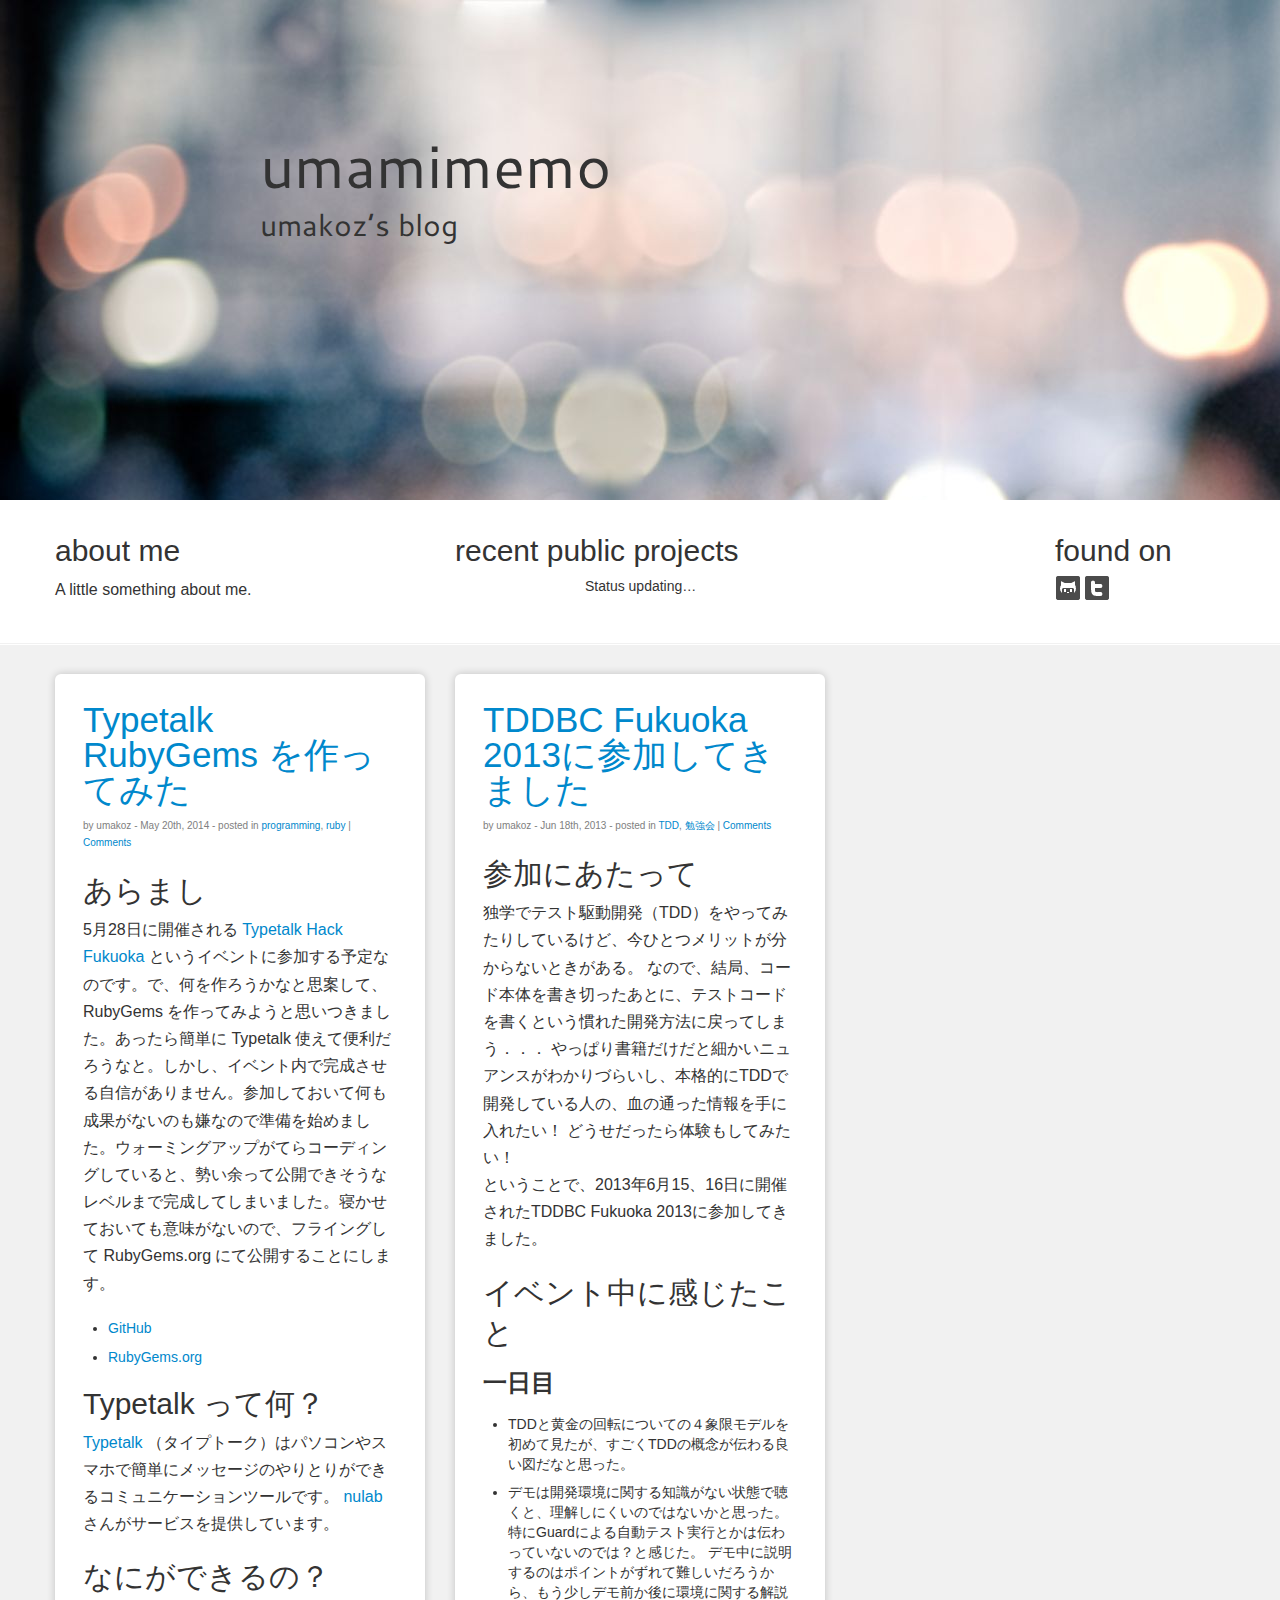
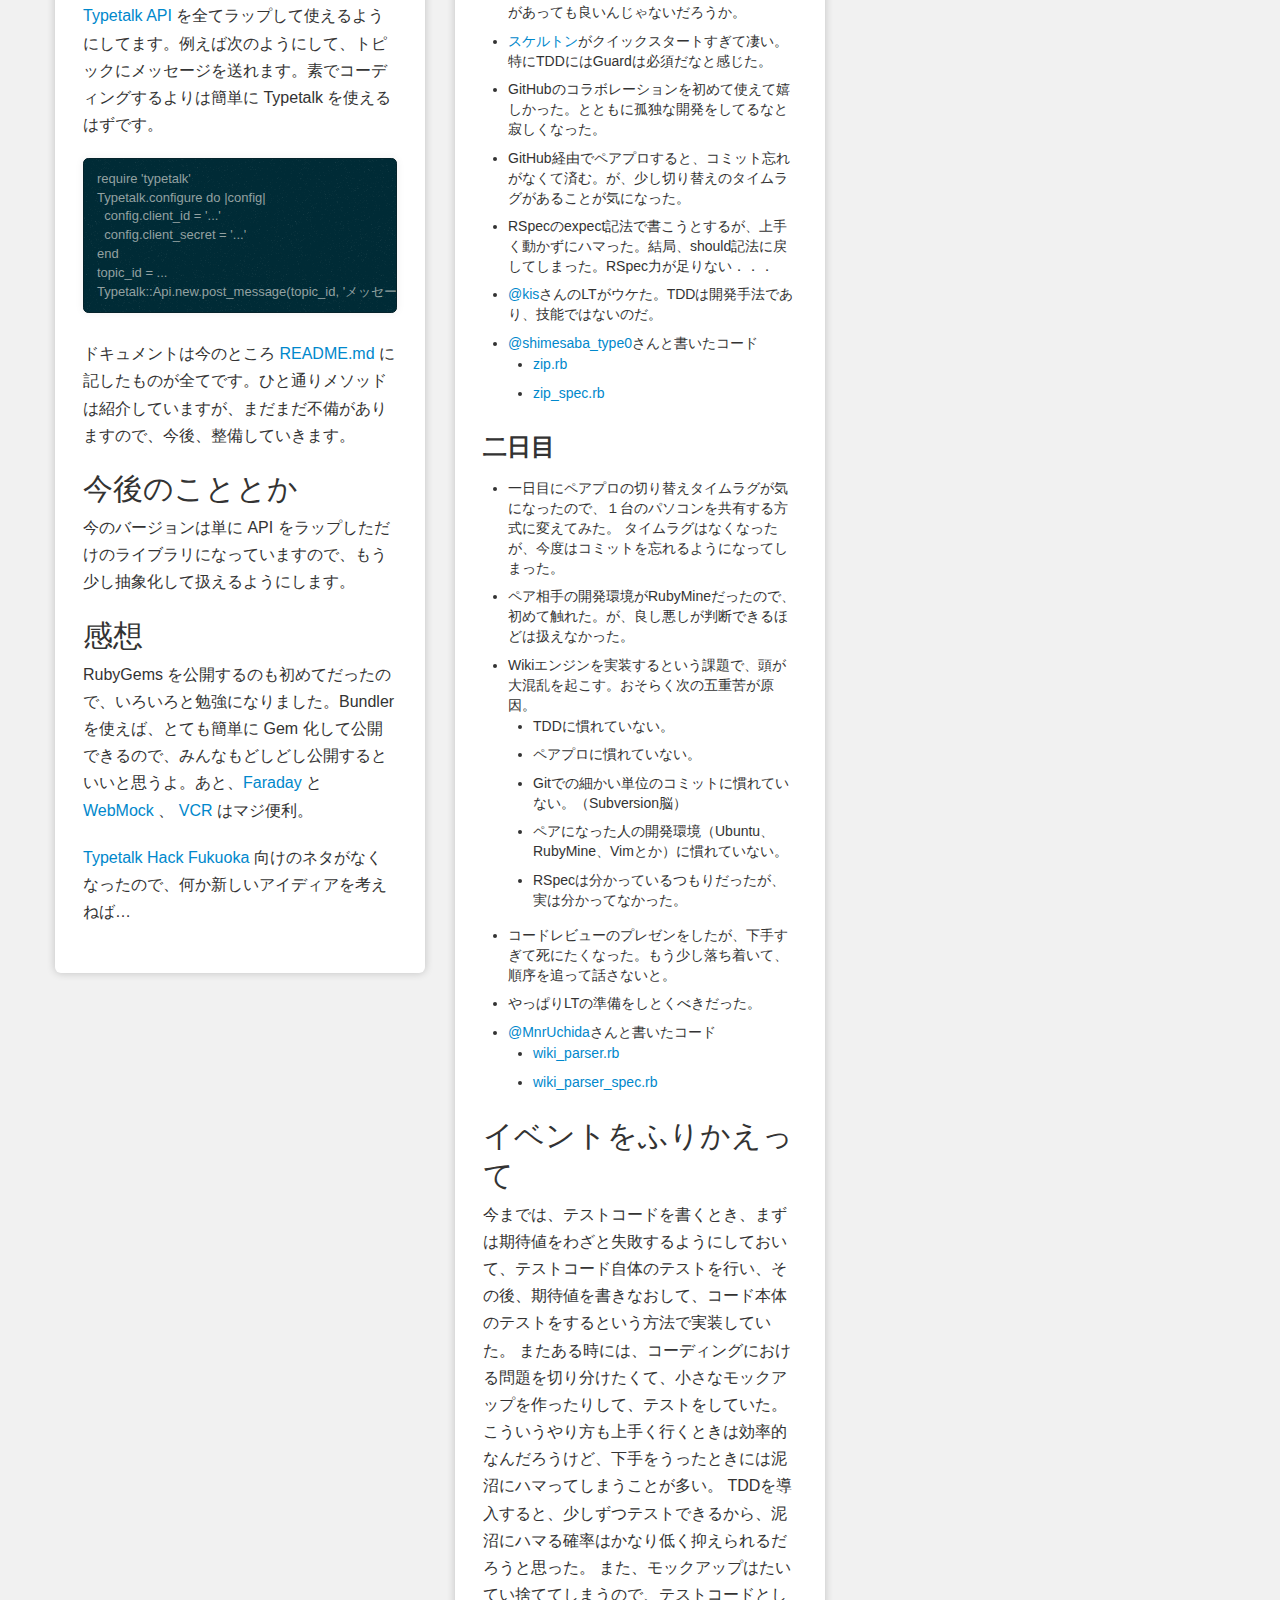
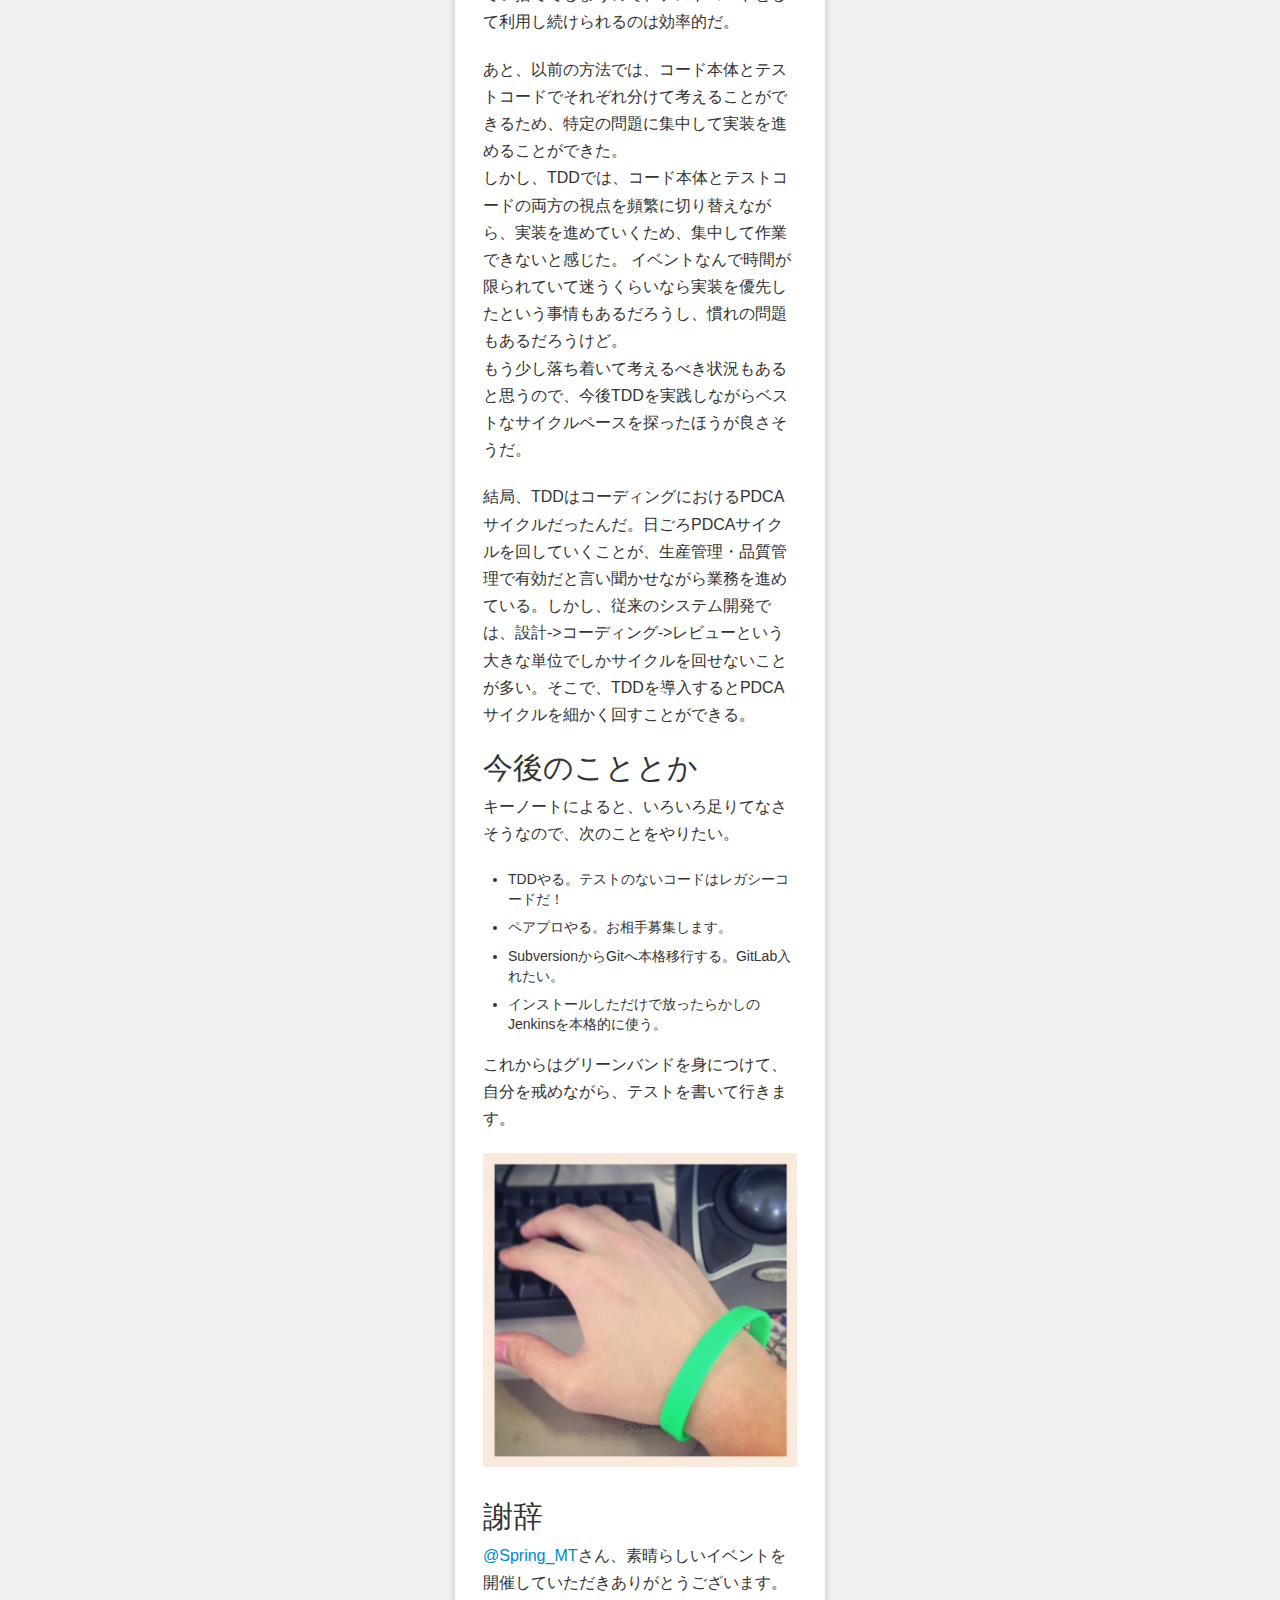
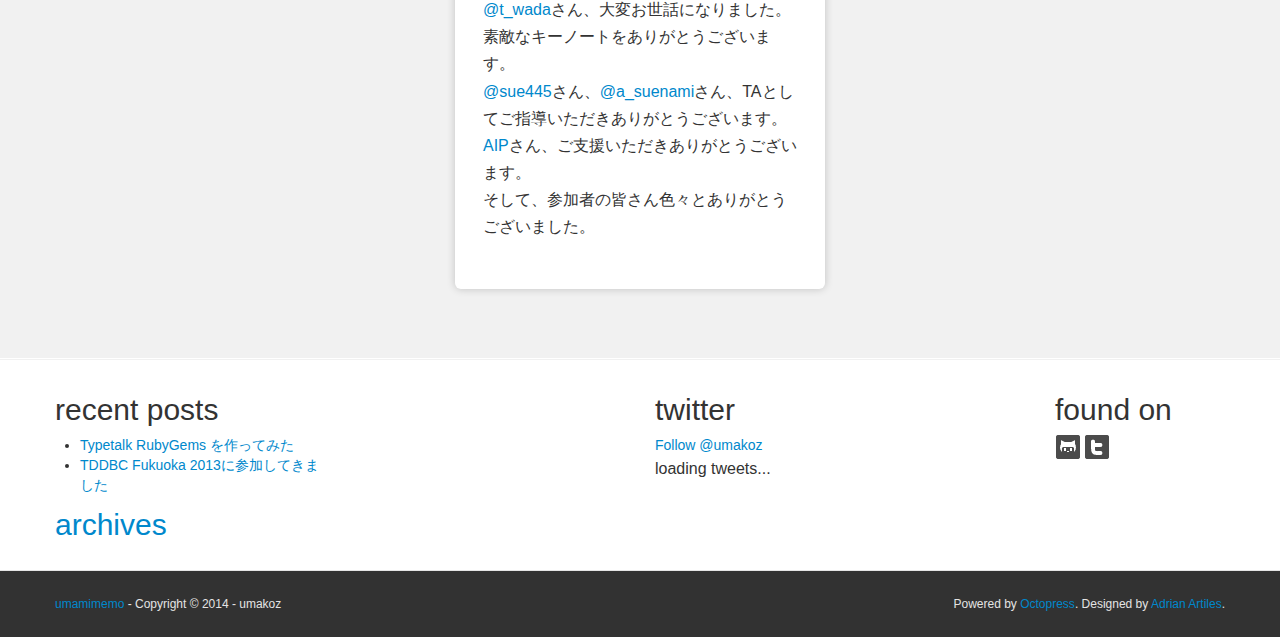
<file: index.html>
<!DOCTYPE html>
<!--[if IEMobile 7 ]><html class="no-js iem7"><![endif]-->
<!--[if lt IE 9]><html class="no-js lte-ie8"><![endif]-->
<!--[if (gt IE 8)|(gt IEMobile 7)|!(IEMobile)|!(IE)]><!--><html class="no-js" lang="en"><!--<![endif]-->
<head>
  <meta charset="utf-8">
  <title>umamimemo</title>
  <meta name="author" content="umakoz">
  <link rel="author" href="humans.txt">
  <meta http-equiv="X-UA-Compatible" content="IE=edge,chrome=1">

  
    
  
  <meta name="description" content=" ">
  
  <!-- http://t.co/dKP3o1e -->
  <meta name="HandheldFriendly" content="True">
  <meta name="MobileOptimized" content="320">
  <meta name="viewport" content="width=device-width, initial-scale=1">

  
  <link rel="canonical" href="http://www.makoz.net/">
  <link href="/favicon.png" rel="icon">
  <link href='http://fonts.googleapis.com/css?family=Cantarell' rel='stylesheet' type='text/css'>
  <link href="/stylesheets/screen.css" media="screen, projection" rel="stylesheet" type="text/css">
  <link href="/atom.xml" rel="alternate" title="umamimemo" type="application/atom+xml">
  <meta name="og:type" content="website" />
  <meta name="og:site_name" content="umamimemo" />
  <meta name="og:title" content="umamimemo" />
  <meta name="og:description" content=" " />
  <meta name="og:url" content="http://www.makoz.net/index.html"/>
  <meta name="url" content="http://www.makoz.net/index.html">
  
  <meta name="distribution" content="global">
  <!--Fonts from Google"s Web font directory at http://google.com/webfonts -->
<link href="http://fonts.googleapis.com/css?family=PT+Serif:regular,italic,bold,bolditalic" rel="stylesheet" type="text/css">
<link href="http://fonts.googleapis.com/css?family=PT+Sans:regular,italic,bold,bolditalic" rel="stylesheet" type="text/css">

  
  <script type="text/javascript">
    var _gaq = _gaq || [];
    _gaq.push(['_setAccount', 'UA-35045028-1']);
    _gaq.push(['_trackPageview']);

    (function() {
      var ga = document.createElement('script'); ga.type = 'text/javascript'; ga.async = true;
      ga.src = ('https:' == document.location.protocol ? 'https://ssl' : 'http://www') + '.google-analytics.com/ga.js';
      var s = document.getElementsByTagName('script')[0]; s.parentNode.insertBefore(ga, s);
    })();
  </script>


</head>

<body   >
  <div id="front-wrapper">
  <div id="hero">
    <div id="hero-inner" class="container">
      <div class="span10 offset1">
  <h1>
    umamimemo
  </h1>
  <h2>umakoz&#8217;s blog</h2>
</div>

    </div>
  </div>
  <section id="sub-hero">
    <div class="container">
      <div class="row">
  <div class="span4">
    <h2>about me</h2>
<p>A little something about me.</p>

  </div>
  <div class="span6">
    
<h2>recent public projects</h2>
<dl id="gh_repos" class="dl-horizontal" data-github-user="umakoz" data-github-repo-count="0" data-github-skip-forks="true">
  <dd class="loading">Status updating&#8230;</dd>
</dl>
<script src="/javascripts/github.js" type="text/javascript"> </script>
<script src="/javascripts/libs/jXHR.js" type="text/javascript"> </script>


  </div>
  <div class="span2">
    <h2>found on</h2>

<a href="https://github.com/umakoz/" rel="tooltip" title="Github"><img class="social_icon" title="Github" alt="github icon" src="/images/glyphicons_381_github.png"></a>







<a href="http://twitter.com/umakoz" rel="tooltip" title="Twitter"><img class="social_icon" title="Twitter" alt="Twitter icon" src="/images/glyphicons_391_twitter_t.png"></a>








  </div>
</div>

    </div>
  </section>
  <div class="container">
    <div class="row" id="post-container">
    
    
    
      <article class="span4">
        <div class="article-format">

  <header>
    
      <h1 class="entry-title"><a href="/blog/2014/05/20/made-typetalk-rubygems/">Typetalk RubyGems を作ってみた</a></h1>
    
    
      <p class="meta">
        
  


  
    <span class="byline author vcard">by <span class="fn">umakoz</span></span>
  

 - 
        








  


<time datetime="2014-05-20T17:35:35+09:00" pubdate data-updated="true">May 20<span>th</span>, 2014</time> - 
        

posted in
<span class="categories">
  
    <a class='category' href='/blog/categories/programming/'>programming</a>, <a class='category' href='/blog/categories/ruby/'>ruby</a>
  
</span>


        
         | <a href="/blog/2014/05/20/made-typetalk-rubygems/#disqus_thread">Comments</a>
        
      </p>
    
  </header>


  <div class="entry-content"><h2>あらまし</h2>

<p>5月28日に開催される <a href="http://www.zusaar.com/event/6377007">Typetalk Hack Fukuoka</a>  というイベントに参加する予定なのです。で、何を作ろうかなと思案して、 RubyGems を作ってみようと思いつきました。あったら簡単に Typetalk 使えて便利だろうなと。しかし、イベント内で完成させる自信がありません。参加しておいて何も成果がないのも嫌なので準備を始めました。ウォーミングアップがてらコーディングしていると、勢い余って公開できそうなレベルまで完成してしまいました。寝かせておいても意味がないので、フライングして RubyGems.org にて公開することにします。</p>

<ul>
<li><a href="https://github.com/umakoz/typetalk">GitHub</a></li>
<li><a href="https://rubygems.org/gems/typetalk">RubyGems.org</a></li>
</ul>


<h2>Typetalk って何？</h2>

<p><a href="http://typetalk.in/ja/">Typetalk</a> （タイプトーク）はパソコンやスマホで簡単にメッセージのやりとりができるコミュニケーションツールです。
<a href="http://nulab-inc.com/ja/">nulab</a> さんがサービスを提供しています。</p>

<h2>なにができるの？</h2>

<p><a href="http://developers.typetalk.in/api_ja.html">Typetalk API</a> を全てラップして使えるようにしてます。例えば次のようにして、トピックにメッセージを送れます。素でコーディングするよりは簡単に Typetalk を使えるはずです。</p>

<pre><code>require 'typetalk'
Typetalk.configure do |config|
  config.client_id = '...'
  config.client_secret = '...'
end
topic_id = ...
Typetalk::Api.new.post_message(topic_id, 'メッセージ')
</code></pre>

<p>ドキュメントは今のところ <a href="https://github.com/umakoz/typetalk/blob/master/README.md">README.md</a> に記したものが全てです。ひと通りメソッドは紹介していますが、まだまだ不備がありますので、今後、整備していきます。</p>

<h2>今後のこととか</h2>

<p>今のバージョンは単に API をラップしただけのライブラリになっていますので、もう少し抽象化して扱えるようにします。</p>

<h2>感想</h2>

<p>RubyGems を公開するのも初めてだったので、いろいろと勉強になりました。Bundler を使えば、とても簡単に Gem 化して公開できるので、みんなもどしどし公開するといいと思うよ。あと、<a href="https://github.com/lostisland/faraday">Faraday</a> と <a href="https://github.com/bblimke/webmock">WebMock</a> 、 <a href="https://github.com/vcr/vcr">VCR</a> はマジ便利。</p>

<p><a href="http://www.zusaar.com/event/6377007">Typetalk Hack Fukuoka</a> 向けのネタがなくなったので、何か新しいアイディアを考えねば&hellip;</p>
</div>
  
  


</div>

      </article>
    
    
      <article class="span4">
        <div class="article-format">

  <header>
    
      <h1 class="entry-title"><a href="/blog/2013/06/18/tddbc-fukuoka-2013nican-jia-sitekimasita/">TDDBC Fukuoka 2013に参加してきました</a></h1>
    
    
      <p class="meta">
        
  


  
    <span class="byline author vcard">by <span class="fn">umakoz</span></span>
  

 - 
        








  


<time datetime="2013-06-18T12:23:00+09:00" pubdate data-updated="true">Jun 18<span>th</span>, 2013</time> - 
        

posted in
<span class="categories">
  
    <a class='category' href='/blog/categories/tdd/'>TDD</a>, <a class='category' href='/blog/categories/mian-qiang-hui/'>勉強会</a>
  
</span>


        
         | <a href="/blog/2013/06/18/tddbc-fukuoka-2013nican-jia-sitekimasita/#disqus_thread">Comments</a>
        
      </p>
    
  </header>


  <div class="entry-content"><h2>参加にあたって</h2>

<p>独学でテスト駆動開発（TDD）をやってみたりしているけど、今ひとつメリットが分からないときがある。
なので、結局、コード本体を書き切ったあとに、テストコードを書くという慣れた開発方法に戻ってしまう．．．
やっぱり書籍だけだと細かいニュアンスがわかりづらいし、本格的にTDDで開発している人の、血の通った情報を手に入れたい！
どうせだったら体験もしてみたい！<br/>
ということで、2013年6月15、16日に開催されたTDDBC Fukuoka 2013に参加してきました。</p>

<h2>イベント中に感じたこと</h2>

<h3>一日目</h3>

<ul>
<li>TDDと黄金の回転についての４象限モデルを初めて見たが、すごくTDDの概念が伝わる良い図だなと思った。</li>
<li>デモは開発環境に関する知識がない状態で聴くと、理解しにくいのではないかと思った。
特にGuardによる自動テスト実行とかは伝わっていないのでは？と感じた。
デモ中に説明するのはポイントがずれて難しいだろうから、もう少しデモ前か後に環境に関する解説があっても良いんじゃないだろうか。</li>
<li><a href="https://github.com/tddbc">スケルトン</a>がクイックスタートすぎて凄い。特にTDDにはGuardは必須だなと感じた。</li>
<li>GitHubのコラボレーションを初めて使えて嬉しかった。とともに孤独な開発をしてるなと寂しくなった。</li>
<li>GitHub経由でペアプロすると、コミット忘れがなくて済む。が、少し切り替えのタイムラグがあることが気になった。</li>
<li>RSpecのexpect記法で書こうとするが、上手く動かずにハマった。結局、should記法に戻してしまった。RSpec力が足りない．．．</li>
<li><a href="https://twitter.com/kis">@kis</a>さんのLTがウケた。TDDは開発手法であり、技能ではないのだ。</li>
<li><a href="https://twitter.com/shimesaba_type0">@shimesaba_type0</a>さんと書いたコード

<ul>
<li><a href="https://github.com/umakoz/ruby_rspec/blob/master/lib/zip.rb">zip.rb</a></li>
<li><a href="https://github.com/umakoz/ruby_rspec/blob/master/spec/lib/zip_spec.rb">zip_spec.rb</a></li>
</ul>
</li>
</ul>


<h3>二日目</h3>

<ul>
<li>一日目にペアプロの切り替えタイムラグが気になったので、１台のパソコンを共有する方式に変えてみた。
タイムラグはなくなったが、今度はコミットを忘れるようになってしまった。</li>
<li>ペア相手の開発環境がRubyMineだったので、初めて触れた。が、良し悪しが判断できるほどは扱えなかった。</li>
<li>Wikiエンジンを実装するという課題で、頭が大混乱を起こす。おそらく次の五重苦が原因。

<ul>
<li>TDDに慣れていない。</li>
<li>ペアプロに慣れていない。</li>
<li>Gitでの細かい単位のコミットに慣れていない。（Subversion脳）</li>
<li>ペアになった人の開発環境（Ubuntu、RubyMine、Vimとか）に慣れていない。</li>
<li>RSpecは分かっているつもりだったが、実は分かってなかった。</li>
</ul>
</li>
<li>コードレビューのプレゼンをしたが、下手すぎて死にたくなった。もう少し落ち着いて、順序を追って話さないと。</li>
<li>やっぱりLTの準備をしとくべきだった。</li>
<li><a href="https://twitter.com/MnrUchida">@MnrUchida</a>さんと書いたコード

<ul>
<li><a href="https://github.com/umakoz/ruby_rspec/blob/master/lib/wiki_parser.rb">wiki_parser.rb</a></li>
<li><a href="https://github.com/umakoz/ruby_rspec/blob/master/spec/lib/wiki_parser_spec.rb">wiki_parser_spec.rb</a></li>
</ul>
</li>
</ul>


<h2>イベントをふりかえって</h2>

<p>今までは、テストコードを書くとき、まずは期待値をわざと失敗するようにしておいて、テストコード自体のテストを行い、その後、期待値を書きなおして、コード本体のテストをするという方法で実装していた。
またある時には、コーディングにおける問題を切り分けたくて、小さなモックアップを作ったりして、テストをしていた。<br/>
こういうやり方も上手く行くときは効率的なんだろうけど、下手をうったときには泥沼にハマってしまうことが多い。
TDDを導入すると、少しずつテストできるから、泥沼にハマる確率はかなり低く抑えられるだろうと思った。
また、モックアップはたいてい捨ててしまうので、テストコードとして利用し続けられるのは効率的だ。</p>

<p>あと、以前の方法では、コード本体とテストコードでそれぞれ分けて考えることができるため、特定の問題に集中して実装を進めることができた。<br/>
しかし、TDDでは、コード本体とテストコードの両方の視点を頻繁に切り替えながら、実装を進めていくため、集中して作業できないと感じた。
イベントなんで時間が限られていて迷うくらいなら実装を優先したという事情もあるだろうし、慣れの問題もあるだろうけど。<br/>
もう少し落ち着いて考えるべき状況もあると思うので、今後TDDを実践しながらベストなサイクルペースを探ったほうが良さそうだ。</p>

<p>結局、TDDはコーディングにおけるPDCAサイクルだったんだ。日ごろPDCAサイクルを回していくことが、生産管理・品質管理で有効だと言い聞かせながら業務を進めている。しかし、従来のシステム開発では、設計->コーディング->レビューという大きな単位でしかサイクルを回せないことが多い。そこで、TDDを導入するとPDCAサイクルを細かく回すことができる。</p>

<h2>今後のこととか</h2>

<p>キーノートによると、いろいろ足りてなさそうなので、次のことをやりたい。</p>

<ul>
<li>TDDやる。テストのないコードはレガシーコードだ！</li>
<li>ペアプロやる。お相手募集します。</li>
<li>SubversionからGitへ本格移行する。GitLab入れたい。</li>
<li>インストールしただけで放ったらかしのJenkinsを本格的に使う。</li>
</ul>


<p>これからはグリーンバンドを身につけて、自分を戒めながら、テストを書いて行きます。</p>

<p><img src="/images/green_band.jpg" width="320" height="320"></p>

<h2>謝辞</h2>

<p><a href="https://twitter.com/Spring_MT">@Spring_MT</a>さん、素晴らしいイベントを開催していただきありがとうございます。<br/>
<a href="https://twitter.com/t_wada">@t_wada</a>さん、大変お世話になりました。素敵なキーノートをありがとうございます。<br/>
<a href="https://twitter.com/sue445">@sue445</a>さん、<a href="https://twitter.com/a_suenami">@a_suenami</a>さん、TAとしてご指導いただきありがとうございます。<br/>
<a href="http://www.npo-aip.or.jp/">AIP</a>さん、ご支援いただきありがとうございます。<br/>
そして、参加者の皆さん色々とありがとうございました。</p>
</div>
  
  


</div>

      </article>
    
    </div>
      <div class="row">
        <ul class="pager">
          
          
        </ul>
      </div>
  </div>
</div>


  <div id="footer-widgets">
  <div class="container">
    <div class="row">
  <div class="span3">
    <h2>recent posts</h2>
    <ul class="recent_posts">
      
        <li>
          <a href="/blog/2014/05/20/made-typetalk-rubygems/">Typetalk RubyGems を作ってみた</a>
        </li>
      
        <li>
          <a href="/blog/2013/06/18/tddbc-fukuoka-2013nican-jia-sitekimasita/">TDDBC Fukuoka 2013に参加してきました</a>
        </li>
      
    </ul>
    <h2><a href="/blog/archives">archives</a></h2>
  </div>
  <div class="span3">
    

  </div>
  <div class="span4">
    
<h2>twitter</h2>
<a href="https://twitter.com/umakoz" class="twitter-follow-button" data-show-count="true" data-lang="en">Follow @umakoz</a>
<script>!function(d,s,id){var js,fjs=d.getElementsByTagName(s)[0];if(!d.getElementById(id)){js=d.createElement(s);js.id=id;js.src="//platform.twitter.com/widgets.js";fjs.parentNode.insertBefore(js,fjs);}}(document,"script","twitter-wjs");</script>
<div class="tweet" data-twitter-user="umakoz">
</div>


  </div>
  <div class="span2">
    <h2>found on</h2>

<a href="https://github.com/umakoz/" rel="tooltip" title="Github"><img class="social_icon" title="Github" alt="github icon" src="/images/glyphicons_381_github.png"></a>







<a href="http://twitter.com/umakoz" rel="tooltip" title="Twitter"><img class="social_icon" title="Twitter" alt="Twitter icon" src="/images/glyphicons_391_twitter_t.png"></a>








  </div>
</div>

  </div>
</div>
<footer class="footer">
  <div class="container">
    <p class="pull-left">
  <a href="/">umamimemo</a>
  - Copyright &copy; 2014 - umakoz
</p>
<p class="pull-right">
  <span>Powered by <a href="http://octopress.org/">Octopress</a>.</span>
  
    <span>Designed by <a href="http://www.AdrianArtiles.com">Adrian Artiles</a>.</span>
  
</p>

  </div>
</footer>

  <script src="//ajax.googleapis.com/ajax/libs/jquery/1.7.2/jquery.min.js" type="text/javascript"></script>
<script>window.jQuery || document.write('<script src="/javascripts/libs/jquery-1.7.2.min.js" type="text/javascript"><\/script>')</script>
<script src="/javascripts/libs/bootstrap.min.js" type="text/javascript"></script>
<script src="/javascripts/jquery.tweet.js" type="text/javascript"></script>
<script src="/javascripts/jquery.instagram.js" type="text/javascript"></script>
<script src="/javascripts/libs/jquery.masonry.min.js" type="text/javascript"></script>
<script src="/javascripts/custom.js" type="text/javascript"></script>


<script type="text/javascript">
      var disqus_shortname = 'umamimemo';
      
        
        var disqus_script = 'count.js';
      
    (function () {
      var dsq = document.createElement('script'); dsq.type = 'text/javascript'; dsq.async = true;
      dsq.src = 'http://' + disqus_shortname + '.disqus.com/' + disqus_script;
      (document.getElementsByTagName('head')[0] || document.getElementsByTagName('body')[0]).appendChild(dsq);
    }());
</script>



<div id="fb-root"></div>
<script>(function(d, s, id) {
  var js, fjs = d.getElementsByTagName(s)[0];
  if (d.getElementById(id)) {return;}
  js = d.createElement(s); js.id = id;
  js.src = "//connect.facebook.net/en_US/all.js#appId=212934732101925&xfbml=1";
  fjs.parentNode.insertBefore(js, fjs);
}(document, 'script', 'facebook-jssdk'));</script>





  <script type="text/javascript">
    (function(){
      var twitterWidgets = document.createElement('script');
      twitterWidgets.type = 'text/javascript';
      twitterWidgets.async = true;
      twitterWidgets.src = 'http://platform.twitter.com/widgets.js';
      document.getElementsByTagName('head')[0].appendChild(twitterWidgets);
    })();
  </script>




</body>
</html>
</file>
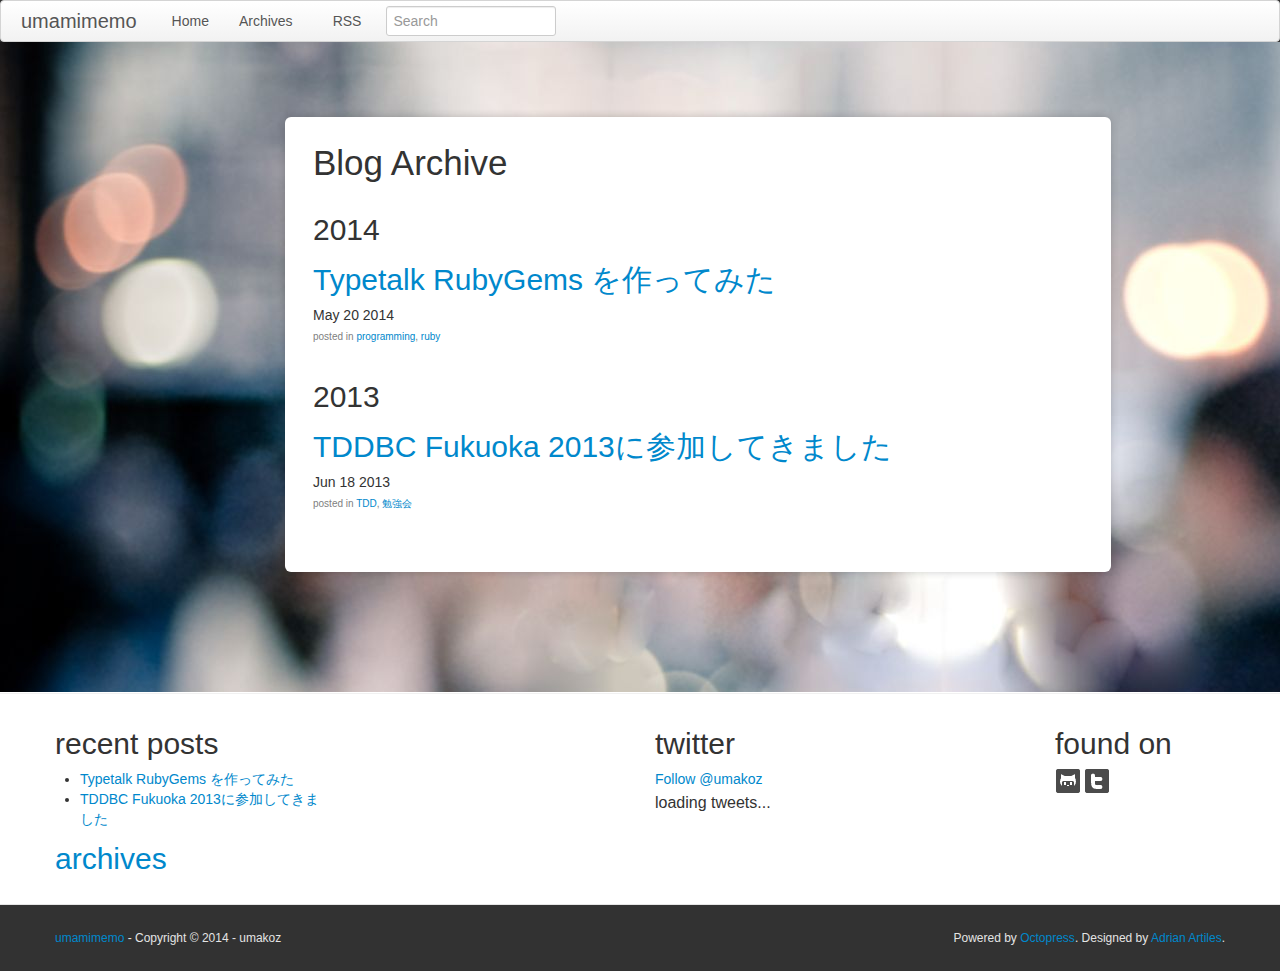
<file: blog/archives/index.html>
<!DOCTYPE html>
<!--[if IEMobile 7 ]><html class="no-js iem7"><![endif]-->
<!--[if lt IE 9]><html class="no-js lte-ie8"><![endif]-->
<!--[if (gt IE 8)|(gt IEMobile 7)|!(IEMobile)|!(IE)]><!--><html class="no-js" lang="en"><!--<![endif]-->
<head>
  <meta charset="utf-8">
  <title>Blog Archive - umamimemo</title>
  <meta name="author" content="umakoz">
  <link rel="author" href="humans.txt">
  <meta http-equiv="X-UA-Compatible" content="IE=edge,chrome=1">

  
    
  
  <meta name="description" content=" 2014 Typetalk RubyGems を作ってみた
May 20 2014 posted in programming, ruby 2013 TDDBC Fukuoka 2013に参加してきました
Jun 18 2013 posted in TDD, 勉強会 ">
  
  <!-- http://t.co/dKP3o1e -->
  <meta name="HandheldFriendly" content="True">
  <meta name="MobileOptimized" content="320">
  <meta name="viewport" content="width=device-width, initial-scale=1">

  
  <link rel="canonical" href="http://www.makoz.net/blog/archives/">
  <link href="/favicon.png" rel="icon">
  <link href='http://fonts.googleapis.com/css?family=Cantarell' rel='stylesheet' type='text/css'>
  <link href="/stylesheets/screen.css" media="screen, projection" rel="stylesheet" type="text/css">
  <link href="/atom.xml" rel="alternate" title="umamimemo" type="application/atom+xml">
  <meta name="og:type" content="website" />
  <meta name="og:site_name" content="umamimemo" />
  <meta name="og:title" content="Blog Archive" />
  <meta name="og:description" content=" 2014 Typetalk RubyGems を作ってみた
May 20 2014 posted in programming, ruby 2013 TDDBC Fukuoka 2013に参加してきました
Jun 18 2013 posted in TDD, 勉強会 " />
  <meta name="og:url" content="http://www.makoz.net/blog/archives/index.html"/>
  <meta name="url" content="http://www.makoz.net/blog/archives/index.html">
  
  <meta name="distribution" content="global">
  <!--Fonts from Google"s Web font directory at http://google.com/webfonts -->
<link href="http://fonts.googleapis.com/css?family=PT+Serif:regular,italic,bold,bolditalic" rel="stylesheet" type="text/css">
<link href="http://fonts.googleapis.com/css?family=PT+Sans:regular,italic,bold,bolditalic" rel="stylesheet" type="text/css">

  
  <script type="text/javascript">
    var _gaq = _gaq || [];
    _gaq.push(['_setAccount', 'UA-35045028-1']);
    _gaq.push(['_trackPageview']);

    (function() {
      var ga = document.createElement('script'); ga.type = 'text/javascript'; ga.async = true;
      ga.src = ('https:' == document.location.protocol ? 'https://ssl' : 'http://www') + '.google-analytics.com/ga.js';
      var s = document.getElementsByTagName('script')[0]; s.parentNode.insertBefore(ga, s);
    })();
  </script>


</head>

<nav role="navigation"><div class="navbar">
  <div class="navbar-inner">
    <a class="brand" href="/">umamimemo</a>
    <ul class="nav">
      <li><a href="/">Home</a></li>
      <li><a href="/blog/archives">Archives</a></li>
    </ul>
    <ul class="nav" data-subscription="rss">
      <li><a href="/atom.xml" rel="subscribe-rss" title="subscribe via RSS">RSS</a></li>
      
    </ul>
      
    <form class="navbar-form" action="https://www.google.com/search" method="get">
      <fieldset role="search">
        <input type="hidden" name="q" value="site:www.makoz.net" />
        <input class="span2" type="text" name="q" results="0" placeholder="Search"/>
      </fieldset>
    </form>
      
    
  </div>
</div>
</nav>
<div class="wrapper_single">
  <div class="container">
    <article class="span8 offset2 article-format" role="article">
      <div role="div">
        
        <header>
          <h1 class="entry-title">Blog Archive</h1>
          
        </header>
        
        <div id="blog-archives">



  
  <h2>2014</h2>

<article class="archive-article-format">
  
<h2><a href="/blog/2014/05/20/made-typetalk-rubygems/">Typetalk RubyGems を作ってみた</a></h2>
<time datetime="2014-05-20T17:35:35+09:00" pubdate><span class='month'>May</span> <span class='day'>20</span> <span class='year'>2014</span></time>

<footer>
  <span class="categories meta">posted in <a class='category' href='/blog/categories/programming/'>programming</a>, <a class='category' href='/blog/categories/ruby/'>ruby</a></span>
</footer>


</article>



  
  <h2>2013</h2>

<article class="archive-article-format">
  
<h2><a href="/blog/2013/06/18/tddbc-fukuoka-2013nican-jia-sitekimasita/">TDDBC Fukuoka 2013に参加してきました</a></h2>
<time datetime="2013-06-18T12:23:00+09:00" pubdate><span class='month'>Jun</span> <span class='day'>18</span> <span class='year'>2013</span></time>

<footer>
  <span class="categories meta">posted in <a class='category' href='/blog/categories/tdd/'>TDD</a>, <a class='category' href='/blog/categories/mian-qiang-hui/'>勉強会</a></span>
</footer>


</article>

</div>

        
          <footer>
            
          </footer>
        
      </div>
    
    </article>
  </div>
</div>
<div id="footer-widgets">
  <div class="container">
    <div class="row">
  <div class="span3">
    <h2>recent posts</h2>
    <ul class="recent_posts">
      
        <li>
          <a href="/blog/2014/05/20/made-typetalk-rubygems/">Typetalk RubyGems を作ってみた</a>
        </li>
      
        <li>
          <a href="/blog/2013/06/18/tddbc-fukuoka-2013nican-jia-sitekimasita/">TDDBC Fukuoka 2013に参加してきました</a>
        </li>
      
    </ul>
    <h2><a href="/blog/archives">archives</a></h2>
  </div>
  <div class="span3">
    

  </div>
  <div class="span4">
    
<h2>twitter</h2>
<a href="https://twitter.com/umakoz" class="twitter-follow-button" data-show-count="true" data-lang="en">Follow @umakoz</a>
<script>!function(d,s,id){var js,fjs=d.getElementsByTagName(s)[0];if(!d.getElementById(id)){js=d.createElement(s);js.id=id;js.src="//platform.twitter.com/widgets.js";fjs.parentNode.insertBefore(js,fjs);}}(document,"script","twitter-wjs");</script>
<div class="tweet" data-twitter-user="umakoz">
</div>


  </div>
  <div class="span2">
    <h2>found on</h2>

<a href="https://github.com/umakoz/" rel="tooltip" title="Github"><img class="social_icon" title="Github" alt="github icon" src="/images/glyphicons_381_github.png"></a>







<a href="http://twitter.com/umakoz" rel="tooltip" title="Twitter"><img class="social_icon" title="Twitter" alt="Twitter icon" src="/images/glyphicons_391_twitter_t.png"></a>








  </div>
</div>

  </div>
</div>
<footer class="footer">
  <div class="container">
    <p class="pull-left">
  <a href="/">umamimemo</a>
  - Copyright &copy; 2014 - umakoz
</p>
<p class="pull-right">
  <span>Powered by <a href="http://octopress.org/">Octopress</a>.</span>
  
    <span>Designed by <a href="http://www.AdrianArtiles.com">Adrian Artiles</a>.</span>
  
</p>

  </div>
</footer>

<script src="//ajax.googleapis.com/ajax/libs/jquery/1.7.2/jquery.min.js" type="text/javascript"></script>
<script>window.jQuery || document.write('<script src="/javascripts/libs/jquery-1.7.2.min.js" type="text/javascript"><\/script>')</script>
<script src="/javascripts/libs/bootstrap.min.js" type="text/javascript"></script>
<script src="/javascripts/jquery.tweet.js" type="text/javascript"></script>
<script src="/javascripts/jquery.instagram.js" type="text/javascript"></script>
<script src="/javascripts/libs/jquery.masonry.min.js" type="text/javascript"></script>
<script src="/javascripts/custom.js" type="text/javascript"></script>


<script type="text/javascript">
      var disqus_shortname = 'umamimemo';
      
        
        var disqus_script = 'count.js';
      
    (function () {
      var dsq = document.createElement('script'); dsq.type = 'text/javascript'; dsq.async = true;
      dsq.src = 'http://' + disqus_shortname + '.disqus.com/' + disqus_script;
      (document.getElementsByTagName('head')[0] || document.getElementsByTagName('body')[0]).appendChild(dsq);
    }());
</script>



<div id="fb-root"></div>
<script>(function(d, s, id) {
  var js, fjs = d.getElementsByTagName(s)[0];
  if (d.getElementById(id)) {return;}
  js = d.createElement(s); js.id = id;
  js.src = "//connect.facebook.net/en_US/all.js#appId=212934732101925&xfbml=1";
  fjs.parentNode.insertBefore(js, fjs);
}(document, 'script', 'facebook-jssdk'));</script>





  <script type="text/javascript">
    (function(){
      var twitterWidgets = document.createElement('script');
      twitterWidgets.type = 'text/javascript';
      twitterWidgets.async = true;
      twitterWidgets.src = 'http://platform.twitter.com/widgets.js';
      document.getElementsByTagName('head')[0].appendChild(twitterWidgets);
    })();
  </script>
</file>
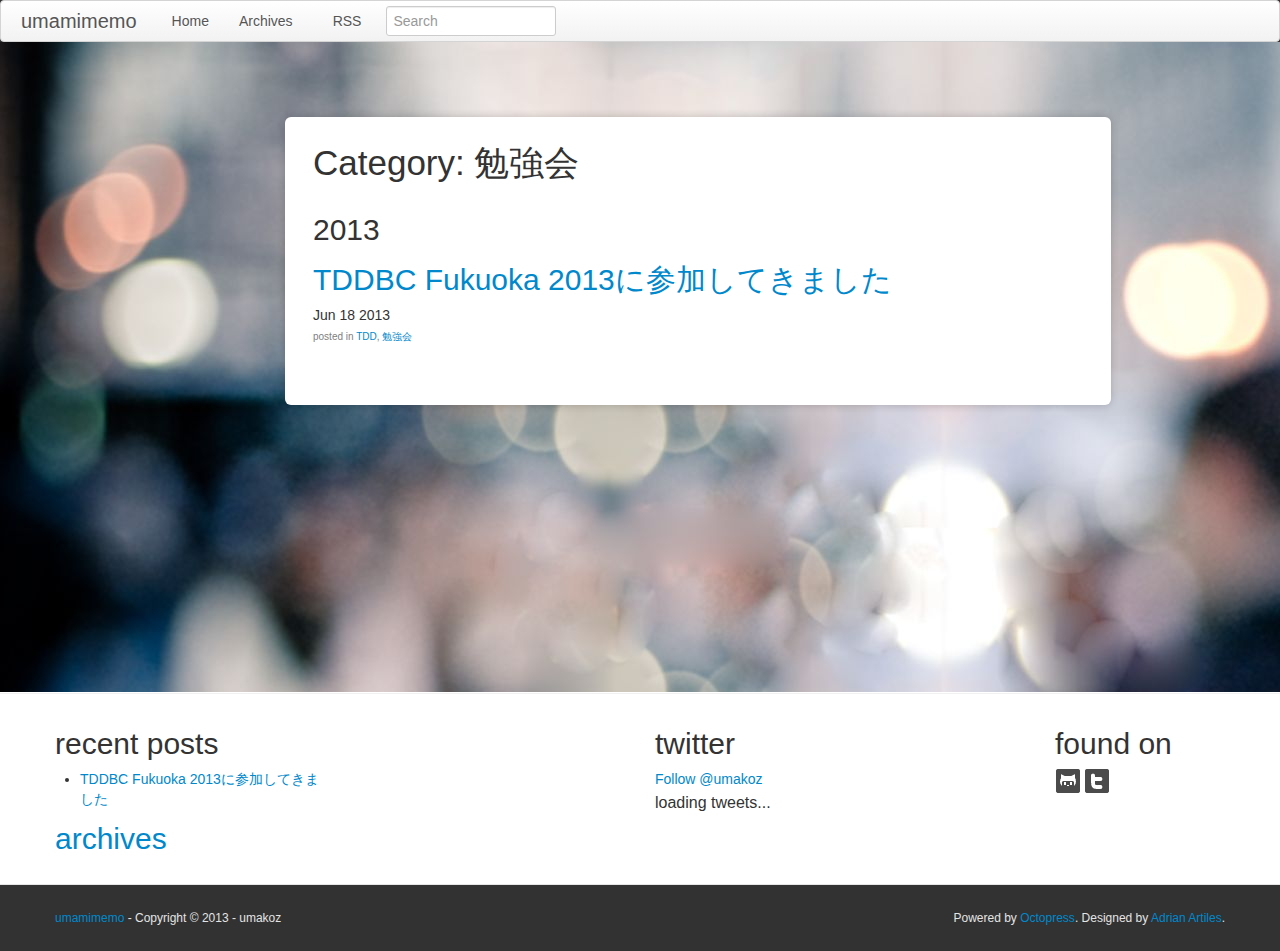
<file: blog/categories/mian-qiang-hui/index.html>
<!DOCTYPE html>
<!--[if IEMobile 7 ]><html class="no-js iem7"><![endif]-->
<!--[if lt IE 9]><html class="no-js lte-ie8"><![endif]-->
<!--[if (gt IE 8)|(gt IEMobile 7)|!(IEMobile)|!(IE)]><!--><html class="no-js" lang="en"><!--<![endif]-->
<head>
  <meta charset="utf-8">
  <title>Category: 勉強会 - umamimemo</title>
  <meta name="author" content="umakoz">
  <link rel="author" href="humans.txt">
  <meta http-equiv="X-UA-Compatible" content="IE=edge,chrome=1">

  
    
  
  <meta name="description" content=" Category: 勉強会 ">
  
  <!-- http://t.co/dKP3o1e -->
  <meta name="HandheldFriendly" content="True">
  <meta name="MobileOptimized" content="320">
  <meta name="viewport" content="width=device-width, initial-scale=1">

  
  <link rel="canonical" href="http://www.makoz.netblog/categories/mian-qiang-hui/">
  <link href="/favicon.png" rel="icon">
  <link href='http://fonts.googleapis.com/css?family=Cantarell' rel='stylesheet' type='text/css'>
  <link href="/stylesheets/screen.css" media="screen, projection" rel="stylesheet" type="text/css">
  <link href="/atom.xml" rel="alternate" title="umamimemo" type="application/atom+xml">
  <meta name="og:type" content="website" />
  <meta name="og:site_name" content="umamimemo" />
  <meta name="og:title" content="Category: 勉強会" />
  <meta name="og:description" content=" Category: 勉強会 " />
  <meta name="og:url" content="http://www.makoz.netblog/categories/mian-qiang-hui/index.html"/>
  <meta name="url" content="http://www.makoz.netblog/categories/mian-qiang-hui/index.html">
  
  <meta name="distribution" content="global">
  <!--Fonts from Google"s Web font directory at http://google.com/webfonts -->
<link href="http://fonts.googleapis.com/css?family=PT+Serif:regular,italic,bold,bolditalic" rel="stylesheet" type="text/css">
<link href="http://fonts.googleapis.com/css?family=PT+Sans:regular,italic,bold,bolditalic" rel="stylesheet" type="text/css">

  
  <script type="text/javascript">
    var _gaq = _gaq || [];
    _gaq.push(['_setAccount', 'UA-35045028-1']);
    _gaq.push(['_trackPageview']);

    (function() {
      var ga = document.createElement('script'); ga.type = 'text/javascript'; ga.async = true;
      ga.src = ('https:' == document.location.protocol ? 'https://ssl' : 'http://www') + '.google-analytics.com/ga.js';
      var s = document.getElementsByTagName('script')[0]; s.parentNode.insertBefore(ga, s);
    })();
  </script>


</head>

<nav role="navigation"><div class="navbar">
  <div class="navbar-inner">
    <a class="brand" href="/">umamimemo</a>
    <ul class="nav">
      <li><a href="/">Home</a></li>
      <li><a href="/blog/archives">Archives</a></li>
    </ul>
    <ul class="nav" data-subscription="rss">
      <li><a href="/atom.xml" rel="subscribe-rss" title="subscribe via RSS">RSS</a></li>
      
    </ul>
      
    <form class="navbar-form" action="http://google.com/search" method="get">
      <fieldset role="search">
        <input type="hidden" name="q" value="site:www.makoz.net" />
        <input class="span2" type="text" name="q" results="0" placeholder="Search"/>
      </fieldset>
    </form>
      
    
  </div>
</div>
</nav>
<div class="wrapper_single">
  <div class="container">
    <article class="span8 offset2 article-format" role="article">
      <div role="div">
        
        <header>
          <h1 class="entry-title">Category: 勉強会</h1>
          
        </header>
        
        <div id="blog-archives" class="category">



  
  <h2>2013</h2>

<article class="archive-article-format">
  
<h2><a href="/blog/2013/06/18/tddbc-fukuoka-2013nican-jia-sitekimasita/">TDDBC Fukuoka 2013に参加してきました</a></h2>
<time datetime="2013-06-18T12:23:00+09:00" pubdate><span class='month'>Jun</span> <span class='day'>18</span> <span class='year'>2013</span></time>

<footer>
  <span class="categories meta">posted in <a class='category' href='/blog/categories/tdd/'>TDD</a>, <a class='category' href='/blog/categories/mian-qiang-hui/'>勉強会</a></span>
</footer>


</article>

</div>

        
      </div>
    
    </article>
  </div>
</div>
<div id="footer-widgets">
  <div class="container">
    <div class="row">
  <div class="span3">
    <h2>recent posts</h2>
    <ul class="recent_posts">
      
        <li>
          <a href="/blog/2013/06/18/tddbc-fukuoka-2013nican-jia-sitekimasita/">TDDBC Fukuoka 2013に参加してきました</a>
        </li>
      
    </ul>
    <h2><a href="/blog/archives">archives</a></h2>
  </div>
  <div class="span3">
    

  </div>
  <div class="span4">
    
<h2>twitter</h2>
<a href="https://twitter.com/umakoz" class="twitter-follow-button" data-show-count="true" data-lang="en">Follow @umakoz</a>
<script>!function(d,s,id){var js,fjs=d.getElementsByTagName(s)[0];if(!d.getElementById(id)){js=d.createElement(s);js.id=id;js.src="//platform.twitter.com/widgets.js";fjs.parentNode.insertBefore(js,fjs);}}(document,"script","twitter-wjs");</script>
<div class="tweet" data-twitter-user="umakoz">
</div>


  </div>
  <div class="span2">
    <h2>found on</h2>

<a href="https://github.com/umakoz/" rel="tooltip" title="Github"><img class="social_icon" title="Github" alt="github icon" src="/images/glyphicons_381_github.png"></a>







<a href="http://twitter.com/umakoz" rel="tooltip" title="Twitter"><img class="social_icon" title="Twitter" alt="Twitter icon" src="/images/glyphicons_391_twitter_t.png"></a>








  </div>
</div>

  </div>
</div>
<footer class="footer">
  <div class="container">
    <p class="pull-left">
  <a href="/">umamimemo</a>
  - Copyright &copy; 2013 - umakoz
</p>
<p class="pull-right">
  <span>Powered by <a href="http://octopress.org/">Octopress</a>.</span>
  
    <span>Designed by <a href="http://www.AdrianArtiles.com">Adrian Artiles</a>.</span>
  
</p>

  </div>
</footer>

<script src="//ajax.googleapis.com/ajax/libs/jquery/1.7.2/jquery.min.js" type="text/javascript"></script>
<script>window.jQuery || document.write('<script src="/javascripts/libs/jquery-1.7.2.min.js" type="text/javascript"><\/script>')</script>
<script src="/javascripts/libs/bootstrap.min.js" type="text/javascript"></script>
<script src="/javascripts/jquery.tweet.js" type="text/javascript"></script>
<script src="/javascripts/jquery.instagram.js" type="text/javascript"></script>
<script src="/javascripts/libs/jquery.masonry.min.js" type="text/javascript"></script>
<script src="/javascripts/custom.js" type="text/javascript"></script>


<script type="text/javascript">
      var disqus_shortname = 'umamimemo';
      
        
        var disqus_script = 'count.js';
      
    (function () {
      var dsq = document.createElement('script'); dsq.type = 'text/javascript'; dsq.async = true;
      dsq.src = 'http://' + disqus_shortname + '.disqus.com/' + disqus_script;
      (document.getElementsByTagName('head')[0] || document.getElementsByTagName('body')[0]).appendChild(dsq);
    }());
</script>



<div id="fb-root"></div>
<script>(function(d, s, id) {
  var js, fjs = d.getElementsByTagName(s)[0];
  if (d.getElementById(id)) {return;}
  js = d.createElement(s); js.id = id;
  js.src = "//connect.facebook.net/en_US/all.js#appId=212934732101925&xfbml=1";
  fjs.parentNode.insertBefore(js, fjs);
}(document, 'script', 'facebook-jssdk'));</script>





  <script type="text/javascript">
    (function(){
      var twitterWidgets = document.createElement('script');
      twitterWidgets.type = 'text/javascript';
      twitterWidgets.async = true;
      twitterWidgets.src = 'http://platform.twitter.com/widgets.js';
      document.getElementsByTagName('head')[0].appendChild(twitterWidgets);
    })();
  </script>
</file>
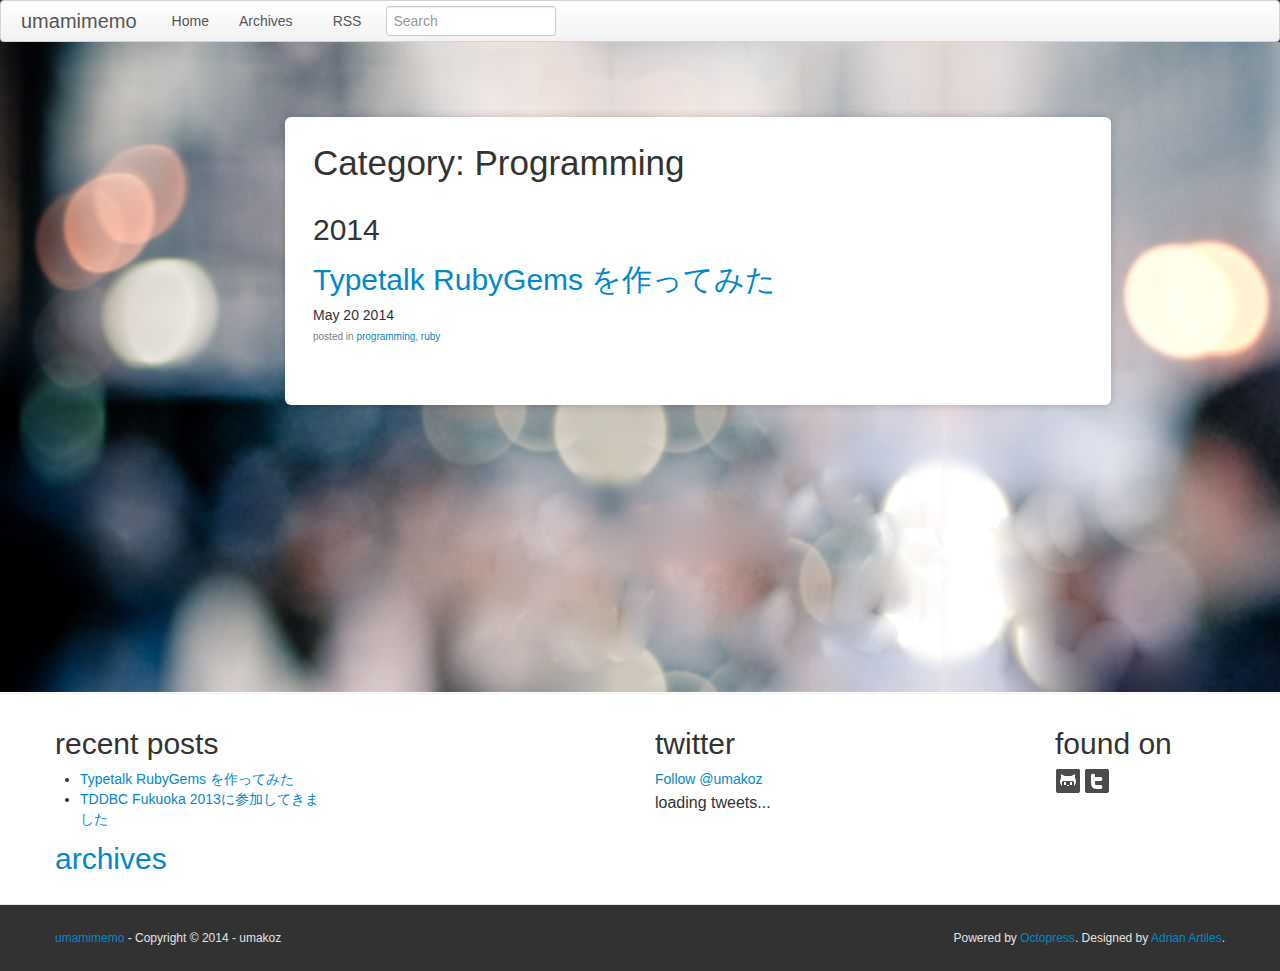
<file: blog/categories/programming/index.html>
<!DOCTYPE html>
<!--[if IEMobile 7 ]><html class="no-js iem7"><![endif]-->
<!--[if lt IE 9]><html class="no-js lte-ie8"><![endif]-->
<!--[if (gt IE 8)|(gt IEMobile 7)|!(IEMobile)|!(IE)]><!--><html class="no-js" lang="en"><!--<![endif]-->
<head>
  <meta charset="utf-8">
  <title>Category: programming - umamimemo</title>
  <meta name="author" content="umakoz">
  <link rel="author" href="humans.txt">
  <meta http-equiv="X-UA-Compatible" content="IE=edge,chrome=1">

  
    
  
  <meta name="description" content=" Category: programming ">
  
  <!-- http://t.co/dKP3o1e -->
  <meta name="HandheldFriendly" content="True">
  <meta name="MobileOptimized" content="320">
  <meta name="viewport" content="width=device-width, initial-scale=1">

  
  <link rel="canonical" href="http://www.makoz.netblog/categories/programming/">
  <link href="/favicon.png" rel="icon">
  <link href='http://fonts.googleapis.com/css?family=Cantarell' rel='stylesheet' type='text/css'>
  <link href="/stylesheets/screen.css" media="screen, projection" rel="stylesheet" type="text/css">
  <link href="/atom.xml" rel="alternate" title="umamimemo" type="application/atom+xml">
  <meta name="og:type" content="website" />
  <meta name="og:site_name" content="umamimemo" />
  <meta name="og:title" content="Category: programming" />
  <meta name="og:description" content=" Category: programming " />
  <meta name="og:url" content="http://www.makoz.netblog/categories/programming/index.html"/>
  <meta name="url" content="http://www.makoz.netblog/categories/programming/index.html">
  
  <meta name="distribution" content="global">
  <!--Fonts from Google"s Web font directory at http://google.com/webfonts -->
<link href="http://fonts.googleapis.com/css?family=PT+Serif:regular,italic,bold,bolditalic" rel="stylesheet" type="text/css">
<link href="http://fonts.googleapis.com/css?family=PT+Sans:regular,italic,bold,bolditalic" rel="stylesheet" type="text/css">

  
  <script type="text/javascript">
    var _gaq = _gaq || [];
    _gaq.push(['_setAccount', 'UA-35045028-1']);
    _gaq.push(['_trackPageview']);

    (function() {
      var ga = document.createElement('script'); ga.type = 'text/javascript'; ga.async = true;
      ga.src = ('https:' == document.location.protocol ? 'https://ssl' : 'http://www') + '.google-analytics.com/ga.js';
      var s = document.getElementsByTagName('script')[0]; s.parentNode.insertBefore(ga, s);
    })();
  </script>


</head>

<nav role="navigation"><div class="navbar">
  <div class="navbar-inner">
    <a class="brand" href="/">umamimemo</a>
    <ul class="nav">
      <li><a href="/">Home</a></li>
      <li><a href="/blog/archives">Archives</a></li>
    </ul>
    <ul class="nav" data-subscription="rss">
      <li><a href="/atom.xml" rel="subscribe-rss" title="subscribe via RSS">RSS</a></li>
      
    </ul>
      
    <form class="navbar-form" action="https://www.google.com/search" method="get">
      <fieldset role="search">
        <input type="hidden" name="q" value="site:www.makoz.net" />
        <input class="span2" type="text" name="q" results="0" placeholder="Search"/>
      </fieldset>
    </form>
      
    
  </div>
</div>
</nav>
<div class="wrapper_single">
  <div class="container">
    <article class="span8 offset2 article-format" role="article">
      <div role="div">
        
        <header>
          <h1 class="entry-title">Category: Programming</h1>
          
        </header>
        
        <div id="blog-archives" class="category">



  
  <h2>2014</h2>

<article class="archive-article-format">
  
<h2><a href="/blog/2014/05/20/made-typetalk-rubygems/">Typetalk RubyGems を作ってみた</a></h2>
<time datetime="2014-05-20T17:35:35+09:00" pubdate><span class='month'>May</span> <span class='day'>20</span> <span class='year'>2014</span></time>

<footer>
  <span class="categories meta">posted in <a class='category' href='/blog/categories/programming/'>programming</a>, <a class='category' href='/blog/categories/ruby/'>ruby</a></span>
</footer>


</article>

</div>

        
      </div>
    
    </article>
  </div>
</div>
<div id="footer-widgets">
  <div class="container">
    <div class="row">
  <div class="span3">
    <h2>recent posts</h2>
    <ul class="recent_posts">
      
        <li>
          <a href="/blog/2014/05/20/made-typetalk-rubygems/">Typetalk RubyGems を作ってみた</a>
        </li>
      
        <li>
          <a href="/blog/2013/06/18/tddbc-fukuoka-2013nican-jia-sitekimasita/">TDDBC Fukuoka 2013に参加してきました</a>
        </li>
      
    </ul>
    <h2><a href="/blog/archives">archives</a></h2>
  </div>
  <div class="span3">
    

  </div>
  <div class="span4">
    
<h2>twitter</h2>
<a href="https://twitter.com/umakoz" class="twitter-follow-button" data-show-count="true" data-lang="en">Follow @umakoz</a>
<script>!function(d,s,id){var js,fjs=d.getElementsByTagName(s)[0];if(!d.getElementById(id)){js=d.createElement(s);js.id=id;js.src="//platform.twitter.com/widgets.js";fjs.parentNode.insertBefore(js,fjs);}}(document,"script","twitter-wjs");</script>
<div class="tweet" data-twitter-user="umakoz">
</div>


  </div>
  <div class="span2">
    <h2>found on</h2>

<a href="https://github.com/umakoz/" rel="tooltip" title="Github"><img class="social_icon" title="Github" alt="github icon" src="/images/glyphicons_381_github.png"></a>







<a href="http://twitter.com/umakoz" rel="tooltip" title="Twitter"><img class="social_icon" title="Twitter" alt="Twitter icon" src="/images/glyphicons_391_twitter_t.png"></a>








  </div>
</div>

  </div>
</div>
<footer class="footer">
  <div class="container">
    <p class="pull-left">
  <a href="/">umamimemo</a>
  - Copyright &copy; 2014 - umakoz
</p>
<p class="pull-right">
  <span>Powered by <a href="http://octopress.org/">Octopress</a>.</span>
  
    <span>Designed by <a href="http://www.AdrianArtiles.com">Adrian Artiles</a>.</span>
  
</p>

  </div>
</footer>

<script src="//ajax.googleapis.com/ajax/libs/jquery/1.7.2/jquery.min.js" type="text/javascript"></script>
<script>window.jQuery || document.write('<script src="/javascripts/libs/jquery-1.7.2.min.js" type="text/javascript"><\/script>')</script>
<script src="/javascripts/libs/bootstrap.min.js" type="text/javascript"></script>
<script src="/javascripts/jquery.tweet.js" type="text/javascript"></script>
<script src="/javascripts/jquery.instagram.js" type="text/javascript"></script>
<script src="/javascripts/libs/jquery.masonry.min.js" type="text/javascript"></script>
<script src="/javascripts/custom.js" type="text/javascript"></script>


<script type="text/javascript">
      var disqus_shortname = 'umamimemo';
      
        
        var disqus_script = 'count.js';
      
    (function () {
      var dsq = document.createElement('script'); dsq.type = 'text/javascript'; dsq.async = true;
      dsq.src = 'http://' + disqus_shortname + '.disqus.com/' + disqus_script;
      (document.getElementsByTagName('head')[0] || document.getElementsByTagName('body')[0]).appendChild(dsq);
    }());
</script>



<div id="fb-root"></div>
<script>(function(d, s, id) {
  var js, fjs = d.getElementsByTagName(s)[0];
  if (d.getElementById(id)) {return;}
  js = d.createElement(s); js.id = id;
  js.src = "//connect.facebook.net/en_US/all.js#appId=212934732101925&xfbml=1";
  fjs.parentNode.insertBefore(js, fjs);
}(document, 'script', 'facebook-jssdk'));</script>





  <script type="text/javascript">
    (function(){
      var twitterWidgets = document.createElement('script');
      twitterWidgets.type = 'text/javascript';
      twitterWidgets.async = true;
      twitterWidgets.src = 'http://platform.twitter.com/widgets.js';
      document.getElementsByTagName('head')[0].appendChild(twitterWidgets);
    })();
  </script>
</file>
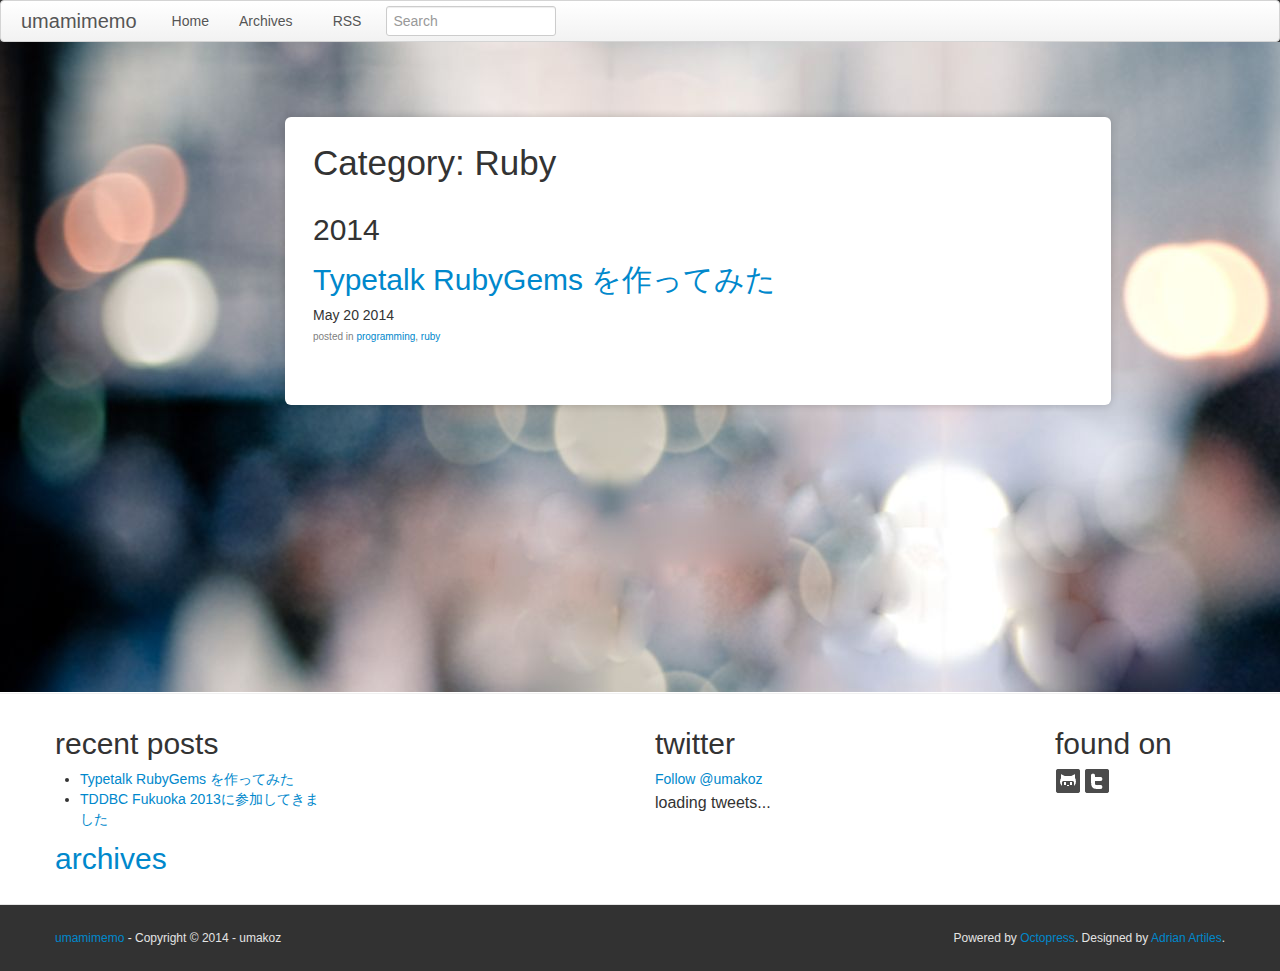
<file: blog/categories/ruby/index.html>
<!DOCTYPE html>
<!--[if IEMobile 7 ]><html class="no-js iem7"><![endif]-->
<!--[if lt IE 9]><html class="no-js lte-ie8"><![endif]-->
<!--[if (gt IE 8)|(gt IEMobile 7)|!(IEMobile)|!(IE)]><!--><html class="no-js" lang="en"><!--<![endif]-->
<head>
  <meta charset="utf-8">
  <title>Category: ruby - umamimemo</title>
  <meta name="author" content="umakoz">
  <link rel="author" href="humans.txt">
  <meta http-equiv="X-UA-Compatible" content="IE=edge,chrome=1">

  
    
  
  <meta name="description" content=" Category: ruby ">
  
  <!-- http://t.co/dKP3o1e -->
  <meta name="HandheldFriendly" content="True">
  <meta name="MobileOptimized" content="320">
  <meta name="viewport" content="width=device-width, initial-scale=1">

  
  <link rel="canonical" href="http://www.makoz.netblog/categories/ruby/">
  <link href="/favicon.png" rel="icon">
  <link href='http://fonts.googleapis.com/css?family=Cantarell' rel='stylesheet' type='text/css'>
  <link href="/stylesheets/screen.css" media="screen, projection" rel="stylesheet" type="text/css">
  <link href="/atom.xml" rel="alternate" title="umamimemo" type="application/atom+xml">
  <meta name="og:type" content="website" />
  <meta name="og:site_name" content="umamimemo" />
  <meta name="og:title" content="Category: ruby" />
  <meta name="og:description" content=" Category: ruby " />
  <meta name="og:url" content="http://www.makoz.netblog/categories/ruby/index.html"/>
  <meta name="url" content="http://www.makoz.netblog/categories/ruby/index.html">
  
  <meta name="distribution" content="global">
  <!--Fonts from Google"s Web font directory at http://google.com/webfonts -->
<link href="http://fonts.googleapis.com/css?family=PT+Serif:regular,italic,bold,bolditalic" rel="stylesheet" type="text/css">
<link href="http://fonts.googleapis.com/css?family=PT+Sans:regular,italic,bold,bolditalic" rel="stylesheet" type="text/css">

  
  <script type="text/javascript">
    var _gaq = _gaq || [];
    _gaq.push(['_setAccount', 'UA-35045028-1']);
    _gaq.push(['_trackPageview']);

    (function() {
      var ga = document.createElement('script'); ga.type = 'text/javascript'; ga.async = true;
      ga.src = ('https:' == document.location.protocol ? 'https://ssl' : 'http://www') + '.google-analytics.com/ga.js';
      var s = document.getElementsByTagName('script')[0]; s.parentNode.insertBefore(ga, s);
    })();
  </script>


</head>

<nav role="navigation"><div class="navbar">
  <div class="navbar-inner">
    <a class="brand" href="/">umamimemo</a>
    <ul class="nav">
      <li><a href="/">Home</a></li>
      <li><a href="/blog/archives">Archives</a></li>
    </ul>
    <ul class="nav" data-subscription="rss">
      <li><a href="/atom.xml" rel="subscribe-rss" title="subscribe via RSS">RSS</a></li>
      
    </ul>
      
    <form class="navbar-form" action="https://www.google.com/search" method="get">
      <fieldset role="search">
        <input type="hidden" name="q" value="site:www.makoz.net" />
        <input class="span2" type="text" name="q" results="0" placeholder="Search"/>
      </fieldset>
    </form>
      
    
  </div>
</div>
</nav>
<div class="wrapper_single">
  <div class="container">
    <article class="span8 offset2 article-format" role="article">
      <div role="div">
        
        <header>
          <h1 class="entry-title">Category: Ruby</h1>
          
        </header>
        
        <div id="blog-archives" class="category">



  
  <h2>2014</h2>

<article class="archive-article-format">
  
<h2><a href="/blog/2014/05/20/made-typetalk-rubygems/">Typetalk RubyGems を作ってみた</a></h2>
<time datetime="2014-05-20T17:35:35+09:00" pubdate><span class='month'>May</span> <span class='day'>20</span> <span class='year'>2014</span></time>

<footer>
  <span class="categories meta">posted in <a class='category' href='/blog/categories/programming/'>programming</a>, <a class='category' href='/blog/categories/ruby/'>ruby</a></span>
</footer>


</article>

</div>

        
      </div>
    
    </article>
  </div>
</div>
<div id="footer-widgets">
  <div class="container">
    <div class="row">
  <div class="span3">
    <h2>recent posts</h2>
    <ul class="recent_posts">
      
        <li>
          <a href="/blog/2014/05/20/made-typetalk-rubygems/">Typetalk RubyGems を作ってみた</a>
        </li>
      
        <li>
          <a href="/blog/2013/06/18/tddbc-fukuoka-2013nican-jia-sitekimasita/">TDDBC Fukuoka 2013に参加してきました</a>
        </li>
      
    </ul>
    <h2><a href="/blog/archives">archives</a></h2>
  </div>
  <div class="span3">
    

  </div>
  <div class="span4">
    
<h2>twitter</h2>
<a href="https://twitter.com/umakoz" class="twitter-follow-button" data-show-count="true" data-lang="en">Follow @umakoz</a>
<script>!function(d,s,id){var js,fjs=d.getElementsByTagName(s)[0];if(!d.getElementById(id)){js=d.createElement(s);js.id=id;js.src="//platform.twitter.com/widgets.js";fjs.parentNode.insertBefore(js,fjs);}}(document,"script","twitter-wjs");</script>
<div class="tweet" data-twitter-user="umakoz">
</div>


  </div>
  <div class="span2">
    <h2>found on</h2>

<a href="https://github.com/umakoz/" rel="tooltip" title="Github"><img class="social_icon" title="Github" alt="github icon" src="/images/glyphicons_381_github.png"></a>







<a href="http://twitter.com/umakoz" rel="tooltip" title="Twitter"><img class="social_icon" title="Twitter" alt="Twitter icon" src="/images/glyphicons_391_twitter_t.png"></a>








  </div>
</div>

  </div>
</div>
<footer class="footer">
  <div class="container">
    <p class="pull-left">
  <a href="/">umamimemo</a>
  - Copyright &copy; 2014 - umakoz
</p>
<p class="pull-right">
  <span>Powered by <a href="http://octopress.org/">Octopress</a>.</span>
  
    <span>Designed by <a href="http://www.AdrianArtiles.com">Adrian Artiles</a>.</span>
  
</p>

  </div>
</footer>

<script src="//ajax.googleapis.com/ajax/libs/jquery/1.7.2/jquery.min.js" type="text/javascript"></script>
<script>window.jQuery || document.write('<script src="/javascripts/libs/jquery-1.7.2.min.js" type="text/javascript"><\/script>')</script>
<script src="/javascripts/libs/bootstrap.min.js" type="text/javascript"></script>
<script src="/javascripts/jquery.tweet.js" type="text/javascript"></script>
<script src="/javascripts/jquery.instagram.js" type="text/javascript"></script>
<script src="/javascripts/libs/jquery.masonry.min.js" type="text/javascript"></script>
<script src="/javascripts/custom.js" type="text/javascript"></script>


<script type="text/javascript">
      var disqus_shortname = 'umamimemo';
      
        
        var disqus_script = 'count.js';
      
    (function () {
      var dsq = document.createElement('script'); dsq.type = 'text/javascript'; dsq.async = true;
      dsq.src = 'http://' + disqus_shortname + '.disqus.com/' + disqus_script;
      (document.getElementsByTagName('head')[0] || document.getElementsByTagName('body')[0]).appendChild(dsq);
    }());
</script>



<div id="fb-root"></div>
<script>(function(d, s, id) {
  var js, fjs = d.getElementsByTagName(s)[0];
  if (d.getElementById(id)) {return;}
  js = d.createElement(s); js.id = id;
  js.src = "//connect.facebook.net/en_US/all.js#appId=212934732101925&xfbml=1";
  fjs.parentNode.insertBefore(js, fjs);
}(document, 'script', 'facebook-jssdk'));</script>





  <script type="text/javascript">
    (function(){
      var twitterWidgets = document.createElement('script');
      twitterWidgets.type = 'text/javascript';
      twitterWidgets.async = true;
      twitterWidgets.src = 'http://platform.twitter.com/widgets.js';
      document.getElementsByTagName('head')[0].appendChild(twitterWidgets);
    })();
  </script>
</file>
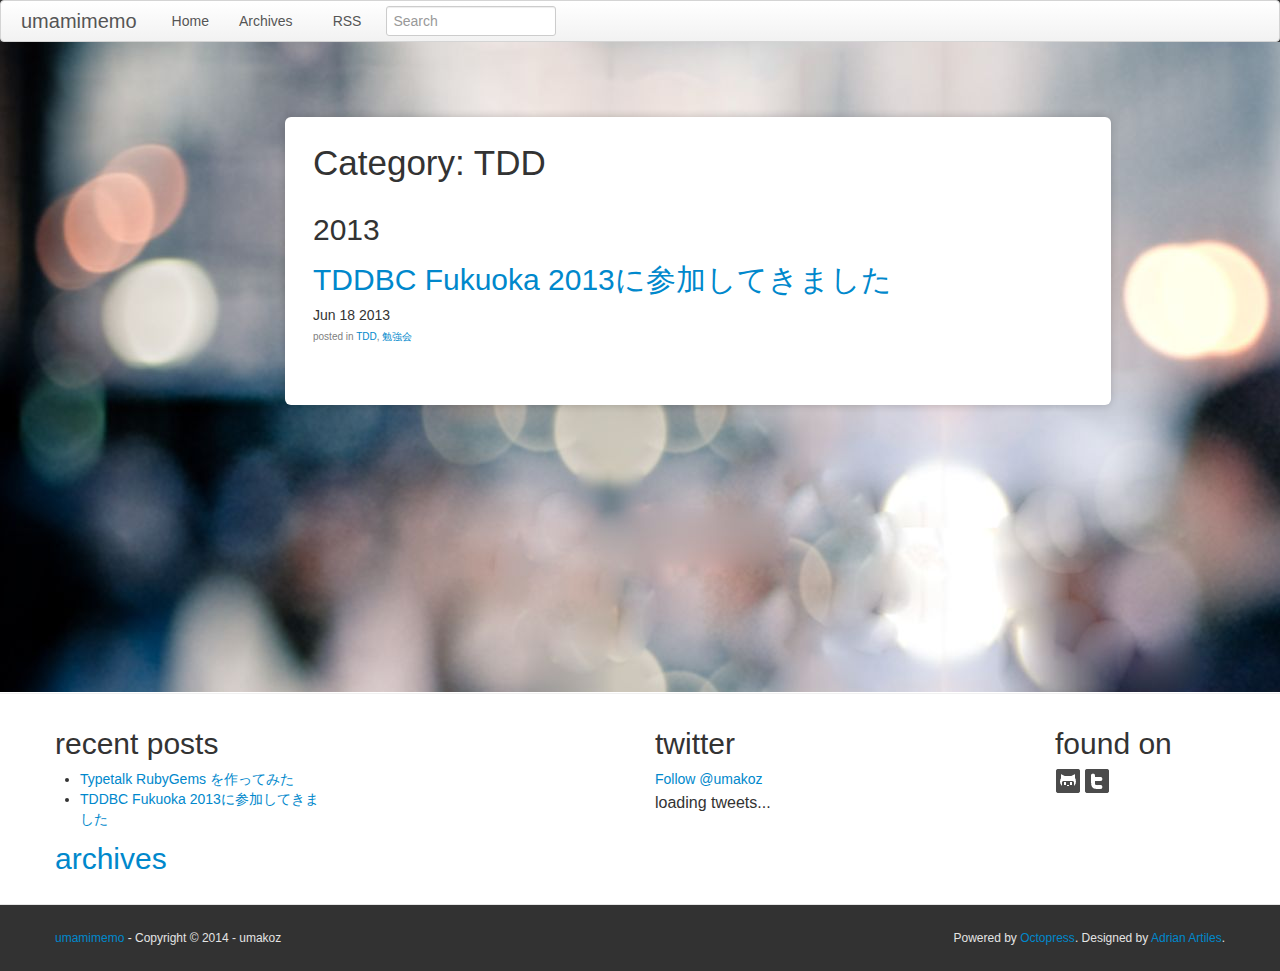
<file: blog/categories/tdd/index.html>
<!DOCTYPE html>
<!--[if IEMobile 7 ]><html class="no-js iem7"><![endif]-->
<!--[if lt IE 9]><html class="no-js lte-ie8"><![endif]-->
<!--[if (gt IE 8)|(gt IEMobile 7)|!(IEMobile)|!(IE)]><!--><html class="no-js" lang="en"><!--<![endif]-->
<head>
  <meta charset="utf-8">
  <title>Category: TDD - umamimemo</title>
  <meta name="author" content="umakoz">
  <link rel="author" href="humans.txt">
  <meta http-equiv="X-UA-Compatible" content="IE=edge,chrome=1">

  
    
  
  <meta name="description" content=" Category: TDD ">
  
  <!-- http://t.co/dKP3o1e -->
  <meta name="HandheldFriendly" content="True">
  <meta name="MobileOptimized" content="320">
  <meta name="viewport" content="width=device-width, initial-scale=1">

  
  <link rel="canonical" href="http://www.makoz.netblog/categories/tdd/">
  <link href="/favicon.png" rel="icon">
  <link href='http://fonts.googleapis.com/css?family=Cantarell' rel='stylesheet' type='text/css'>
  <link href="/stylesheets/screen.css" media="screen, projection" rel="stylesheet" type="text/css">
  <link href="/atom.xml" rel="alternate" title="umamimemo" type="application/atom+xml">
  <meta name="og:type" content="website" />
  <meta name="og:site_name" content="umamimemo" />
  <meta name="og:title" content="Category: TDD" />
  <meta name="og:description" content=" Category: TDD " />
  <meta name="og:url" content="http://www.makoz.netblog/categories/tdd/index.html"/>
  <meta name="url" content="http://www.makoz.netblog/categories/tdd/index.html">
  
  <meta name="distribution" content="global">
  <!--Fonts from Google"s Web font directory at http://google.com/webfonts -->
<link href="http://fonts.googleapis.com/css?family=PT+Serif:regular,italic,bold,bolditalic" rel="stylesheet" type="text/css">
<link href="http://fonts.googleapis.com/css?family=PT+Sans:regular,italic,bold,bolditalic" rel="stylesheet" type="text/css">

  
  <script type="text/javascript">
    var _gaq = _gaq || [];
    _gaq.push(['_setAccount', 'UA-35045028-1']);
    _gaq.push(['_trackPageview']);

    (function() {
      var ga = document.createElement('script'); ga.type = 'text/javascript'; ga.async = true;
      ga.src = ('https:' == document.location.protocol ? 'https://ssl' : 'http://www') + '.google-analytics.com/ga.js';
      var s = document.getElementsByTagName('script')[0]; s.parentNode.insertBefore(ga, s);
    })();
  </script>


</head>

<nav role="navigation"><div class="navbar">
  <div class="navbar-inner">
    <a class="brand" href="/">umamimemo</a>
    <ul class="nav">
      <li><a href="/">Home</a></li>
      <li><a href="/blog/archives">Archives</a></li>
    </ul>
    <ul class="nav" data-subscription="rss">
      <li><a href="/atom.xml" rel="subscribe-rss" title="subscribe via RSS">RSS</a></li>
      
    </ul>
      
    <form class="navbar-form" action="https://www.google.com/search" method="get">
      <fieldset role="search">
        <input type="hidden" name="q" value="site:www.makoz.net" />
        <input class="span2" type="text" name="q" results="0" placeholder="Search"/>
      </fieldset>
    </form>
      
    
  </div>
</div>
</nav>
<div class="wrapper_single">
  <div class="container">
    <article class="span8 offset2 article-format" role="article">
      <div role="div">
        
        <header>
          <h1 class="entry-title">Category: TDD</h1>
          
        </header>
        
        <div id="blog-archives" class="category">



  
  <h2>2013</h2>

<article class="archive-article-format">
  
<h2><a href="/blog/2013/06/18/tddbc-fukuoka-2013nican-jia-sitekimasita/">TDDBC Fukuoka 2013に参加してきました</a></h2>
<time datetime="2013-06-18T12:23:00+09:00" pubdate><span class='month'>Jun</span> <span class='day'>18</span> <span class='year'>2013</span></time>

<footer>
  <span class="categories meta">posted in <a class='category' href='/blog/categories/tdd/'>TDD</a>, <a class='category' href='/blog/categories/mian-qiang-hui/'>勉強会</a></span>
</footer>


</article>

</div>

        
      </div>
    
    </article>
  </div>
</div>
<div id="footer-widgets">
  <div class="container">
    <div class="row">
  <div class="span3">
    <h2>recent posts</h2>
    <ul class="recent_posts">
      
        <li>
          <a href="/blog/2014/05/20/made-typetalk-rubygems/">Typetalk RubyGems を作ってみた</a>
        </li>
      
        <li>
          <a href="/blog/2013/06/18/tddbc-fukuoka-2013nican-jia-sitekimasita/">TDDBC Fukuoka 2013に参加してきました</a>
        </li>
      
    </ul>
    <h2><a href="/blog/archives">archives</a></h2>
  </div>
  <div class="span3">
    

  </div>
  <div class="span4">
    
<h2>twitter</h2>
<a href="https://twitter.com/umakoz" class="twitter-follow-button" data-show-count="true" data-lang="en">Follow @umakoz</a>
<script>!function(d,s,id){var js,fjs=d.getElementsByTagName(s)[0];if(!d.getElementById(id)){js=d.createElement(s);js.id=id;js.src="//platform.twitter.com/widgets.js";fjs.parentNode.insertBefore(js,fjs);}}(document,"script","twitter-wjs");</script>
<div class="tweet" data-twitter-user="umakoz">
</div>


  </div>
  <div class="span2">
    <h2>found on</h2>

<a href="https://github.com/umakoz/" rel="tooltip" title="Github"><img class="social_icon" title="Github" alt="github icon" src="/images/glyphicons_381_github.png"></a>







<a href="http://twitter.com/umakoz" rel="tooltip" title="Twitter"><img class="social_icon" title="Twitter" alt="Twitter icon" src="/images/glyphicons_391_twitter_t.png"></a>








  </div>
</div>

  </div>
</div>
<footer class="footer">
  <div class="container">
    <p class="pull-left">
  <a href="/">umamimemo</a>
  - Copyright &copy; 2014 - umakoz
</p>
<p class="pull-right">
  <span>Powered by <a href="http://octopress.org/">Octopress</a>.</span>
  
    <span>Designed by <a href="http://www.AdrianArtiles.com">Adrian Artiles</a>.</span>
  
</p>

  </div>
</footer>

<script src="//ajax.googleapis.com/ajax/libs/jquery/1.7.2/jquery.min.js" type="text/javascript"></script>
<script>window.jQuery || document.write('<script src="/javascripts/libs/jquery-1.7.2.min.js" type="text/javascript"><\/script>')</script>
<script src="/javascripts/libs/bootstrap.min.js" type="text/javascript"></script>
<script src="/javascripts/jquery.tweet.js" type="text/javascript"></script>
<script src="/javascripts/jquery.instagram.js" type="text/javascript"></script>
<script src="/javascripts/libs/jquery.masonry.min.js" type="text/javascript"></script>
<script src="/javascripts/custom.js" type="text/javascript"></script>


<script type="text/javascript">
      var disqus_shortname = 'umamimemo';
      
        
        var disqus_script = 'count.js';
      
    (function () {
      var dsq = document.createElement('script'); dsq.type = 'text/javascript'; dsq.async = true;
      dsq.src = 'http://' + disqus_shortname + '.disqus.com/' + disqus_script;
      (document.getElementsByTagName('head')[0] || document.getElementsByTagName('body')[0]).appendChild(dsq);
    }());
</script>



<div id="fb-root"></div>
<script>(function(d, s, id) {
  var js, fjs = d.getElementsByTagName(s)[0];
  if (d.getElementById(id)) {return;}
  js = d.createElement(s); js.id = id;
  js.src = "//connect.facebook.net/en_US/all.js#appId=212934732101925&xfbml=1";
  fjs.parentNode.insertBefore(js, fjs);
}(document, 'script', 'facebook-jssdk'));</script>





  <script type="text/javascript">
    (function(){
      var twitterWidgets = document.createElement('script');
      twitterWidgets.type = 'text/javascript';
      twitterWidgets.async = true;
      twitterWidgets.src = 'http://platform.twitter.com/widgets.js';
      document.getElementsByTagName('head')[0].appendChild(twitterWidgets);
    })();
  </script>
</file>
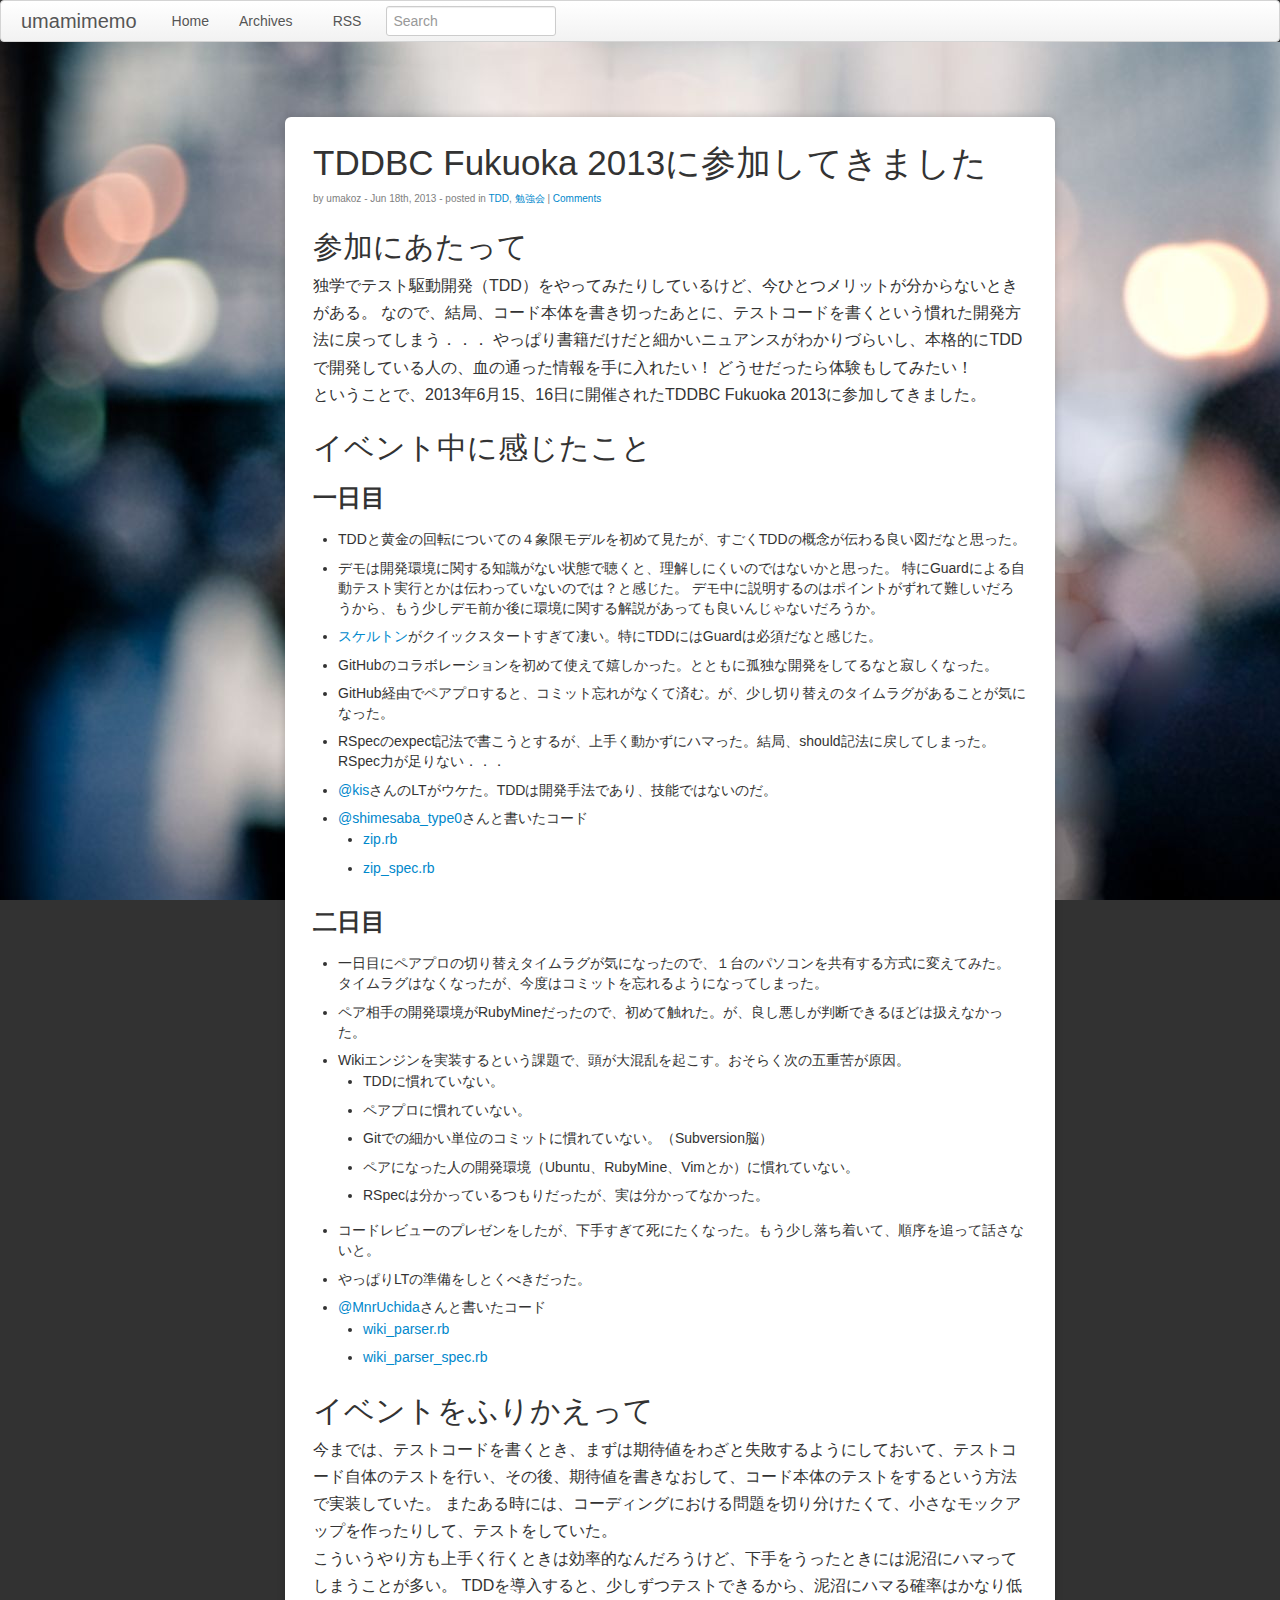
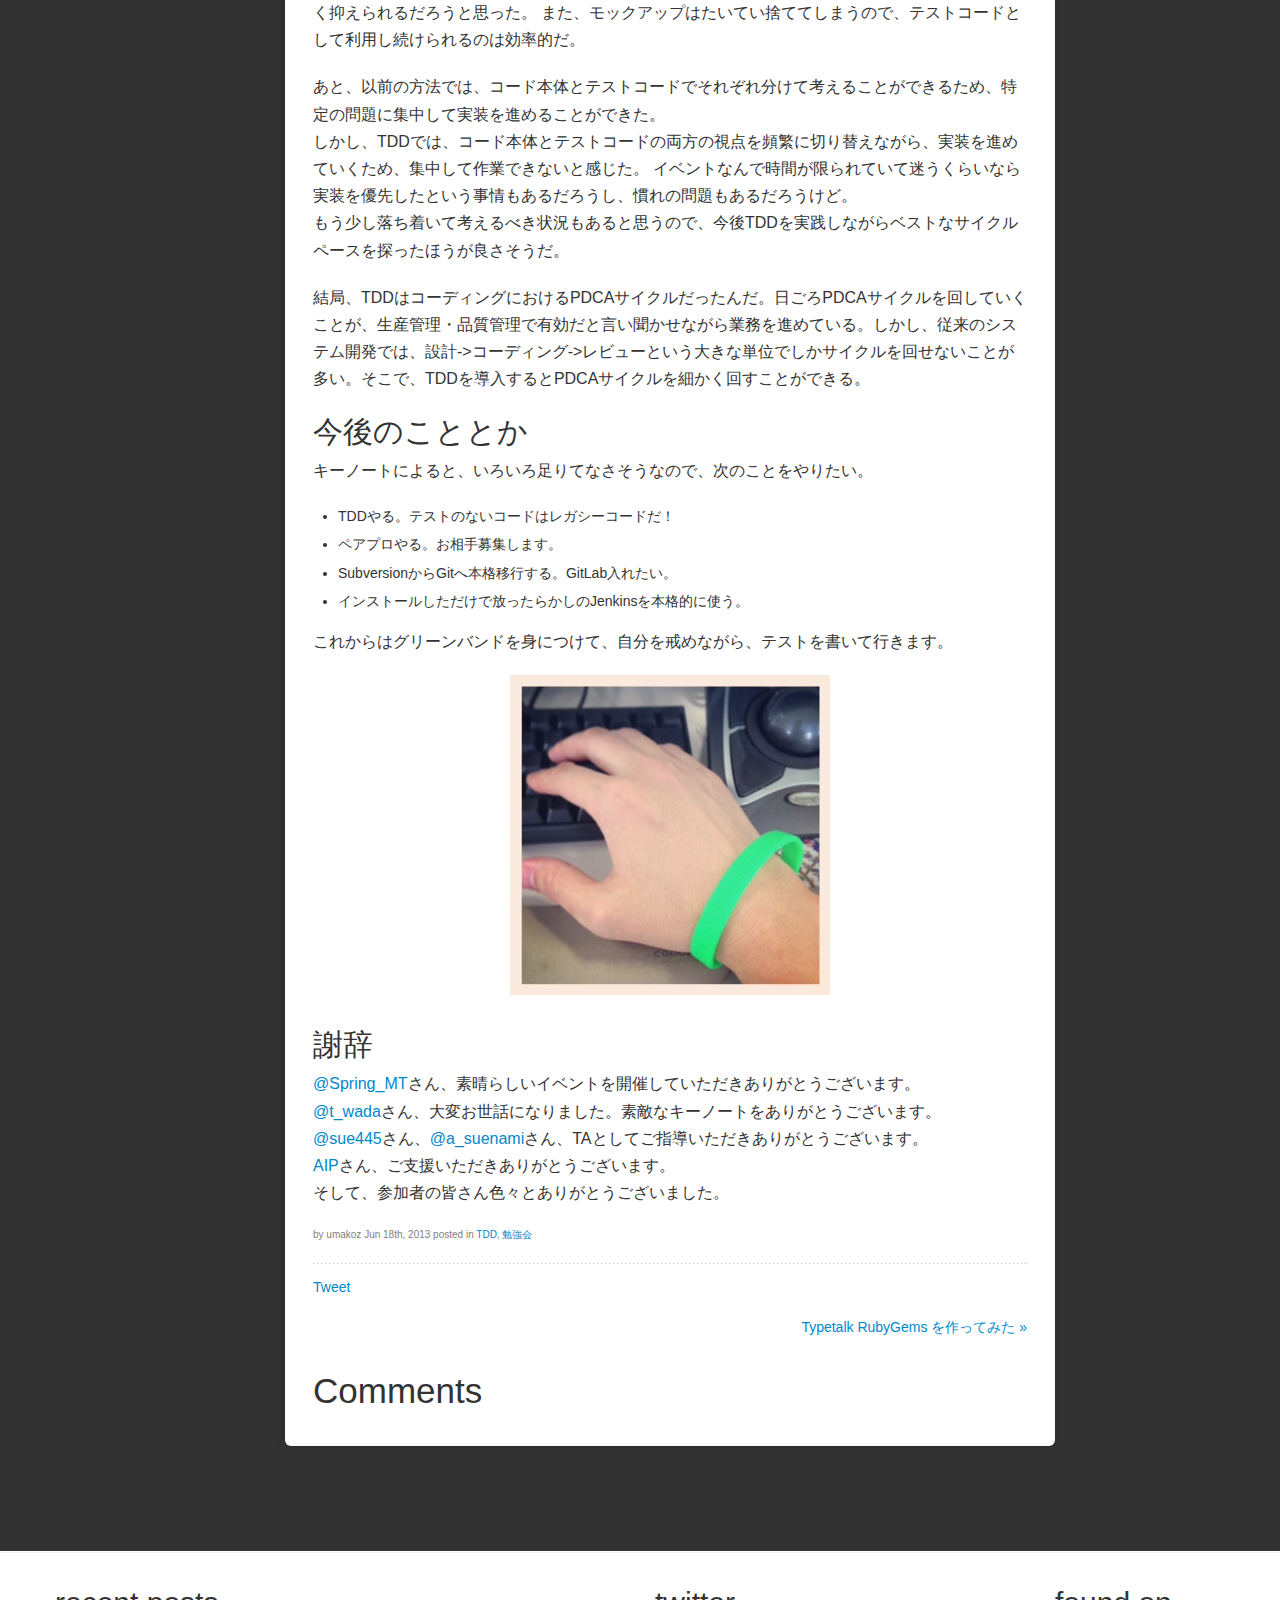
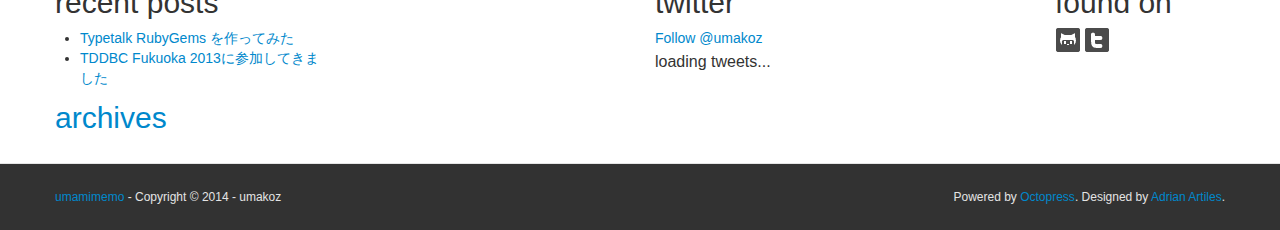
<file: blog/2013/06/18/tddbc-fukuoka-2013nican-jia-sitekimasita/index.html>
<!DOCTYPE html>
<!--[if IEMobile 7 ]><html class="no-js iem7"><![endif]-->
<!--[if lt IE 9]><html class="no-js lte-ie8"><![endif]-->
<!--[if (gt IE 8)|(gt IEMobile 7)|!(IEMobile)|!(IE)]><!--><html class="no-js" lang="en"><!--<![endif]-->
<head>
  <meta charset="utf-8">
  <title>TDDBC Fukuoka 2013に参加してきました - umamimemo</title>
  <meta name="author" content="umakoz">
  <link rel="author" href="humans.txt">
  <meta http-equiv="X-UA-Compatible" content="IE=edge,chrome=1">

  
    
  
  <meta name="description" content="参加にあたって 独学でテスト駆動開発（TDD）をやってみたりしているけど、今ひとつメリットが分からないときがある。
なので、結局、コード本体を書き切ったあとに、テストコードを書くという慣れた開発方法に戻ってしまう．．．
やっぱり書籍だけだと細かいニュアンスがわかりづらいし、 &hellip;">
  
  <!-- http://t.co/dKP3o1e -->
  <meta name="HandheldFriendly" content="True">
  <meta name="MobileOptimized" content="320">
  <meta name="viewport" content="width=device-width, initial-scale=1">

  
  <link rel="canonical" href="http://www.makoz.net/blog/2013/06/18/tddbc-fukuoka-2013nican-jia-sitekimasita/">
  <link href="/favicon.png" rel="icon">
  <link href='http://fonts.googleapis.com/css?family=Cantarell' rel='stylesheet' type='text/css'>
  <link href="/stylesheets/screen.css" media="screen, projection" rel="stylesheet" type="text/css">
  <link href="/atom.xml" rel="alternate" title="umamimemo" type="application/atom+xml">
  <meta name="og:type" content="website" />
  <meta name="og:site_name" content="umamimemo" />
  <meta name="og:title" content="TDDBC Fukuoka 2013に参加してきました" />
  <meta name="og:description" content="参加にあたって 独学でテスト駆動開発（TDD）をやってみたりしているけど、今ひとつメリットが分からないときがある。
なので、結局、コード本体を書き切ったあとに、テストコードを書くという慣れた開発方法に戻ってしまう．．．
やっぱり書籍だけだと細かいニュアンスがわかりづらいし、 &hellip;" />
  <meta name="og:url" content="http://www.makoz.net/blog/2013/06/18/tddbc-fukuoka-2013nican-jia-sitekimasita/"/>
  <meta name="url" content="http://www.makoz.net/blog/2013/06/18/tddbc-fukuoka-2013nican-jia-sitekimasita/">
  
  <meta name="subject" content="TDD勉強会"/>
  <meta name="category" content="TDD勉強会"/>
  
  <meta name="distribution" content="global">
  <!--Fonts from Google"s Web font directory at http://google.com/webfonts -->
<link href="http://fonts.googleapis.com/css?family=PT+Serif:regular,italic,bold,bolditalic" rel="stylesheet" type="text/css">
<link href="http://fonts.googleapis.com/css?family=PT+Sans:regular,italic,bold,bolditalic" rel="stylesheet" type="text/css">

  
  <script type="text/javascript">
    var _gaq = _gaq || [];
    _gaq.push(['_setAccount', 'UA-35045028-1']);
    _gaq.push(['_trackPageview']);

    (function() {
      var ga = document.createElement('script'); ga.type = 'text/javascript'; ga.async = true;
      ga.src = ('https:' == document.location.protocol ? 'https://ssl' : 'http://www') + '.google-analytics.com/ga.js';
      var s = document.getElementsByTagName('script')[0]; s.parentNode.insertBefore(ga, s);
    })();
  </script>


</head>

<body   >
  <nav role="navigation"><div class="navbar">
  <div class="navbar-inner">
    <a class="brand" href="/">umamimemo</a>
    <ul class="nav">
      <li><a href="/">Home</a></li>
      <li><a href="/blog/archives">Archives</a></li>
    </ul>
    <ul class="nav" data-subscription="rss">
      <li><a href="/atom.xml" rel="subscribe-rss" title="subscribe via RSS">RSS</a></li>
      
    </ul>
      
    <form class="navbar-form" action="https://www.google.com/search" method="get">
      <fieldset role="search">
        <input type="hidden" name="q" value="site:www.makoz.net" />
        <input class="span2" type="text" name="q" results="0" placeholder="Search"/>
      </fieldset>
    </form>
      
    
  </div>
</div>
</nav>
  <div class="wrapper_single">
    <div class="container">
      <article class="span8 offset2" role="article">
        <div class="article-format">

  <header>
    
      <h1 class="entry-title">TDDBC Fukuoka 2013に参加してきました</h1>
    
    
      <p class="meta">
        
  


  
    <span class="byline author vcard">by <span class="fn">umakoz</span></span>
  

 - 
        








  


<time datetime="2013-06-18T12:23:00+09:00" pubdate data-updated="true">Jun 18<span>th</span>, 2013</time> - 
        

posted in
<span class="categories">
  
    <a class='category' href='/blog/categories/tdd/'>TDD</a>, <a class='category' href='/blog/categories/mian-qiang-hui/'>勉強会</a>
  
</span>


        
         | <a href="#disqus_thread">Comments</a>
        
      </p>
    
  </header>


  <div class="entry-content"><h2>参加にあたって</h2>

<p>独学でテスト駆動開発（TDD）をやってみたりしているけど、今ひとつメリットが分からないときがある。
なので、結局、コード本体を書き切ったあとに、テストコードを書くという慣れた開発方法に戻ってしまう．．．
やっぱり書籍だけだと細かいニュアンスがわかりづらいし、本格的にTDDで開発している人の、血の通った情報を手に入れたい！
どうせだったら体験もしてみたい！<br/>
ということで、2013年6月15、16日に開催されたTDDBC Fukuoka 2013に参加してきました。</p>

<h2>イベント中に感じたこと</h2>

<h3>一日目</h3>

<ul>
<li>TDDと黄金の回転についての４象限モデルを初めて見たが、すごくTDDの概念が伝わる良い図だなと思った。</li>
<li>デモは開発環境に関する知識がない状態で聴くと、理解しにくいのではないかと思った。
特にGuardによる自動テスト実行とかは伝わっていないのでは？と感じた。
デモ中に説明するのはポイントがずれて難しいだろうから、もう少しデモ前か後に環境に関する解説があっても良いんじゃないだろうか。</li>
<li><a href="https://github.com/tddbc">スケルトン</a>がクイックスタートすぎて凄い。特にTDDにはGuardは必須だなと感じた。</li>
<li>GitHubのコラボレーションを初めて使えて嬉しかった。とともに孤独な開発をしてるなと寂しくなった。</li>
<li>GitHub経由でペアプロすると、コミット忘れがなくて済む。が、少し切り替えのタイムラグがあることが気になった。</li>
<li>RSpecのexpect記法で書こうとするが、上手く動かずにハマった。結局、should記法に戻してしまった。RSpec力が足りない．．．</li>
<li><a href="https://twitter.com/kis">@kis</a>さんのLTがウケた。TDDは開発手法であり、技能ではないのだ。</li>
<li><a href="https://twitter.com/shimesaba_type0">@shimesaba_type0</a>さんと書いたコード

<ul>
<li><a href="https://github.com/umakoz/ruby_rspec/blob/master/lib/zip.rb">zip.rb</a></li>
<li><a href="https://github.com/umakoz/ruby_rspec/blob/master/spec/lib/zip_spec.rb">zip_spec.rb</a></li>
</ul>
</li>
</ul>


<h3>二日目</h3>

<ul>
<li>一日目にペアプロの切り替えタイムラグが気になったので、１台のパソコンを共有する方式に変えてみた。
タイムラグはなくなったが、今度はコミットを忘れるようになってしまった。</li>
<li>ペア相手の開発環境がRubyMineだったので、初めて触れた。が、良し悪しが判断できるほどは扱えなかった。</li>
<li>Wikiエンジンを実装するという課題で、頭が大混乱を起こす。おそらく次の五重苦が原因。

<ul>
<li>TDDに慣れていない。</li>
<li>ペアプロに慣れていない。</li>
<li>Gitでの細かい単位のコミットに慣れていない。（Subversion脳）</li>
<li>ペアになった人の開発環境（Ubuntu、RubyMine、Vimとか）に慣れていない。</li>
<li>RSpecは分かっているつもりだったが、実は分かってなかった。</li>
</ul>
</li>
<li>コードレビューのプレゼンをしたが、下手すぎて死にたくなった。もう少し落ち着いて、順序を追って話さないと。</li>
<li>やっぱりLTの準備をしとくべきだった。</li>
<li><a href="https://twitter.com/MnrUchida">@MnrUchida</a>さんと書いたコード

<ul>
<li><a href="https://github.com/umakoz/ruby_rspec/blob/master/lib/wiki_parser.rb">wiki_parser.rb</a></li>
<li><a href="https://github.com/umakoz/ruby_rspec/blob/master/spec/lib/wiki_parser_spec.rb">wiki_parser_spec.rb</a></li>
</ul>
</li>
</ul>


<h2>イベントをふりかえって</h2>

<p>今までは、テストコードを書くとき、まずは期待値をわざと失敗するようにしておいて、テストコード自体のテストを行い、その後、期待値を書きなおして、コード本体のテストをするという方法で実装していた。
またある時には、コーディングにおける問題を切り分けたくて、小さなモックアップを作ったりして、テストをしていた。<br/>
こういうやり方も上手く行くときは効率的なんだろうけど、下手をうったときには泥沼にハマってしまうことが多い。
TDDを導入すると、少しずつテストできるから、泥沼にハマる確率はかなり低く抑えられるだろうと思った。
また、モックアップはたいてい捨ててしまうので、テストコードとして利用し続けられるのは効率的だ。</p>

<p>あと、以前の方法では、コード本体とテストコードでそれぞれ分けて考えることができるため、特定の問題に集中して実装を進めることができた。<br/>
しかし、TDDでは、コード本体とテストコードの両方の視点を頻繁に切り替えながら、実装を進めていくため、集中して作業できないと感じた。
イベントなんで時間が限られていて迷うくらいなら実装を優先したという事情もあるだろうし、慣れの問題もあるだろうけど。<br/>
もう少し落ち着いて考えるべき状況もあると思うので、今後TDDを実践しながらベストなサイクルペースを探ったほうが良さそうだ。</p>

<p>結局、TDDはコーディングにおけるPDCAサイクルだったんだ。日ごろPDCAサイクルを回していくことが、生産管理・品質管理で有効だと言い聞かせながら業務を進めている。しかし、従来のシステム開発では、設計->コーディング->レビューという大きな単位でしかサイクルを回せないことが多い。そこで、TDDを導入するとPDCAサイクルを細かく回すことができる。</p>

<h2>今後のこととか</h2>

<p>キーノートによると、いろいろ足りてなさそうなので、次のことをやりたい。</p>

<ul>
<li>TDDやる。テストのないコードはレガシーコードだ！</li>
<li>ペアプロやる。お相手募集します。</li>
<li>SubversionからGitへ本格移行する。GitLab入れたい。</li>
<li>インストールしただけで放ったらかしのJenkinsを本格的に使う。</li>
</ul>


<p>これからはグリーンバンドを身につけて、自分を戒めながら、テストを書いて行きます。</p>

<p><img src="/images/green_band.jpg" width="320" height="320"></p>

<h2>謝辞</h2>

<p><a href="https://twitter.com/Spring_MT">@Spring_MT</a>さん、素晴らしいイベントを開催していただきありがとうございます。<br/>
<a href="https://twitter.com/t_wada">@t_wada</a>さん、大変お世話になりました。素敵なキーノートをありがとうございます。<br/>
<a href="https://twitter.com/sue445">@sue445</a>さん、<a href="https://twitter.com/a_suenami">@a_suenami</a>さん、TAとしてご指導いただきありがとうございます。<br/>
<a href="http://www.npo-aip.or.jp/">AIP</a>さん、ご支援いただきありがとうございます。<br/>
そして、参加者の皆さん色々とありがとうございました。</p>
</div>


  <footer>
    <p class="meta">
      
  


  
    <span class="byline author vcard">by <span class="fn">umakoz</span></span>
  


      








  


<time datetime="2013-06-18T12:23:00+09:00" pubdate data-updated="true">Jun 18<span>th</span>, 2013</time>
      

posted in
<span class="categories">
  
    <a class='category' href='/blog/categories/tdd/'>TDD</a>, <a class='category' href='/blog/categories/mian-qiang-hui/'>勉強会</a>
  
</span>


    </p>
    
      <div class="sharing">
  
  <a href="http://twitter.com/share" class="twitter-share-button" data-url="http://www.makoz.net/blog/2013/06/18/tddbc-fukuoka-2013nican-jia-sitekimasita/" data-via="umakoz" data-counturl="http://www.makoz.net/blog/2013/06/18/tddbc-fukuoka-2013nican-jia-sitekimasita/" >Tweet</a>
  
  
  
    <div class="fb-like" data-send="true" data-width="450" data-show-faces="false"></div>
  
</div>

    
    
    
      <a class="pull-right" href="/blog/2014/05/20/made-typetalk-rubygems/" title="Next Post: Typetalk RubyGems を作ってみた">Typetalk RubyGems を作ってみた &raquo;</a>
    
  </footer>

</div>

        
          <div class="article-format">
            <h1>Comments</h1>
            <div id="disqus_thread" aria-live="polite"><noscript>Please enable JavaScript to view the <a href="http://disqus.com/?ref_noscript">comments powered by Disqus.</a></noscript>
</div>
          </div>
        
      </article>
    </div>
  </div>
  <div id="footer-widgets">
  <div class="container">
    <div class="row">
  <div class="span3">
    <h2>recent posts</h2>
    <ul class="recent_posts">
      
        <li>
          <a href="/blog/2014/05/20/made-typetalk-rubygems/">Typetalk RubyGems を作ってみた</a>
        </li>
      
        <li>
          <a href="/blog/2013/06/18/tddbc-fukuoka-2013nican-jia-sitekimasita/">TDDBC Fukuoka 2013に参加してきました</a>
        </li>
      
    </ul>
    <h2><a href="/blog/archives">archives</a></h2>
  </div>
  <div class="span3">
    

  </div>
  <div class="span4">
    
<h2>twitter</h2>
<a href="https://twitter.com/umakoz" class="twitter-follow-button" data-show-count="true" data-lang="en">Follow @umakoz</a>
<script>!function(d,s,id){var js,fjs=d.getElementsByTagName(s)[0];if(!d.getElementById(id)){js=d.createElement(s);js.id=id;js.src="//platform.twitter.com/widgets.js";fjs.parentNode.insertBefore(js,fjs);}}(document,"script","twitter-wjs");</script>
<div class="tweet" data-twitter-user="umakoz">
</div>


  </div>
  <div class="span2">
    <h2>found on</h2>

<a href="https://github.com/umakoz/" rel="tooltip" title="Github"><img class="social_icon" title="Github" alt="github icon" src="/images/glyphicons_381_github.png"></a>







<a href="http://twitter.com/umakoz" rel="tooltip" title="Twitter"><img class="social_icon" title="Twitter" alt="Twitter icon" src="/images/glyphicons_391_twitter_t.png"></a>








  </div>
</div>

  </div>
</div>
<footer class="footer">
  <div class="container">
    <p class="pull-left">
  <a href="/">umamimemo</a>
  - Copyright &copy; 2014 - umakoz
</p>
<p class="pull-right">
  <span>Powered by <a href="http://octopress.org/">Octopress</a>.</span>
  
    <span>Designed by <a href="http://www.AdrianArtiles.com">Adrian Artiles</a>.</span>
  
</p>

  </div>
</footer>

  <script src="//ajax.googleapis.com/ajax/libs/jquery/1.7.2/jquery.min.js" type="text/javascript"></script>
<script>window.jQuery || document.write('<script src="/javascripts/libs/jquery-1.7.2.min.js" type="text/javascript"><\/script>')</script>
<script src="/javascripts/libs/bootstrap.min.js" type="text/javascript"></script>
<script src="/javascripts/jquery.tweet.js" type="text/javascript"></script>
<script src="/javascripts/jquery.instagram.js" type="text/javascript"></script>
<script src="/javascripts/libs/jquery.masonry.min.js" type="text/javascript"></script>
<script src="/javascripts/custom.js" type="text/javascript"></script>


<script type="text/javascript">
      var disqus_shortname = 'umamimemo';
      
        
        // var disqus_developer = 1;
        var disqus_identifier = 'http://www.makoz.net/blog/2013/06/18/tddbc-fukuoka-2013nican-jia-sitekimasita/';
        var disqus_url = 'http://www.makoz.net/blog/2013/06/18/tddbc-fukuoka-2013nican-jia-sitekimasita/';
        var disqus_script = 'embed.js';
      
    (function () {
      var dsq = document.createElement('script'); dsq.type = 'text/javascript'; dsq.async = true;
      dsq.src = 'http://' + disqus_shortname + '.disqus.com/' + disqus_script;
      (document.getElementsByTagName('head')[0] || document.getElementsByTagName('body')[0]).appendChild(dsq);
    }());
</script>



<div id="fb-root"></div>
<script>(function(d, s, id) {
  var js, fjs = d.getElementsByTagName(s)[0];
  if (d.getElementById(id)) {return;}
  js = d.createElement(s); js.id = id;
  js.src = "//connect.facebook.net/en_US/all.js#appId=212934732101925&xfbml=1";
  fjs.parentNode.insertBefore(js, fjs);
}(document, 'script', 'facebook-jssdk'));</script>





  <script type="text/javascript">
    (function(){
      var twitterWidgets = document.createElement('script');
      twitterWidgets.type = 'text/javascript';
      twitterWidgets.async = true;
      twitterWidgets.src = 'http://platform.twitter.com/widgets.js';
      document.getElementsByTagName('head')[0].appendChild(twitterWidgets);
    })();
  </script>




</body>
</html>
</file>
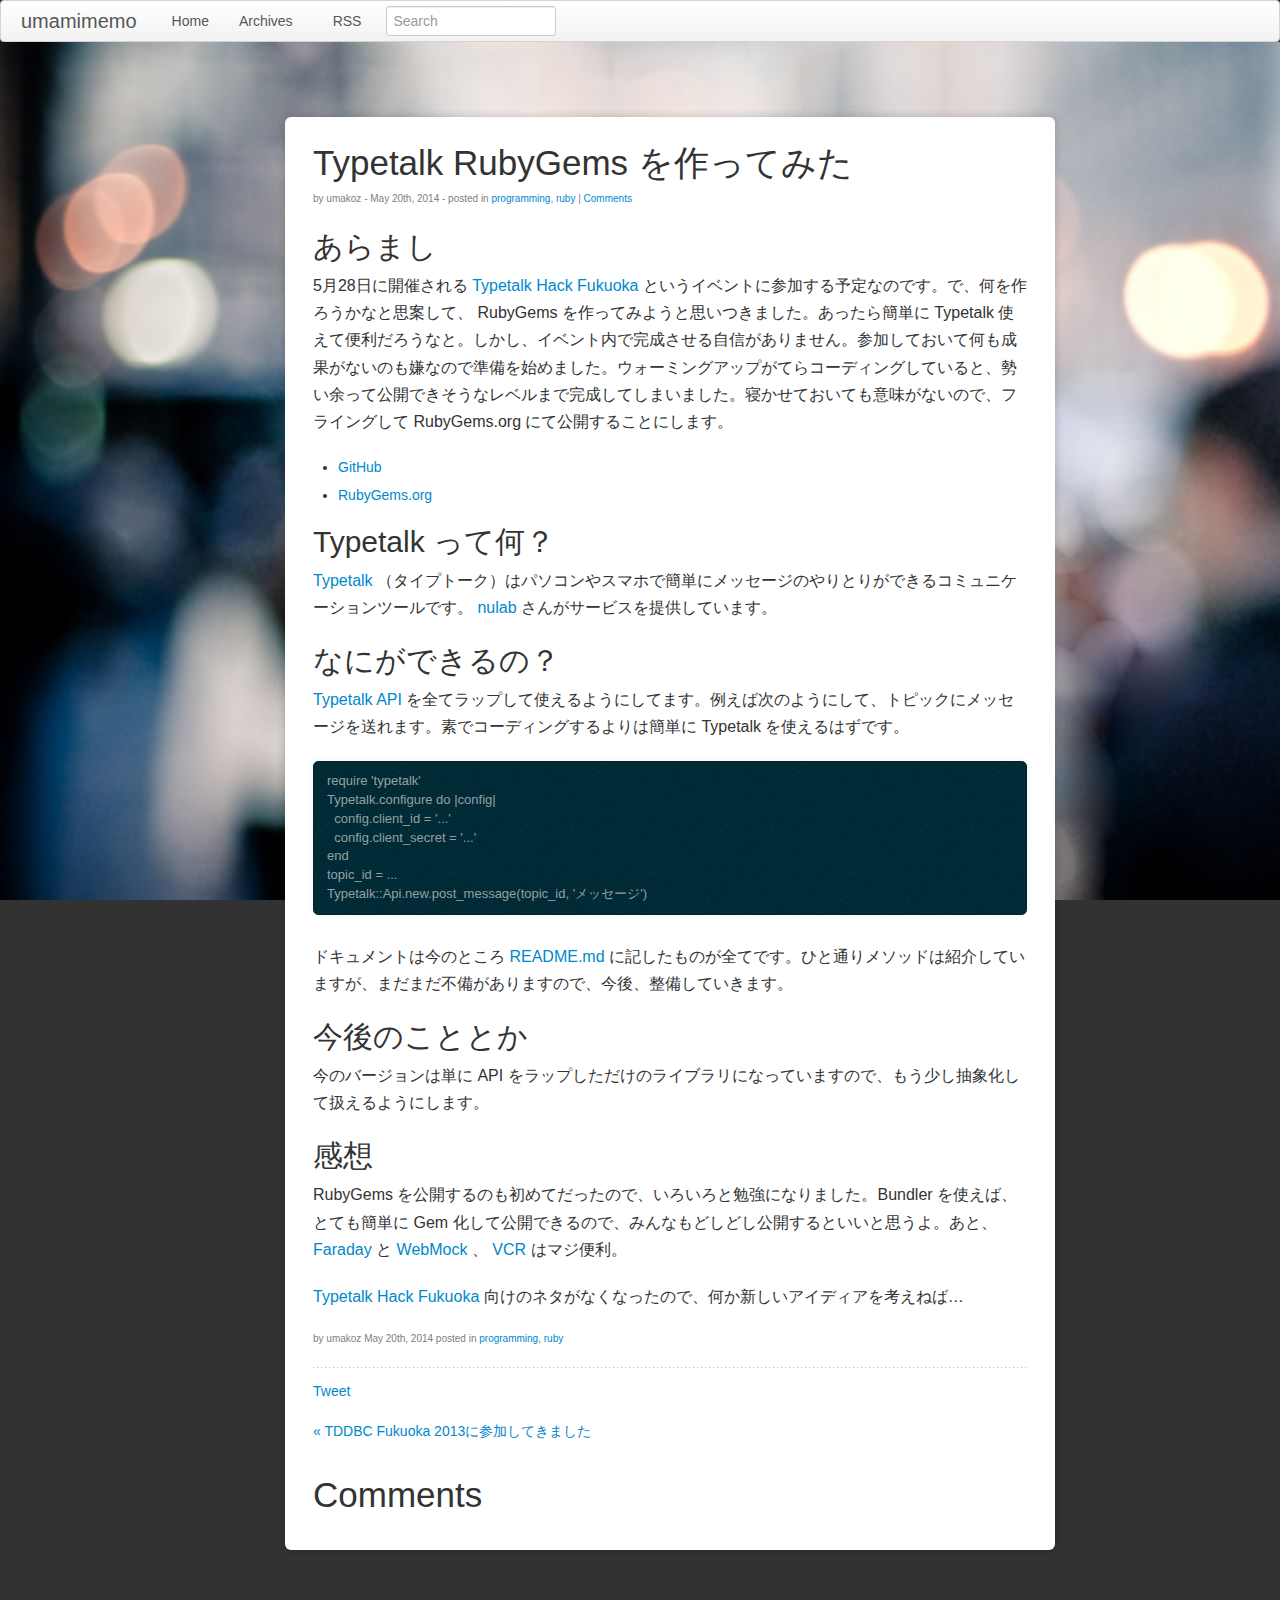
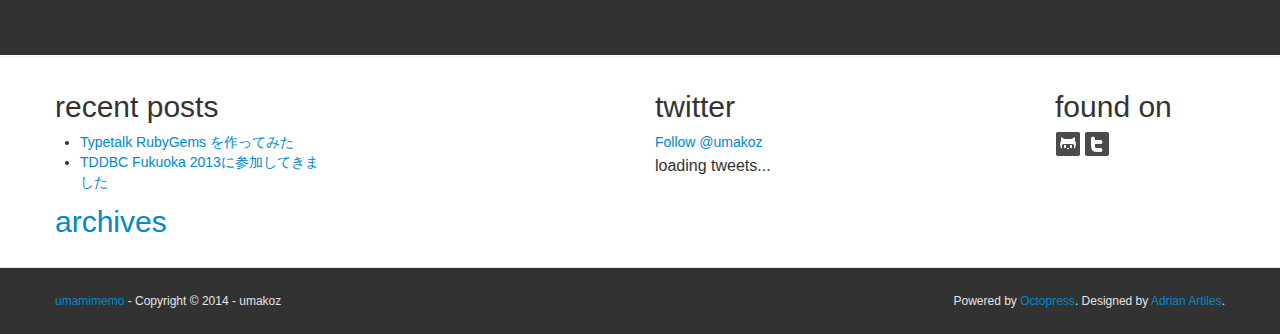
<file: blog/2014/05/20/made-typetalk-rubygems/index.html>
<!DOCTYPE html>
<!--[if IEMobile 7 ]><html class="no-js iem7"><![endif]-->
<!--[if lt IE 9]><html class="no-js lte-ie8"><![endif]-->
<!--[if (gt IE 8)|(gt IEMobile 7)|!(IEMobile)|!(IE)]><!--><html class="no-js" lang="en"><!--<![endif]-->
<head>
  <meta charset="utf-8">
  <title>Typetalk RubyGems を作ってみた - umamimemo</title>
  <meta name="author" content="umakoz">
  <link rel="author" href="humans.txt">
  <meta http-equiv="X-UA-Compatible" content="IE=edge,chrome=1">

  
    
  
  <meta name="description" content="あらまし 5月28日に開催される Typetalk Hack Fukuoka というイベントに参加する予定なのです。で、何を作ろうかなと思案して、 RubyGems を作ってみようと思いつきました。あったら簡単に Typetalk 使えて便利だろうなと。しかし、 &hellip;">
  
  <!-- http://t.co/dKP3o1e -->
  <meta name="HandheldFriendly" content="True">
  <meta name="MobileOptimized" content="320">
  <meta name="viewport" content="width=device-width, initial-scale=1">

  
  <link rel="canonical" href="http://www.makoz.net/blog/2014/05/20/made-typetalk-rubygems/">
  <link href="/favicon.png" rel="icon">
  <link href='http://fonts.googleapis.com/css?family=Cantarell' rel='stylesheet' type='text/css'>
  <link href="/stylesheets/screen.css" media="screen, projection" rel="stylesheet" type="text/css">
  <link href="/atom.xml" rel="alternate" title="umamimemo" type="application/atom+xml">
  <meta name="og:type" content="website" />
  <meta name="og:site_name" content="umamimemo" />
  <meta name="og:title" content="Typetalk RubyGems を作ってみた" />
  <meta name="og:description" content="あらまし 5月28日に開催される Typetalk Hack Fukuoka というイベントに参加する予定なのです。で、何を作ろうかなと思案して、 RubyGems を作ってみようと思いつきました。あったら簡単に Typetalk 使えて便利だろうなと。しかし、 &hellip;" />
  <meta name="og:url" content="http://www.makoz.net/blog/2014/05/20/made-typetalk-rubygems/"/>
  <meta name="url" content="http://www.makoz.net/blog/2014/05/20/made-typetalk-rubygems/">
  
  <meta name="subject" content="programmingruby"/>
  <meta name="category" content="programmingruby"/>
  
  <meta name="distribution" content="global">
  <!--Fonts from Google"s Web font directory at http://google.com/webfonts -->
<link href="http://fonts.googleapis.com/css?family=PT+Serif:regular,italic,bold,bolditalic" rel="stylesheet" type="text/css">
<link href="http://fonts.googleapis.com/css?family=PT+Sans:regular,italic,bold,bolditalic" rel="stylesheet" type="text/css">

  
  <script type="text/javascript">
    var _gaq = _gaq || [];
    _gaq.push(['_setAccount', 'UA-35045028-1']);
    _gaq.push(['_trackPageview']);

    (function() {
      var ga = document.createElement('script'); ga.type = 'text/javascript'; ga.async = true;
      ga.src = ('https:' == document.location.protocol ? 'https://ssl' : 'http://www') + '.google-analytics.com/ga.js';
      var s = document.getElementsByTagName('script')[0]; s.parentNode.insertBefore(ga, s);
    })();
  </script>


</head>

<body   >
  <nav role="navigation"><div class="navbar">
  <div class="navbar-inner">
    <a class="brand" href="/">umamimemo</a>
    <ul class="nav">
      <li><a href="/">Home</a></li>
      <li><a href="/blog/archives">Archives</a></li>
    </ul>
    <ul class="nav" data-subscription="rss">
      <li><a href="/atom.xml" rel="subscribe-rss" title="subscribe via RSS">RSS</a></li>
      
    </ul>
      
    <form class="navbar-form" action="https://www.google.com/search" method="get">
      <fieldset role="search">
        <input type="hidden" name="q" value="site:www.makoz.net" />
        <input class="span2" type="text" name="q" results="0" placeholder="Search"/>
      </fieldset>
    </form>
      
    
  </div>
</div>
</nav>
  <div class="wrapper_single">
    <div class="container">
      <article class="span8 offset2" role="article">
        <div class="article-format">

  <header>
    
      <h1 class="entry-title">Typetalk RubyGems を作ってみた</h1>
    
    
      <p class="meta">
        
  


  
    <span class="byline author vcard">by <span class="fn">umakoz</span></span>
  

 - 
        








  


<time datetime="2014-05-20T17:35:35+09:00" pubdate data-updated="true">May 20<span>th</span>, 2014</time> - 
        

posted in
<span class="categories">
  
    <a class='category' href='/blog/categories/programming/'>programming</a>, <a class='category' href='/blog/categories/ruby/'>ruby</a>
  
</span>


        
         | <a href="#disqus_thread">Comments</a>
        
      </p>
    
  </header>


  <div class="entry-content"><h2>あらまし</h2>

<p>5月28日に開催される <a href="http://www.zusaar.com/event/6377007">Typetalk Hack Fukuoka</a>  というイベントに参加する予定なのです。で、何を作ろうかなと思案して、 RubyGems を作ってみようと思いつきました。あったら簡単に Typetalk 使えて便利だろうなと。しかし、イベント内で完成させる自信がありません。参加しておいて何も成果がないのも嫌なので準備を始めました。ウォーミングアップがてらコーディングしていると、勢い余って公開できそうなレベルまで完成してしまいました。寝かせておいても意味がないので、フライングして RubyGems.org にて公開することにします。</p>

<ul>
<li><a href="https://github.com/umakoz/typetalk">GitHub</a></li>
<li><a href="https://rubygems.org/gems/typetalk">RubyGems.org</a></li>
</ul>


<h2>Typetalk って何？</h2>

<p><a href="http://typetalk.in/ja/">Typetalk</a> （タイプトーク）はパソコンやスマホで簡単にメッセージのやりとりができるコミュニケーションツールです。
<a href="http://nulab-inc.com/ja/">nulab</a> さんがサービスを提供しています。</p>

<h2>なにができるの？</h2>

<p><a href="http://developers.typetalk.in/api_ja.html">Typetalk API</a> を全てラップして使えるようにしてます。例えば次のようにして、トピックにメッセージを送れます。素でコーディングするよりは簡単に Typetalk を使えるはずです。</p>

<pre><code>require 'typetalk'
Typetalk.configure do |config|
  config.client_id = '...'
  config.client_secret = '...'
end
topic_id = ...
Typetalk::Api.new.post_message(topic_id, 'メッセージ')
</code></pre>

<p>ドキュメントは今のところ <a href="https://github.com/umakoz/typetalk/blob/master/README.md">README.md</a> に記したものが全てです。ひと通りメソッドは紹介していますが、まだまだ不備がありますので、今後、整備していきます。</p>

<h2>今後のこととか</h2>

<p>今のバージョンは単に API をラップしただけのライブラリになっていますので、もう少し抽象化して扱えるようにします。</p>

<h2>感想</h2>

<p>RubyGems を公開するのも初めてだったので、いろいろと勉強になりました。Bundler を使えば、とても簡単に Gem 化して公開できるので、みんなもどしどし公開するといいと思うよ。あと、<a href="https://github.com/lostisland/faraday">Faraday</a> と <a href="https://github.com/bblimke/webmock">WebMock</a> 、 <a href="https://github.com/vcr/vcr">VCR</a> はマジ便利。</p>

<p><a href="http://www.zusaar.com/event/6377007">Typetalk Hack Fukuoka</a> 向けのネタがなくなったので、何か新しいアイディアを考えねば&hellip;</p>
</div>


  <footer>
    <p class="meta">
      
  


  
    <span class="byline author vcard">by <span class="fn">umakoz</span></span>
  


      








  


<time datetime="2014-05-20T17:35:35+09:00" pubdate data-updated="true">May 20<span>th</span>, 2014</time>
      

posted in
<span class="categories">
  
    <a class='category' href='/blog/categories/programming/'>programming</a>, <a class='category' href='/blog/categories/ruby/'>ruby</a>
  
</span>


    </p>
    
      <div class="sharing">
  
  <a href="http://twitter.com/share" class="twitter-share-button" data-url="http://www.makoz.net/blog/2014/05/20/made-typetalk-rubygems/" data-via="umakoz" data-counturl="http://www.makoz.net/blog/2014/05/20/made-typetalk-rubygems/" >Tweet</a>
  
  
  
    <div class="fb-like" data-send="true" data-width="450" data-show-faces="false"></div>
  
</div>

    
    
      <a class="pull-left" href="/blog/2013/06/18/tddbc-fukuoka-2013nican-jia-sitekimasita/" title="Previous Post: TDDBC Fukuoka 2013に参加してきました">&laquo; TDDBC Fukuoka 2013に参加してきました</a>
    
    
  </footer>

</div>

        
          <div class="article-format">
            <h1>Comments</h1>
            <div id="disqus_thread" aria-live="polite"><noscript>Please enable JavaScript to view the <a href="http://disqus.com/?ref_noscript">comments powered by Disqus.</a></noscript>
</div>
          </div>
        
      </article>
    </div>
  </div>
  <div id="footer-widgets">
  <div class="container">
    <div class="row">
  <div class="span3">
    <h2>recent posts</h2>
    <ul class="recent_posts">
      
        <li>
          <a href="/blog/2014/05/20/made-typetalk-rubygems/">Typetalk RubyGems を作ってみた</a>
        </li>
      
        <li>
          <a href="/blog/2013/06/18/tddbc-fukuoka-2013nican-jia-sitekimasita/">TDDBC Fukuoka 2013に参加してきました</a>
        </li>
      
    </ul>
    <h2><a href="/blog/archives">archives</a></h2>
  </div>
  <div class="span3">
    

  </div>
  <div class="span4">
    
<h2>twitter</h2>
<a href="https://twitter.com/umakoz" class="twitter-follow-button" data-show-count="true" data-lang="en">Follow @umakoz</a>
<script>!function(d,s,id){var js,fjs=d.getElementsByTagName(s)[0];if(!d.getElementById(id)){js=d.createElement(s);js.id=id;js.src="//platform.twitter.com/widgets.js";fjs.parentNode.insertBefore(js,fjs);}}(document,"script","twitter-wjs");</script>
<div class="tweet" data-twitter-user="umakoz">
</div>


  </div>
  <div class="span2">
    <h2>found on</h2>

<a href="https://github.com/umakoz/" rel="tooltip" title="Github"><img class="social_icon" title="Github" alt="github icon" src="/images/glyphicons_381_github.png"></a>







<a href="http://twitter.com/umakoz" rel="tooltip" title="Twitter"><img class="social_icon" title="Twitter" alt="Twitter icon" src="/images/glyphicons_391_twitter_t.png"></a>








  </div>
</div>

  </div>
</div>
<footer class="footer">
  <div class="container">
    <p class="pull-left">
  <a href="/">umamimemo</a>
  - Copyright &copy; 2014 - umakoz
</p>
<p class="pull-right">
  <span>Powered by <a href="http://octopress.org/">Octopress</a>.</span>
  
    <span>Designed by <a href="http://www.AdrianArtiles.com">Adrian Artiles</a>.</span>
  
</p>

  </div>
</footer>

  <script src="//ajax.googleapis.com/ajax/libs/jquery/1.7.2/jquery.min.js" type="text/javascript"></script>
<script>window.jQuery || document.write('<script src="/javascripts/libs/jquery-1.7.2.min.js" type="text/javascript"><\/script>')</script>
<script src="/javascripts/libs/bootstrap.min.js" type="text/javascript"></script>
<script src="/javascripts/jquery.tweet.js" type="text/javascript"></script>
<script src="/javascripts/jquery.instagram.js" type="text/javascript"></script>
<script src="/javascripts/libs/jquery.masonry.min.js" type="text/javascript"></script>
<script src="/javascripts/custom.js" type="text/javascript"></script>


<script type="text/javascript">
      var disqus_shortname = 'umamimemo';
      
        
        // var disqus_developer = 1;
        var disqus_identifier = 'http://www.makoz.net/blog/2014/05/20/made-typetalk-rubygems/';
        var disqus_url = 'http://www.makoz.net/blog/2014/05/20/made-typetalk-rubygems/';
        var disqus_script = 'embed.js';
      
    (function () {
      var dsq = document.createElement('script'); dsq.type = 'text/javascript'; dsq.async = true;
      dsq.src = 'http://' + disqus_shortname + '.disqus.com/' + disqus_script;
      (document.getElementsByTagName('head')[0] || document.getElementsByTagName('body')[0]).appendChild(dsq);
    }());
</script>



<div id="fb-root"></div>
<script>(function(d, s, id) {
  var js, fjs = d.getElementsByTagName(s)[0];
  if (d.getElementById(id)) {return;}
  js = d.createElement(s); js.id = id;
  js.src = "//connect.facebook.net/en_US/all.js#appId=212934732101925&xfbml=1";
  fjs.parentNode.insertBefore(js, fjs);
}(document, 'script', 'facebook-jssdk'));</script>





  <script type="text/javascript">
    (function(){
      var twitterWidgets = document.createElement('script');
      twitterWidgets.type = 'text/javascript';
      twitterWidgets.async = true;
      twitterWidgets.src = 'http://platform.twitter.com/widgets.js';
      document.getElementsByTagName('head')[0].appendChild(twitterWidgets);
    })();
  </script>




</body>
</html>
</file>
<file: stylesheets/screen.css>
html,body,div,span,applet,object,iframe,h1,h2,h3,h4,h5,h6,p,blockquote,pre,a,abbr,acronym,address,big,cite,code,del,dfn,em,img,ins,kbd,q,s,samp,small,strike,strong,sub,sup,tt,var,b,u,i,center,dl,dt,dd,ol,ul,li,fieldset,form,label,legend,table,caption,tbody,tfoot,thead,tr,th,td,article,aside,canvas,details,embed,figure,figcaption,footer,header,hgroup,menu,nav,output,ruby,section,summary,time,mark,audio,video{margin:0;padding:0;border:0;font:inherit;font-size:100%;vertical-align:baseline}html{line-height:1}ol,ul{list-style:none}table{border-collapse:collapse;border-spacing:0}caption,th,td{text-align:left;font-weight:normal;vertical-align:middle}q,blockquote{quotes:none}q:before,q:after,blockquote:before,blockquote:after{content:"";content:none}a img{border:none}article,aside,details,figcaption,figure,footer,header,hgroup,menu,nav,section,summary{display:block}article,aside,details,figcaption,figure,footer,header,hgroup,menu,nav,section,summary{display:block}.highlight,html .gist .gist-file .gist-syntax .gist-highlight{border:1px solid #05232b !important}.highlight table td.code,html .gist .gist-file .gist-syntax .gist-highlight table td.code{width:100%}.highlight .line-numbers,html .gist .gist-file .gist-syntax .gist-highlight .line-numbers{text-align:right;font-size:13px;line-height:1.45em;background:#073642 url('/images/noise.png?1371520680') top left !important;border-right:1px solid #00232c !important;-webkit-box-shadow:#083e4b -1px 0 inset;-moz-box-shadow:#083e4b -1px 0 inset;box-shadow:#083e4b -1px 0 inset;text-shadow:#021014 0 -1px;padding:.8em !important;-webkit-border-radius:0;-moz-border-radius:0;-ms-border-radius:0;-o-border-radius:0;border-radius:0}.highlight .line-numbers span,html .gist .gist-file .gist-syntax .gist-highlight .line-numbers span{color:#586e75 !important}figure.code,.gist-file,pre{-webkit-box-shadow:rgba(0,0,0,0.06) 0 0 10px;-moz-box-shadow:rgba(0,0,0,0.06) 0 0 10px;box-shadow:rgba(0,0,0,0.06) 0 0 10px}figure.code .highlight pre,.gist-file .highlight pre,pre .highlight pre{-webkit-box-shadow:none;-moz-box-shadow:none;box-shadow:none}html .gist .gist-file{margin-bottom:1.8em;position:relative;border:none;padding-top:26px !important}html .gist .gist-file .gist-syntax{border-bottom:0 !important;background:none !important}html .gist .gist-file .gist-syntax .gist-highlight{background:#002b36 !important}html .gist .gist-file .gist-meta{padding:.6em 0.8em;border:1px solid #083e4b !important;color:#586e75;font-size:.7em !important;background:#073642 url('/images/noise.png?1371520680') top left;line-height:1.5em}html .gist .gist-file .gist-meta a{color:#75878b !important;text-decoration:none}html .gist .gist-file .gist-meta a:hover{text-decoration:underline}html .gist .gist-file .gist-meta a:hover{color:#93a1a1 !important}html .gist .gist-file .gist-meta a[href*='#file']{position:absolute;top:0;left:0;right:-10px;color:#474747 !important}html .gist .gist-file .gist-meta a[href*='#file']:hover{color:#1863a1 !important}html .gist .gist-file .gist-meta a[href*=raw]{top:.4em}pre{background:#002b36 url('/images/noise.png?1371520680') top left;-webkit-border-radius:0.4em;-moz-border-radius:0.4em;-ms-border-radius:0.4em;-o-border-radius:0.4em;border-radius:0.4em;border:1px solid #05232b;line-height:1.45em;font-size:13px;margin-bottom:2.1em;padding:.8em 1em;color:#93a1a1;overflow:auto}h3.filename+pre{-moz-border-radius-topleft:0px;-webkit-border-top-left-radius:0px;border-top-left-radius:0px;-moz-border-radius-topright:0px;-webkit-border-top-right-radius:0px;border-top-right-radius:0px}p code,li code{display:inline-block;white-space:no-wrap;background:#fff;font-size:.8em;line-height:1.5em;color:#555;border:1px solid #ddd;-webkit-border-radius:0.4em;-moz-border-radius:0.4em;-ms-border-radius:0.4em;-o-border-radius:0.4em;border-radius:0.4em;padding:0 .3em;margin:-1px 0}p pre code,li pre code{font-size:1em !important;background:none;border:none}.pre-code,html .gist .gist-file .gist-syntax .gist-highlight pre,.highlight code{font-family:Menlo,Monaco,"Andale Mono","lucida console","Courier New",monospace !important;overflow:scroll;overflow-y:hidden;display:block;padding:.8em !important;overflow-x:auto;line-height:1.45em;background:#002b36 url('/images/noise.png?1371520680') top left !important;color:#93a1a1 !important}.pre-code *::-moz-selection,html .gist .gist-file .gist-syntax .gist-highlight pre *::-moz-selection,.highlight code *::-moz-selection{background:#386774;color:inherit;text-shadow:#002b36 0 1px}.pre-code *::-webkit-selection,html .gist .gist-file .gist-syntax .gist-highlight pre *::-webkit-selection,.highlight code *::-webkit-selection{background:#386774;color:inherit;text-shadow:#002b36 0 1px}.pre-code *::selection,html .gist .gist-file .gist-syntax .gist-highlight pre *::selection,.highlight code *::selection{background:#386774;color:inherit;text-shadow:#002b36 0 1px}.pre-code span,html .gist .gist-file .gist-syntax .gist-highlight pre span,.highlight code span{color:#93a1a1 !important}.pre-code span,html .gist .gist-file .gist-syntax .gist-highlight pre span,.highlight code span{font-style:normal !important;font-weight:normal !important}.pre-code .c,html .gist .gist-file .gist-syntax .gist-highlight pre .c,.highlight code .c{color:#586e75 !important;font-style:italic !important}.pre-code .cm,html .gist .gist-file .gist-syntax .gist-highlight pre .cm,.highlight code .cm{color:#586e75 !important;font-style:italic !important}.pre-code .cp,html .gist .gist-file .gist-syntax .gist-highlight pre .cp,.highlight code .cp{color:#586e75 !important;font-style:italic !important}.pre-code .c1,html .gist .gist-file .gist-syntax .gist-highlight pre .c1,.highlight code .c1{color:#586e75 !important;font-style:italic !important}.pre-code .cs,html .gist .gist-file .gist-syntax .gist-highlight pre .cs,.highlight code .cs{color:#586e75 !important;font-weight:bold !important;font-style:italic !important}.pre-code .err,html .gist .gist-file .gist-syntax .gist-highlight pre .err,.highlight code .err{color:#dc322f !important;background:none !important}.pre-code .k,html .gist .gist-file .gist-syntax .gist-highlight pre .k,.highlight code .k{color:#cb4b16 !important}.pre-code .o,html .gist .gist-file .gist-syntax .gist-highlight pre .o,.highlight code .o{color:#93a1a1 !important;font-weight:bold !important}.pre-code .p,html .gist .gist-file .gist-syntax .gist-highlight pre .p,.highlight code .p{color:#93a1a1 !important}.pre-code .ow,html .gist .gist-file .gist-syntax .gist-highlight pre .ow,.highlight code .ow{color:#2aa198 !important;font-weight:bold !important}.pre-code .gd,html .gist .gist-file .gist-syntax .gist-highlight pre .gd,.highlight code .gd{color:#93a1a1 !important;background-color:#372c34 !important;display:inline-block}.pre-code .gd .x,html .gist .gist-file .gist-syntax .gist-highlight pre .gd .x,.highlight code .gd .x{color:#93a1a1 !important;background-color:#4d2d33 !important;display:inline-block}.pre-code .ge,html .gist .gist-file .gist-syntax .gist-highlight pre .ge,.highlight code .ge{color:#93a1a1 !important;font-style:italic !important}.pre-code .gh,html .gist .gist-file .gist-syntax .gist-highlight pre .gh,.highlight code .gh{color:#586e75 !important}.pre-code .gi,html .gist .gist-file .gist-syntax .gist-highlight pre .gi,.highlight code .gi{color:#93a1a1 !important;background-color:#1a412b !important;display:inline-block}.pre-code .gi .x,html .gist .gist-file .gist-syntax .gist-highlight pre .gi .x,.highlight code .gi .x{color:#93a1a1 !important;background-color:#355720 !important;display:inline-block}.pre-code .gs,html .gist .gist-file .gist-syntax .gist-highlight pre .gs,.highlight code .gs{color:#93a1a1 !important;font-weight:bold !important}.pre-code .gu,html .gist .gist-file .gist-syntax .gist-highlight pre .gu,.highlight code .gu{color:#6c71c4 !important}.pre-code .kc,html .gist .gist-file .gist-syntax .gist-highlight pre .kc,.highlight code .kc{color:#859900 !important;font-weight:bold !important}.pre-code .kd,html .gist .gist-file .gist-syntax .gist-highlight pre .kd,.highlight code .kd{color:#268bd2 !important}.pre-code .kp,html .gist .gist-file .gist-syntax .gist-highlight pre .kp,.highlight code .kp{color:#cb4b16 !important;font-weight:bold !important}.pre-code .kr,html .gist .gist-file .gist-syntax .gist-highlight pre .kr,.highlight code .kr{color:#d33682 !important;font-weight:bold !important}.pre-code .kt,html .gist .gist-file .gist-syntax .gist-highlight pre .kt,.highlight code .kt{color:#2aa198 !important}.pre-code .n,html .gist .gist-file .gist-syntax .gist-highlight pre .n,.highlight code .n{color:#268bd2 !important}.pre-code .na,html .gist .gist-file .gist-syntax .gist-highlight pre .na,.highlight code .na{color:#268bd2 !important}.pre-code .nb,html .gist .gist-file .gist-syntax .gist-highlight pre .nb,.highlight code .nb{color:#859900 !important}.pre-code .nc,html .gist .gist-file .gist-syntax .gist-highlight pre .nc,.highlight code .nc{color:#d33682 !important}.pre-code .no,html .gist .gist-file .gist-syntax .gist-highlight pre .no,.highlight code .no{color:#b58900 !important}.pre-code .nl,html .gist .gist-file .gist-syntax .gist-highlight pre .nl,.highlight code .nl{color:#859900 !important}.pre-code .ne,html .gist .gist-file .gist-syntax .gist-highlight pre .ne,.highlight code .ne{color:#268bd2 !important;font-weight:bold !important}.pre-code .nf,html .gist .gist-file .gist-syntax .gist-highlight pre .nf,.highlight code .nf{color:#268bd2 !important;font-weight:bold !important}.pre-code .nn,html .gist .gist-file .gist-syntax .gist-highlight pre .nn,.highlight code .nn{color:#b58900 !important}.pre-code .nt,html .gist .gist-file .gist-syntax .gist-highlight pre .nt,.highlight code .nt{color:#268bd2 !important;font-weight:bold !important}.pre-code .nx,html .gist .gist-file .gist-syntax .gist-highlight pre .nx,.highlight code .nx{color:#b58900 !important}.pre-code .vg,html .gist .gist-file .gist-syntax .gist-highlight pre .vg,.highlight code .vg{color:#268bd2 !important}.pre-code .vi,html .gist .gist-file .gist-syntax .gist-highlight pre .vi,.highlight code .vi{color:#268bd2 !important}.pre-code .nv,html .gist .gist-file .gist-syntax .gist-highlight pre .nv,.highlight code .nv{color:#268bd2 !important}.pre-code .mf,html .gist .gist-file .gist-syntax .gist-highlight pre .mf,.highlight code .mf{color:#2aa198 !important}.pre-code .m,html .gist .gist-file .gist-syntax .gist-highlight pre .m,.highlight code .m{color:#2aa198 !important}.pre-code .mh,html .gist .gist-file .gist-syntax .gist-highlight pre .mh,.highlight code .mh{color:#2aa198 !important}.pre-code .mi,html .gist .gist-file .gist-syntax .gist-highlight pre .mi,.highlight code .mi{color:#2aa198 !important}.pre-code .s,html .gist .gist-file .gist-syntax .gist-highlight pre .s,.highlight code .s{color:#2aa198 !important}.pre-code .sd,html .gist .gist-file .gist-syntax .gist-highlight pre .sd,.highlight code .sd{color:#2aa198 !important}.pre-code .s2,html .gist .gist-file .gist-syntax .gist-highlight pre .s2,.highlight code .s2{color:#2aa198 !important}.pre-code .se,html .gist .gist-file .gist-syntax .gist-highlight pre .se,.highlight code .se{color:#dc322f !important}.pre-code .si,html .gist .gist-file .gist-syntax .gist-highlight pre .si,.highlight code .si{color:#268bd2 !important}.pre-code .sr,html .gist .gist-file .gist-syntax .gist-highlight pre .sr,.highlight code .sr{color:#2aa198 !important}.pre-code .s1,html .gist .gist-file .gist-syntax .gist-highlight pre .s1,.highlight code .s1{color:#2aa198 !important}.pre-code div .gd,html .gist .gist-file .gist-syntax .gist-highlight pre div .gd,.highlight code div .gd,.pre-code div .gd .x,html .gist .gist-file .gist-syntax .gist-highlight pre div .gd .x,.highlight code div .gd .x,.pre-code div .gi,html .gist .gist-file .gist-syntax .gist-highlight pre div .gi,.highlight code div .gi,.pre-code div .gi .x,html .gist .gist-file .gist-syntax .gist-highlight pre div .gi .x,.highlight code div .gi .x{display:inline-block;width:100%}.highlight,.gist-highlight{margin-bottom:1.8em;background:#002b36;overflow-y:hidden;overflow-x:auto}.highlight pre,.gist-highlight pre{background:none;-webkit-border-radius:none;-moz-border-radius:none;-ms-border-radius:none;-o-border-radius:none;border-radius:none;border:none;padding:0;margin-bottom:0}pre::-webkit-scrollbar,.highlight::-webkit-scrollbar,.gist-highlight::-webkit-scrollbar{height:.5em;background:rgba(255,255,255,0.15)}pre::-webkit-scrollbar-thumb:horizontal,.highlight::-webkit-scrollbar-thumb:horizontal,.gist-highlight::-webkit-scrollbar-thumb:horizontal{background:rgba(255,255,255,0.2);-webkit-border-radius:4px;border-radius:4px}.highlight code{background:#000}figure.code{background:none;padding:0;border:0;margin-bottom:1.5em}figure.code pre{margin-bottom:0}figure.code figcaption{position:relative}figure.code .highlight{margin-bottom:0}.code-title,html .gist .gist-file .gist-meta a[href*='#file'],h3.filename,figure.code figcaption{text-align:center;font-size:13px;line-height:2em;text-shadow:#cbcccc 0 1px 0;color:#474747;font-weight:normal;margin-bottom:0;-moz-border-radius-topleft:5px;-webkit-border-top-left-radius:5px;border-top-left-radius:5px;-moz-border-radius-topright:5px;-webkit-border-top-right-radius:5px;border-top-right-radius:5px;font-family:"Helvetica Neue", Arial, "Lucida Grande", "Lucida Sans Unicode", Lucida, sans-serif;background:#aaa url('/images/code_bg.png?1371520680') top repeat-x;border:1px solid #565656;border-top-color:#cbcbcb;border-left-color:#a5a5a5;border-right-color:#a5a5a5;border-bottom:0}.download-source,html .gist .gist-file .gist-meta a[href*=raw],figure.code figcaption a{position:absolute;right:.8em;text-decoration:none;color:#666 !important;z-index:1;font-size:13px;text-shadow:#cbcccc 0 1px 0;padding-left:3em}.download-source:hover,html .gist .gist-file .gist-meta a[href*=raw]:hover,figure.code figcaption a:hover{text-decoration:underline}article,aside,details,figcaption,figure,footer,header,hgroup,nav,section{display:block}audio,canvas,video{display:inline-block;*display:inline;*zoom:1}audio:not([controls]){display:none}html{font-size:100%;-webkit-text-size-adjust:100%;-ms-text-size-adjust:100%}a:focus{outline:thin dotted #333;outline:5px auto -webkit-focus-ring-color;outline-offset:-2px}a:hover,a:active{outline:0}sub,sup{position:relative;font-size:75%;line-height:0;vertical-align:baseline}sup{top:-0.5em}sub{bottom:-0.25em}img{height:auto;max-width:100%;vertical-align:middle;border:0;-ms-interpolation-mode:bicubic}#map_canvas img{max-width:none}button,input,select,textarea{margin:0;font-size:100%;vertical-align:middle}button,input{*overflow:visible;line-height:normal}button::-moz-focus-inner,input::-moz-focus-inner{padding:0;border:0}button,input[type="button"],input[type="reset"],input[type="submit"]{cursor:pointer;-webkit-appearance:button}input[type="search"]{-webkit-box-sizing:content-box;-moz-box-sizing:content-box;box-sizing:content-box;-webkit-appearance:textfield}input[type="search"]::-webkit-search-decoration,input[type="search"]::-webkit-search-cancel-button{-webkit-appearance:none}textarea{overflow:auto;vertical-align:top}.clearfix{*zoom:1}.clearfix:before,.clearfix:after{display:table;line-height:0;content:""}.clearfix:after{clear:both}.hide-text{font:0/0 a;color:transparent;text-shadow:none;background-color:transparent;border:0}.input-block-level{display:block;width:100%;min-height:30px;-webkit-box-sizing:border-box;-moz-box-sizing:border-box;box-sizing:border-box}body{margin:0;font-family:"Helvetica Neue", Helvetica, Arial, sans-serif;font-size:14px;line-height:20px;color:#333333;background-color:#ffffff}a{color:#0088cc;text-decoration:none}a:hover{color:#005580;text-decoration:underline}.img-rounded{-webkit-border-radius:6px;-moz-border-radius:6px;border-radius:6px}.img-polaroid{padding:4px;background-color:#fff;border:1px solid #ccc;border:1px solid rgba(0,0,0,0.2);-webkit-box-shadow:0 1px 3px rgba(0,0,0,0.1);-moz-box-shadow:0 1px 3px rgba(0,0,0,0.1);box-shadow:0 1px 3px rgba(0,0,0,0.1)}.img-circle{-webkit-border-radius:500px;-moz-border-radius:500px;border-radius:500px}.row{margin-left:-20px;*zoom:1}.row:before,.row:after{display:table;line-height:0;content:""}.row:after{clear:both}[class*="span"]{float:left;margin-left:20px}.container,.navbar-static-top .container,.navbar-fixed-top .container,.navbar-fixed-bottom .container{width:940px}.span12{width:940px}.span11{width:860px}.span10{width:780px}.span9{width:700px}.span8{width:620px}.span7{width:540px}.span6{width:460px}.span5{width:380px}.span4{width:300px}.span3{width:220px}.span2{width:140px}.span1{width:60px}.offset12{margin-left:980px}.offset11{margin-left:900px}.offset10{margin-left:820px}.offset9{margin-left:740px}.offset8{margin-left:660px}.offset7{margin-left:580px}.offset6{margin-left:500px}.offset5{margin-left:420px}.offset4{margin-left:340px}.offset3{margin-left:260px}.offset2{margin-left:180px}.offset1{margin-left:100px}.row-fluid{width:100%;*zoom:1}.row-fluid:before,.row-fluid:after{display:table;line-height:0;content:""}.row-fluid:after{clear:both}.row-fluid [class*="span"]{display:block;float:left;width:100%;min-height:30px;margin-left:2.127659574468085%;*margin-left:2.074468085106383%;-webkit-box-sizing:border-box;-moz-box-sizing:border-box;box-sizing:border-box}.row-fluid [class*="span"]:first-child{margin-left:0}.row-fluid .span12{width:100%;*width:99.94680851063829%}.row-fluid .span11{width:91.48936170212765%;*width:91.43617021276594%}.row-fluid .span10{width:82.97872340425532%;*width:82.92553191489361%}.row-fluid .span9{width:74.46808510638297%;*width:74.41489361702126%}.row-fluid .span8{width:65.95744680851064%;*width:65.90425531914893%}.row-fluid .span7{width:57.44680851063829%;*width:57.39361702127659%}.row-fluid .span6{width:48.93617021276595%;*width:48.88297872340425%}.row-fluid .span5{width:40.42553191489362%;*width:40.37234042553192%}.row-fluid .span4{width:31.914893617021278%;*width:31.861702127659576%}.row-fluid .span3{width:23.404255319148934%;*width:23.351063829787233%}.row-fluid .span2{width:14.893617021276595%;*width:14.840425531914894%}.row-fluid .span1{width:6.382978723404255%;*width:6.329787234042553%}.row-fluid .offset12{margin-left:104.25531914893617%;*margin-left:104.14893617021275%}.row-fluid .offset12:first-child{margin-left:102.12765957446808%;*margin-left:102.02127659574467%}.row-fluid .offset11{margin-left:95.74468085106382%;*margin-left:95.6382978723404%}.row-fluid .offset11:first-child{margin-left:93.61702127659574%;*margin-left:93.51063829787232%}.row-fluid .offset10{margin-left:87.23404255319149%;*margin-left:87.12765957446807%}.row-fluid .offset10:first-child{margin-left:85.1063829787234%;*margin-left:84.99999999999999%}.row-fluid .offset9{margin-left:78.72340425531914%;*margin-left:78.61702127659572%}.row-fluid .offset9:first-child{margin-left:76.59574468085106%;*margin-left:76.48936170212764%}.row-fluid .offset8{margin-left:70.2127659574468%;*margin-left:70.10638297872339%}.row-fluid .offset8:first-child{margin-left:68.08510638297872%;*margin-left:67.9787234042553%}.row-fluid .offset7{margin-left:61.70212765957446%;*margin-left:61.59574468085106%}.row-fluid .offset7:first-child{margin-left:59.574468085106375%;*margin-left:59.46808510638297%}.row-fluid .offset6{margin-left:53.191489361702125%;*margin-left:53.085106382978715%}.row-fluid .offset6:first-child{margin-left:51.063829787234035%;*margin-left:50.95744680851063%}.row-fluid .offset5{margin-left:44.68085106382979%;*margin-left:44.57446808510638%}.row-fluid .offset5:first-child{margin-left:42.5531914893617%;*margin-left:42.4468085106383%}.row-fluid .offset4{margin-left:36.170212765957444%;*margin-left:36.06382978723405%}.row-fluid .offset4:first-child{margin-left:34.04255319148936%;*margin-left:33.93617021276596%}.row-fluid .offset3{margin-left:27.659574468085104%;*margin-left:27.5531914893617%}.row-fluid .offset3:first-child{margin-left:25.53191489361702%;*margin-left:25.425531914893618%}.row-fluid .offset2{margin-left:19.148936170212764%;*margin-left:19.04255319148936%}.row-fluid .offset2:first-child{margin-left:17.02127659574468%;*margin-left:16.914893617021278%}.row-fluid .offset1{margin-left:10.638297872340425%;*margin-left:10.53191489361702%}.row-fluid .offset1:first-child{margin-left:8.51063829787234%;*margin-left:8.404255319148938%}[class*="span"].hide,.row-fluid [class*="span"].hide{display:none}[class*="span"].pull-right,.row-fluid [class*="span"].pull-right{float:right}.container{margin-right:auto;margin-left:auto;*zoom:1}.container:before,.container:after{display:table;line-height:0;content:""}.container:after{clear:both}.container-fluid{padding-right:20px;padding-left:20px;*zoom:1}.container-fluid:before,.container-fluid:after{display:table;line-height:0;content:""}.container-fluid:after{clear:both}p{margin:0 0 10px}.lead{margin-bottom:20px;font-size:20px;font-weight:200;line-height:30px}small{font-size:85%}strong{font-weight:bold}em{font-style:italic}cite{font-style:normal}.muted{color:#999999}h1,h2,h3,h4,h5,h6{margin:10px 0;font-family:inherit;font-weight:bold;line-height:1;color:inherit;text-rendering:optimizelegibility}h1 small,h2 small,h3 small,h4 small,h5 small,h6 small{font-weight:normal;line-height:1;color:#999999}h1{font-size:36px;line-height:40px}h2{font-size:30px;line-height:40px}h3{font-size:24px;line-height:40px}h4{font-size:18px;line-height:20px}h5{font-size:14px;line-height:20px}h6{font-size:12px;line-height:20px}h1 small{font-size:24px}h2 small{font-size:18px}h3 small{font-size:14px}h4 small{font-size:14px}.page-header{padding-bottom:9px;margin:20px 0 30px;border-bottom:1px solid #eeeeee}ul,ol{padding:0;margin:0 0 10px 25px}ul ul,ul ol,ol ol,ol ul{margin-bottom:0}li{line-height:20px}ul.unstyled,ol.unstyled{margin-left:0;list-style:none}dl{margin-bottom:20px}dt,dd{line-height:20px}dt{font-weight:bold}dd{margin-left:10px}.dl-horizontal dt{float:left;width:120px;overflow:hidden;clear:left;text-align:right;text-overflow:ellipsis;white-space:nowrap}.dl-horizontal dd{margin-left:130px}hr{margin:20px 0;border:0;border-top:1px solid #eeeeee;border-bottom:1px solid #ffffff}abbr[title]{cursor:help;border-bottom:1px dotted #999999}abbr.initialism{font-size:90%;text-transform:uppercase}blockquote{padding:0 0 0 15px;margin:0 0 20px;border-left:5px solid #eeeeee}blockquote p{margin-bottom:0;font-size:16px;font-weight:300;line-height:25px}blockquote small{display:block;line-height:20px;color:#999999}blockquote small:before{content:'\2014 \00A0'}blockquote.pull-right{float:right;padding-right:15px;padding-left:0;border-right:5px solid #eeeeee;border-left:0}blockquote.pull-right p,blockquote.pull-right small{text-align:right}blockquote.pull-right small:before{content:''}blockquote.pull-right small:after{content:'\00A0 \2014'}q:before,q:after,blockquote:before,blockquote:after{content:""}address{display:block;margin-bottom:20px;font-style:normal;line-height:20px}pre.prettyprint{margin-bottom:20px}pre code{padding:0;color:inherit;background-color:transparent;border:0}.pre-scrollable{max-height:340px;overflow-y:scroll}form{margin:0 0 20px}fieldset{padding:0;margin:0;border:0}legend{display:block;width:100%;padding:0;margin-bottom:20px;font-size:21px;line-height:40px;color:#333333;border:0;border-bottom:1px solid #e5e5e5}legend small{font-size:15px;color:#999999}label,input,button,select,textarea{font-size:14px;font-weight:normal;line-height:20px}input,button,select,textarea{font-family:"Helvetica Neue", Helvetica, Arial, sans-serif}label{display:block;margin-bottom:5px}select,textarea,input[type="text"],input[type="password"],input[type="datetime"],input[type="datetime-local"],input[type="date"],input[type="month"],input[type="time"],input[type="week"],input[type="number"],input[type="email"],input[type="url"],input[type="search"],input[type="tel"],input[type="color"],.uneditable-input{display:inline-block;height:20px;padding:4px 6px;margin-bottom:9px;font-size:14px;line-height:20px;color:#555555;-webkit-border-radius:3px;-moz-border-radius:3px;border-radius:3px}input,textarea{width:210px}textarea{height:auto}textarea,input[type="text"],input[type="password"],input[type="datetime"],input[type="datetime-local"],input[type="date"],input[type="month"],input[type="time"],input[type="week"],input[type="number"],input[type="email"],input[type="url"],input[type="search"],input[type="tel"],input[type="color"],.uneditable-input{background-color:#ffffff;border:1px solid #cccccc;-webkit-box-shadow:inset 0 1px 1px rgba(0,0,0,0.075);-moz-box-shadow:inset 0 1px 1px rgba(0,0,0,0.075);box-shadow:inset 0 1px 1px rgba(0,0,0,0.075);-webkit-transition:border linear 0.2s, box-shadow linear 0.2s;-moz-transition:border linear 0.2s, box-shadow linear 0.2s;-o-transition:border linear 0.2s, box-shadow linear 0.2s;transition:border linear 0.2s, box-shadow linear 0.2s}textarea:focus,input[type="text"]:focus,input[type="password"]:focus,input[type="datetime"]:focus,input[type="datetime-local"]:focus,input[type="date"]:focus,input[type="month"]:focus,input[type="time"]:focus,input[type="week"]:focus,input[type="number"]:focus,input[type="email"]:focus,input[type="url"]:focus,input[type="search"]:focus,input[type="tel"]:focus,input[type="color"]:focus,.uneditable-input:focus{border-color:rgba(82,168,236,0.8);outline:0;outline:thin dotted \9;-webkit-box-shadow:inset 0 1px 1px rgba(0,0,0,0.075),0 0 8px rgba(82,168,236,0.6);-moz-box-shadow:inset 0 1px 1px rgba(0,0,0,0.075),0 0 8px rgba(82,168,236,0.6);box-shadow:inset 0 1px 1px rgba(0,0,0,0.075),0 0 8px rgba(82,168,236,0.6)}input[type="radio"],input[type="checkbox"]{margin:4px 0 0;margin-top:1px \9;*margin-top:0;line-height:normal;cursor:pointer}input[type="file"],input[type="image"],input[type="submit"],input[type="reset"],input[type="button"],input[type="radio"],input[type="checkbox"]{width:auto}select,input[type="file"]{height:30px;*margin-top:4px;line-height:30px}select{width:220px;background-color:#ffffff;border:1px solid #bbb}select[multiple],select[size]{height:auto}select:focus,input[type="file"]:focus,input[type="radio"]:focus,input[type="checkbox"]:focus{outline:thin dotted #333;outline:5px auto -webkit-focus-ring-color;outline-offset:-2px}.uneditable-input,.uneditable-textarea{color:#999999;cursor:not-allowed;background-color:#fcfcfc;border-color:#cccccc;-webkit-box-shadow:inset 0 1px 2px rgba(0,0,0,0.025);-moz-box-shadow:inset 0 1px 2px rgba(0,0,0,0.025);box-shadow:inset 0 1px 2px rgba(0,0,0,0.025)}.uneditable-input{overflow:hidden;white-space:nowrap}.uneditable-textarea{width:auto;height:auto}input:-moz-placeholder,textarea:-moz-placeholder{color:#999999}input:-ms-input-placeholder,textarea:-ms-input-placeholder{color:#999999}input::-webkit-input-placeholder,textarea::-webkit-input-placeholder{color:#999999}.radio,.checkbox{min-height:18px;padding-left:18px}.radio input[type="radio"],.checkbox input[type="checkbox"]{float:left;margin-left:-18px}.controls>.radio:first-child,.controls>.checkbox:first-child{padding-top:5px}.radio.inline,.checkbox.inline{display:inline-block;padding-top:5px;margin-bottom:0;vertical-align:middle}.radio.inline+.radio.inline,.checkbox.inline+.checkbox.inline{margin-left:10px}.input-mini{width:60px}.input-small{width:90px}.input-medium{width:150px}.input-large{width:210px}.input-xlarge{width:270px}.input-xxlarge{width:530px}input[class*="span"],select[class*="span"],textarea[class*="span"],.uneditable-input[class*="span"],.row-fluid input[class*="span"],.row-fluid select[class*="span"],.row-fluid textarea[class*="span"],.row-fluid .uneditable-input[class*="span"]{float:none;margin-left:0}.input-append input[class*="span"],.input-append .uneditable-input[class*="span"],.input-prepend input[class*="span"],.input-prepend .uneditable-input[class*="span"],.row-fluid input[class*="span"],.row-fluid select[class*="span"],.row-fluid textarea[class*="span"],.row-fluid .uneditable-input[class*="span"],.row-fluid .input-prepend [class*="span"],.row-fluid .input-append [class*="span"]{display:inline-block}input,textarea,.uneditable-input{margin-left:0}.controls-row [class*="span"]+[class*="span"]{margin-left:20px}input.span12,textarea.span12,.uneditable-input.span12{width:926px}input.span11,textarea.span11,.uneditable-input.span11{width:846px}input.span10,textarea.span10,.uneditable-input.span10{width:766px}input.span9,textarea.span9,.uneditable-input.span9{width:686px}input.span8,textarea.span8,.uneditable-input.span8{width:606px}input.span7,textarea.span7,.uneditable-input.span7{width:526px}input.span6,textarea.span6,.uneditable-input.span6{width:446px}input.span5,textarea.span5,.uneditable-input.span5{width:366px}input.span4,textarea.span4,.uneditable-input.span4{width:286px}input.span3,textarea.span3,.uneditable-input.span3{width:206px}input.span2,textarea.span2,.uneditable-input.span2{width:126px}input.span1,textarea.span1,.uneditable-input.span1{width:46px}.controls-row{*zoom:1}.controls-row:before,.controls-row:after{display:table;line-height:0;content:""}.controls-row:after{clear:both}.controls-row [class*="span"]{float:left}input[disabled],select[disabled],textarea[disabled],input[readonly],select[readonly],textarea[readonly]{cursor:not-allowed;background-color:#eeeeee}input[type="radio"][disabled],input[type="checkbox"][disabled],input[type="radio"][readonly],input[type="checkbox"][readonly]{background-color:transparent}.control-group.warning>label,.control-group.warning .help-block,.control-group.warning .help-inline{color:#c09853}.control-group.warning .checkbox,.control-group.warning .radio,.control-group.warning input,.control-group.warning select,.control-group.warning textarea{color:#c09853;border-color:#c09853;-webkit-box-shadow:inset 0 1px 1px rgba(0,0,0,0.075);-moz-box-shadow:inset 0 1px 1px rgba(0,0,0,0.075);box-shadow:inset 0 1px 1px rgba(0,0,0,0.075)}.control-group.warning .checkbox:focus,.control-group.warning .radio:focus,.control-group.warning input:focus,.control-group.warning select:focus,.control-group.warning textarea:focus{border-color:#a47e3c;-webkit-box-shadow:inset 0 1px 1px rgba(0,0,0,0.075),0 0 6px #dbc59e;-moz-box-shadow:inset 0 1px 1px rgba(0,0,0,0.075),0 0 6px #dbc59e;box-shadow:inset 0 1px 1px rgba(0,0,0,0.075),0 0 6px #dbc59e}.control-group.warning .input-prepend .add-on,.control-group.warning .input-append .add-on{color:#c09853;background-color:#fcf8e3;border-color:#c09853}.control-group.error>label,.control-group.error .help-block,.control-group.error .help-inline{color:#b94a48}.control-group.error .checkbox,.control-group.error .radio,.control-group.error input,.control-group.error select,.control-group.error textarea{color:#b94a48;border-color:#b94a48;-webkit-box-shadow:inset 0 1px 1px rgba(0,0,0,0.075);-moz-box-shadow:inset 0 1px 1px rgba(0,0,0,0.075);box-shadow:inset 0 1px 1px rgba(0,0,0,0.075)}.control-group.error .checkbox:focus,.control-group.error .radio:focus,.control-group.error input:focus,.control-group.error select:focus,.control-group.error textarea:focus{border-color:#953b39;-webkit-box-shadow:inset 0 1px 1px rgba(0,0,0,0.075),0 0 6px #d59392;-moz-box-shadow:inset 0 1px 1px rgba(0,0,0,0.075),0 0 6px #d59392;box-shadow:inset 0 1px 1px rgba(0,0,0,0.075),0 0 6px #d59392}.control-group.error .input-prepend .add-on,.control-group.error .input-append .add-on{color:#b94a48;background-color:#f2dede;border-color:#b94a48}.control-group.success>label,.control-group.success .help-block,.control-group.success .help-inline{color:#468847}.control-group.success .checkbox,.control-group.success .radio,.control-group.success input,.control-group.success select,.control-group.success textarea{color:#468847;border-color:#468847;-webkit-box-shadow:inset 0 1px 1px rgba(0,0,0,0.075);-moz-box-shadow:inset 0 1px 1px rgba(0,0,0,0.075);box-shadow:inset 0 1px 1px rgba(0,0,0,0.075)}.control-group.success .checkbox:focus,.control-group.success .radio:focus,.control-group.success input:focus,.control-group.success select:focus,.control-group.success textarea:focus{border-color:#356635;-webkit-box-shadow:inset 0 1px 1px rgba(0,0,0,0.075),0 0 6px #7aba7b;-moz-box-shadow:inset 0 1px 1px rgba(0,0,0,0.075),0 0 6px #7aba7b;box-shadow:inset 0 1px 1px rgba(0,0,0,0.075),0 0 6px #7aba7b}.control-group.success .input-prepend .add-on,.control-group.success .input-append .add-on{color:#468847;background-color:#dff0d8;border-color:#468847}input:focus:required:invalid,textarea:focus:required:invalid,select:focus:required:invalid{color:#b94a48;border-color:#ee5f5b}input:focus:required:invalid:focus,textarea:focus:required:invalid:focus,select:focus:required:invalid:focus{border-color:#e9322d;-webkit-box-shadow:0 0 6px #f8b9b7;-moz-box-shadow:0 0 6px #f8b9b7;box-shadow:0 0 6px #f8b9b7}.form-actions{padding:19px 20px 20px;margin-top:20px;margin-bottom:20px;background-color:#f5f5f5;border-top:1px solid #e5e5e5;*zoom:1}.form-actions:before,.form-actions:after{display:table;line-height:0;content:""}.form-actions:after{clear:both}.help-block,.help-inline{color:#595959}.help-block{display:block;margin-bottom:10px}.help-inline{display:inline-block;*display:inline;padding-left:5px;vertical-align:middle;*zoom:1}.input-append,.input-prepend{margin-bottom:5px;font-size:0;white-space:nowrap}.input-append input,.input-prepend input,.input-append select,.input-prepend select,.input-append .uneditable-input,.input-prepend .uneditable-input{position:relative;margin-bottom:0;*margin-left:0;font-size:14px;vertical-align:top;-webkit-border-radius:0 3px 3px 0;-moz-border-radius:0 3px 3px 0;border-radius:0 3px 3px 0}.input-append input:focus,.input-prepend input:focus,.input-append select:focus,.input-prepend select:focus,.input-append .uneditable-input:focus,.input-prepend .uneditable-input:focus{z-index:2}.input-append .add-on,.input-prepend .add-on{display:inline-block;width:auto;height:20px;min-width:16px;padding:4px 5px;font-size:14px;font-weight:normal;line-height:20px;text-align:center;text-shadow:0 1px 0 #ffffff;background-color:#eeeeee;border:1px solid #ccc}.input-append .add-on,.input-prepend .add-on,.input-append .btn,.input-prepend .btn{margin-left:-1px;vertical-align:top;-webkit-border-radius:0;-moz-border-radius:0;border-radius:0}.input-append .active,.input-prepend .active{background-color:#a9dba9;border-color:#46a546}.input-prepend .add-on,.input-prepend .btn{margin-right:-1px}.input-prepend .add-on:first-child,.input-prepend .btn:first-child{-webkit-border-radius:3px 0 0 3px;-moz-border-radius:3px 0 0 3px;border-radius:3px 0 0 3px}.input-append input,.input-append select,.input-append .uneditable-input{-webkit-border-radius:3px 0 0 3px;-moz-border-radius:3px 0 0 3px;border-radius:3px 0 0 3px}.input-append .add-on:last-child,.input-append .btn:last-child{-webkit-border-radius:0 3px 3px 0;-moz-border-radius:0 3px 3px 0;border-radius:0 3px 3px 0}.input-prepend.input-append input,.input-prepend.input-append select,.input-prepend.input-append .uneditable-input{-webkit-border-radius:0;-moz-border-radius:0;border-radius:0}.input-prepend.input-append .add-on:first-child,.input-prepend.input-append .btn:first-child{margin-right:-1px;-webkit-border-radius:3px 0 0 3px;-moz-border-radius:3px 0 0 3px;border-radius:3px 0 0 3px}.input-prepend.input-append .add-on:last-child,.input-prepend.input-append .btn:last-child{margin-left:-1px;-webkit-border-radius:0 3px 3px 0;-moz-border-radius:0 3px 3px 0;border-radius:0 3px 3px 0}input.search-query{padding-right:14px;padding-right:4px \9;padding-left:14px;padding-left:4px \9;margin-bottom:0;-webkit-border-radius:15px;-moz-border-radius:15px;border-radius:15px}.form-search .input-append .search-query,.form-search .input-prepend .search-query{-webkit-border-radius:0;-moz-border-radius:0;border-radius:0}.form-search .input-append .search-query{-webkit-border-radius:14px 0 0 14px;-moz-border-radius:14px 0 0 14px;border-radius:14px 0 0 14px}.form-search .input-append .btn{-webkit-border-radius:0 14px 14px 0;-moz-border-radius:0 14px 14px 0;border-radius:0 14px 14px 0}.form-search .input-prepend .search-query{-webkit-border-radius:0 14px 14px 0;-moz-border-radius:0 14px 14px 0;border-radius:0 14px 14px 0}.form-search .input-prepend .btn{-webkit-border-radius:14px 0 0 14px;-moz-border-radius:14px 0 0 14px;border-radius:14px 0 0 14px}.form-search input,.form-inline input,.form-horizontal input,.form-search textarea,.form-inline textarea,.form-horizontal textarea,.form-search select,.form-inline select,.form-horizontal select,.form-search .help-inline,.form-inline .help-inline,.form-horizontal .help-inline,.form-search .uneditable-input,.form-inline .uneditable-input,.form-horizontal .uneditable-input,.form-search .input-prepend,.form-inline .input-prepend,.form-horizontal .input-prepend,.form-search .input-append,.form-inline .input-append,.form-horizontal .input-append{display:inline-block;*display:inline;margin-bottom:0;vertical-align:middle;*zoom:1}.form-search .hide,.form-inline .hide,.form-horizontal .hide{display:none}.form-search label,.form-inline label,.form-search .btn-group,.form-inline .btn-group{display:inline-block}.form-search .input-append,.form-inline .input-append,.form-search .input-prepend,.form-inline .input-prepend{margin-bottom:0}.form-search .radio,.form-search .checkbox,.form-inline .radio,.form-inline .checkbox{padding-left:0;margin-bottom:0;vertical-align:middle}.form-search .radio input[type="radio"],.form-search .checkbox input[type="checkbox"],.form-inline .radio input[type="radio"],.form-inline .checkbox input[type="checkbox"]{float:left;margin-right:3px;margin-left:0}.control-group{margin-bottom:10px}legend+.control-group{margin-top:20px;-webkit-margin-top-collapse:separate}.form-horizontal .control-group{margin-bottom:20px;*zoom:1}.form-horizontal .control-group:before,.form-horizontal .control-group:after{display:table;line-height:0;content:""}.form-horizontal .control-group:after{clear:both}.form-horizontal .control-label{float:left;width:140px;padding-top:5px;text-align:right}.form-horizontal .controls{*display:inline-block;*padding-left:20px;margin-left:160px;*margin-left:0}.form-horizontal .controls:first-child{*padding-left:160px}.form-horizontal .help-block{margin-top:10px;margin-bottom:0}.form-horizontal .form-actions{padding-left:160px}.table{width:100%;margin-bottom:20px}.table th,.table td{padding:8px;line-height:20px;text-align:left;vertical-align:top;border-top:1px solid #dddddd}.table th{font-weight:bold}.table thead th{vertical-align:bottom}.table caption+thead tr:first-child th,.table caption+thead tr:first-child td,.table colgroup+thead tr:first-child th,.table colgroup+thead tr:first-child td,.table thead:first-child tr:first-child th,.table thead:first-child tr:first-child td{border-top:0}.table tbody+tbody{border-top:2px solid #dddddd}.table-condensed th,.table-condensed td{padding:4px 5px}.table-bordered{border:1px solid #dddddd;border-collapse:separate;*border-collapse:collapse;border-left:0;-webkit-border-radius:4px;-moz-border-radius:4px;border-radius:4px}.table-bordered th,.table-bordered td{border-left:1px solid #dddddd}.table-bordered caption+thead tr:first-child th,.table-bordered caption+tbody tr:first-child th,.table-bordered caption+tbody tr:first-child td,.table-bordered colgroup+thead tr:first-child th,.table-bordered colgroup+tbody tr:first-child th,.table-bordered colgroup+tbody tr:first-child td,.table-bordered thead:first-child tr:first-child th,.table-bordered tbody:first-child tr:first-child th,.table-bordered tbody:first-child tr:first-child td{border-top:0}.table-bordered thead:first-child tr:first-child th:first-child,.table-bordered tbody:first-child tr:first-child td:first-child{-webkit-border-top-left-radius:4px;border-top-left-radius:4px;-moz-border-radius-topleft:4px}.table-bordered thead:first-child tr:first-child th:last-child,.table-bordered tbody:first-child tr:first-child td:last-child{-webkit-border-top-right-radius:4px;border-top-right-radius:4px;-moz-border-radius-topright:4px}.table-bordered thead:last-child tr:last-child th:first-child,.table-bordered tbody:last-child tr:last-child td:first-child,.table-bordered tfoot:last-child tr:last-child td:first-child{-webkit-border-radius:0 0 0 4px;-moz-border-radius:0 0 0 4px;border-radius:0 0 0 4px;-webkit-border-bottom-left-radius:4px;border-bottom-left-radius:4px;-moz-border-radius-bottomleft:4px}.table-bordered thead:last-child tr:last-child th:last-child,.table-bordered tbody:last-child tr:last-child td:last-child,.table-bordered tfoot:last-child tr:last-child td:last-child{-webkit-border-bottom-right-radius:4px;border-bottom-right-radius:4px;-moz-border-radius-bottomright:4px}.table-bordered caption+thead tr:first-child th:first-child,.table-bordered caption+tbody tr:first-child td:first-child,.table-bordered colgroup+thead tr:first-child th:first-child,.table-bordered colgroup+tbody tr:first-child td:first-child{-webkit-border-top-left-radius:4px;border-top-left-radius:4px;-moz-border-radius-topleft:4px}.table-bordered caption+thead tr:first-child th:last-child,.table-bordered caption+tbody tr:first-child td:last-child,.table-bordered colgroup+thead tr:first-child th:last-child,.table-bordered colgroup+tbody tr:first-child td:last-child{-webkit-border-top-right-radius:4px;border-top-right-radius:4px;-moz-border-right-topleft:4px}.table-striped tbody tr:nth-child(odd) td,.table-striped tbody tr:nth-child(odd) th{background-color:#f9f9f9}.table-hover tbody tr:hover td,.table-hover tbody tr:hover th{background-color:#f5f5f5}table [class*=span],.row-fluid table [class*=span]{display:table-cell;float:none;margin-left:0}table .span1{float:none;width:44px;margin-left:0}table .span2{float:none;width:124px;margin-left:0}table .span3{float:none;width:204px;margin-left:0}table .span4{float:none;width:284px;margin-left:0}table .span5{float:none;width:364px;margin-left:0}table .span6{float:none;width:444px;margin-left:0}table .span7{float:none;width:524px;margin-left:0}table .span8{float:none;width:604px;margin-left:0}table .span9{float:none;width:684px;margin-left:0}table .span10{float:none;width:764px;margin-left:0}table .span11{float:none;width:844px;margin-left:0}table .span12{float:none;width:924px;margin-left:0}table .span13{float:none;width:1004px;margin-left:0}table .span14{float:none;width:1084px;margin-left:0}table .span15{float:none;width:1164px;margin-left:0}table .span16{float:none;width:1244px;margin-left:0}table .span17{float:none;width:1324px;margin-left:0}table .span18{float:none;width:1404px;margin-left:0}table .span19{float:none;width:1484px;margin-left:0}table .span20{float:none;width:1564px;margin-left:0}table .span21{float:none;width:1644px;margin-left:0}table .span22{float:none;width:1724px;margin-left:0}table .span23{float:none;width:1804px;margin-left:0}table .span24{float:none;width:1884px;margin-left:0}.table tbody tr.success td{background-color:#dff0d8}.table tbody tr.error td{background-color:#f2dede}.table tbody tr.info td{background-color:#d9edf7}[class^="icon-"],[class*=" icon-"]{display:inline-block;width:14px;height:14px;margin-top:1px;*margin-right:.3em;line-height:14px;vertical-align:text-top;background-image:url("../img/glyphicons-halflings.png");background-position:14px 14px;background-repeat:no-repeat}.icon-white,.nav>.active>a>[class^="icon-"],.nav>.active>a>[class*=" icon-"],.dropdown-menu>li>a:hover>[class^="icon-"],.dropdown-menu>li>a:hover>[class*=" icon-"],.dropdown-menu>.active>a>[class^="icon-"],.dropdown-menu>.active>a>[class*=" icon-"]{background-image:url("../img/glyphicons-halflings-white.png")}.icon-glass{background-position:0      0}.icon-music{background-position:-24px 0}.icon-search{background-position:-48px 0}.icon-envelope{background-position:-72px 0}.icon-heart{background-position:-96px 0}.icon-star{background-position:-120px 0}.icon-star-empty{background-position:-144px 0}.icon-user{background-position:-168px 0}.icon-film{background-position:-192px 0}.icon-th-large{background-position:-216px 0}.icon-th{background-position:-240px 0}.icon-th-list{background-position:-264px 0}.icon-ok{background-position:-288px 0}.icon-remove{background-position:-312px 0}.icon-zoom-in{background-position:-336px 0}.icon-zoom-out{background-position:-360px 0}.icon-off{background-position:-384px 0}.icon-signal{background-position:-408px 0}.icon-cog{background-position:-432px 0}.icon-trash{background-position:-456px 0}.icon-home{background-position:0 -24px}.icon-file{background-position:-24px -24px}.icon-time{background-position:-48px -24px}.icon-road{background-position:-72px -24px}.icon-download-alt{background-position:-96px -24px}.icon-download{background-position:-120px -24px}.icon-upload{background-position:-144px -24px}.icon-inbox{background-position:-168px -24px}.icon-play-circle{background-position:-192px -24px}.icon-repeat{background-position:-216px -24px}.icon-refresh{background-position:-240px -24px}.icon-list-alt{background-position:-264px -24px}.icon-lock{background-position:-287px -24px}.icon-flag{background-position:-312px -24px}.icon-headphones{background-position:-336px -24px}.icon-volume-off{background-position:-360px -24px}.icon-volume-down{background-position:-384px -24px}.icon-volume-up{background-position:-408px -24px}.icon-qrcode{background-position:-432px -24px}.icon-barcode{background-position:-456px -24px}.icon-tag{background-position:0 -48px}.icon-tags{background-position:-25px -48px}.icon-book{background-position:-48px -48px}.icon-bookmark{background-position:-72px -48px}.icon-print{background-position:-96px -48px}.icon-camera{background-position:-120px -48px}.icon-font{background-position:-144px -48px}.icon-bold{background-position:-167px -48px}.icon-italic{background-position:-192px -48px}.icon-text-height{background-position:-216px -48px}.icon-text-width{background-position:-240px -48px}.icon-align-left{background-position:-264px -48px}.icon-align-center{background-position:-288px -48px}.icon-align-right{background-position:-312px -48px}.icon-align-justify{background-position:-336px -48px}.icon-list{background-position:-360px -48px}.icon-indent-left{background-position:-384px -48px}.icon-indent-right{background-position:-408px -48px}.icon-facetime-video{background-position:-432px -48px}.icon-picture{background-position:-456px -48px}.icon-pencil{background-position:0 -72px}.icon-map-marker{background-position:-24px -72px}.icon-adjust{background-position:-48px -72px}.icon-tint{background-position:-72px -72px}.icon-edit{background-position:-96px -72px}.icon-share{background-position:-120px -72px}.icon-check{background-position:-144px -72px}.icon-move{background-position:-168px -72px}.icon-step-backward{background-position:-192px -72px}.icon-fast-backward{background-position:-216px -72px}.icon-backward{background-position:-240px -72px}.icon-play{background-position:-264px -72px}.icon-pause{background-position:-288px -72px}.icon-stop{background-position:-312px -72px}.icon-forward{background-position:-336px -72px}.icon-fast-forward{background-position:-360px -72px}.icon-step-forward{background-position:-384px -72px}.icon-eject{background-position:-408px -72px}.icon-chevron-left{background-position:-432px -72px}.icon-chevron-right{background-position:-456px -72px}.icon-plus-sign{background-position:0 -96px}.icon-minus-sign{background-position:-24px -96px}.icon-remove-sign{background-position:-48px -96px}.icon-ok-sign{background-position:-72px -96px}.icon-question-sign{background-position:-96px -96px}.icon-info-sign{background-position:-120px -96px}.icon-screenshot{background-position:-144px -96px}.icon-remove-circle{background-position:-168px -96px}.icon-ok-circle{background-position:-192px -96px}.icon-ban-circle{background-position:-216px -96px}.icon-arrow-left{background-position:-240px -96px}.icon-arrow-right{background-position:-264px -96px}.icon-arrow-up{background-position:-289px -96px}.icon-arrow-down{background-position:-312px -96px}.icon-share-alt{background-position:-336px -96px}.icon-resize-full{background-position:-360px -96px}.icon-resize-small{background-position:-384px -96px}.icon-plus{background-position:-408px -96px}.icon-minus{background-position:-433px -96px}.icon-asterisk{background-position:-456px -96px}.icon-exclamation-sign{background-position:0 -120px}.icon-gift{background-position:-24px -120px}.icon-leaf{background-position:-48px -120px}.icon-fire{background-position:-72px -120px}.icon-eye-open{background-position:-96px -120px}.icon-eye-close{background-position:-120px -120px}.icon-warning-sign{background-position:-144px -120px}.icon-plane{background-position:-168px -120px}.icon-calendar{background-position:-192px -120px}.icon-random{width:16px;background-position:-216px -120px}.icon-comment{background-position:-240px -120px}.icon-magnet{background-position:-264px -120px}.icon-chevron-up{background-position:-288px -120px}.icon-chevron-down{background-position:-313px -119px}.icon-retweet{background-position:-336px -120px}.icon-shopping-cart{background-position:-360px -120px}.icon-folder-close{background-position:-384px -120px}.icon-folder-open{width:16px;background-position:-408px -120px}.icon-resize-vertical{background-position:-432px -119px}.icon-resize-horizontal{background-position:-456px -118px}.icon-hdd{background-position:0 -144px}.icon-bullhorn{background-position:-24px -144px}.icon-bell{background-position:-48px -144px}.icon-certificate{background-position:-72px -144px}.icon-thumbs-up{background-position:-96px -144px}.icon-thumbs-down{background-position:-120px -144px}.icon-hand-right{background-position:-144px -144px}.icon-hand-left{background-position:-168px -144px}.icon-hand-up{background-position:-192px -144px}.icon-hand-down{background-position:-216px -144px}.icon-circle-arrow-right{background-position:-240px -144px}.icon-circle-arrow-left{background-position:-264px -144px}.icon-circle-arrow-up{background-position:-288px -144px}.icon-circle-arrow-down{background-position:-312px -144px}.icon-globe{background-position:-336px -144px}.icon-wrench{background-position:-360px -144px}.icon-tasks{background-position:-384px -144px}.icon-filter{background-position:-408px -144px}.icon-briefcase{background-position:-432px -144px}.icon-fullscreen{background-position:-456px -144px}.dropup,.dropdown{position:relative}.dropdown-toggle{*margin-bottom:-3px}.dropdown-toggle:active,.open .dropdown-toggle{outline:0}.caret{display:inline-block;width:0;height:0;vertical-align:top;border-top:4px solid #000000;border-right:4px solid transparent;border-left:4px solid transparent;content:""}.dropdown .caret{margin-top:8px;margin-left:2px}.dropdown-menu{position:absolute;top:100%;left:0;z-index:1000;display:none;float:left;min-width:160px;padding:5px 0;margin:2px 0 0;list-style:none;background-color:#ffffff;border:1px solid #ccc;border:1px solid rgba(0,0,0,0.2);*border-right-width:2px;*border-bottom-width:2px;-webkit-border-radius:6px;-moz-border-radius:6px;border-radius:6px;-webkit-box-shadow:0 5px 10px rgba(0,0,0,0.2);-moz-box-shadow:0 5px 10px rgba(0,0,0,0.2);box-shadow:0 5px 10px rgba(0,0,0,0.2);-webkit-background-clip:padding-box;-moz-background-clip:padding;background-clip:padding-box}.dropdown-menu.pull-right{right:0;left:auto}.dropdown-menu .divider{*width:100%;height:1px;margin:9px 1px;*margin:-5px 0 5px;overflow:hidden;background-color:#e5e5e5;border-bottom:1px solid #ffffff}.dropdown-menu a{display:block;padding:3px 20px;clear:both;font-weight:normal;line-height:20px;color:#333333;white-space:nowrap}.dropdown-menu li>a:hover,.dropdown-menu li>a:focus,.dropdown-submenu:hover>a{color:#ffffff;text-decoration:none;background-color:#0088cc;background-color:#0081c2;background-image:-moz-linear-gradient(top, #08c, #0077b3);background-image:-webkit-gradient(linear, 0 0, 0 100%, from(#08c), to(#0077b3));background-image:-webkit-linear-gradient(top, #08c, #0077b3);background-image:-o-linear-gradient(top, #08c, #0077b3);background-image:linear-gradient(to bottom, #0088cc,#0077b3);background-repeat:repeat-x;filter:progid:dximagetransform.microsoft.gradient(startColorstr='#ff0088cc', endColorstr='#ff0077b3', GradientType=0)}.dropdown-menu .active>a,.dropdown-menu .active>a:hover{color:#ffffff;text-decoration:none;background-color:#0088cc;background-color:#0081c2;background-image:linear-gradient(to bottom, #0088cc,#0077b3);background-image:-moz-linear-gradient(top, #08c, #0077b3);background-image:-webkit-gradient(linear, 0 0, 0 100%, from(#08c), to(#0077b3));background-image:-webkit-linear-gradient(top, #08c, #0077b3);background-image:-o-linear-gradient(top, #08c, #0077b3);background-repeat:repeat-x;outline:0;filter:progid:dximagetransform.microsoft.gradient(startColorstr='#ff0088cc', endColorstr='#ff0077b3', GradientType=0)}.dropdown-menu .disabled>a,.dropdown-menu .disabled>a:hover{color:#999999}.dropdown-menu .disabled>a:hover{text-decoration:none;cursor:default;background-color:transparent}.open{*z-index:1000}.open>.dropdown-menu{display:block}.pull-right>.dropdown-menu{right:0;left:auto}.dropup .caret,.navbar-fixed-bottom .dropdown .caret{border-top:0;border-bottom:4px solid #000000;content:"\2191"}.dropup .dropdown-menu,.navbar-fixed-bottom .dropdown .dropdown-menu{top:auto;bottom:100%;margin-bottom:1px}.dropdown-submenu{position:relative}.dropdown-submenu>.dropdown-menu{top:0;left:100%;margin-top:-6px;margin-left:-1px;-webkit-border-radius:0 6px 6px 6px;-moz-border-radius:0 6px 6px 6px;border-radius:0 6px 6px 6px}.dropdown-submenu:hover .dropdown-menu{display:block}.dropdown-submenu>a:after{display:block;float:right;width:0;height:0;margin-top:5px;margin-right:-10px;border-color:transparent;border-left-color:#cccccc;border-style:solid;border-width:5px 0 5px 5px;content:" "}.dropdown-submenu:hover>a:after{border-left-color:#ffffff}.dropdown .dropdown-menu .nav-header{padding-right:20px;padding-left:20px}.typeahead{margin-top:2px;-webkit-border-radius:4px;-moz-border-radius:4px;border-radius:4px}.well{min-height:20px;padding:19px;margin-bottom:20px;background-color:#f5f5f5;border:1px solid #e3e3e3;-webkit-border-radius:4px;-moz-border-radius:4px;border-radius:4px;-webkit-box-shadow:inset 0 1px 1px rgba(0,0,0,0.05);-moz-box-shadow:inset 0 1px 1px rgba(0,0,0,0.05);box-shadow:inset 0 1px 1px rgba(0,0,0,0.05)}.well blockquote{border-color:#ddd;border-color:rgba(0,0,0,0.15)}.well-large{padding:24px;-webkit-border-radius:6px;-moz-border-radius:6px;border-radius:6px}.well-small{padding:9px;-webkit-border-radius:3px;-moz-border-radius:3px;border-radius:3px}.fade{opacity:0;-webkit-transition:opacity 0.15s linear;-moz-transition:opacity 0.15s linear;-o-transition:opacity 0.15s linear;transition:opacity 0.15s linear}.fade.in{opacity:1}.collapse{position:relative;height:0;overflow:hidden;overflow:visible \9;-webkit-transition:height 0.35s ease;-moz-transition:height 0.35s ease;-o-transition:height 0.35s ease;transition:height 0.35s ease}.collapse.in{height:auto}.close{float:right;font-size:20px;font-weight:bold;line-height:20px;color:#000000;text-shadow:0 1px 0 #ffffff;opacity:0.2;filter:alpha(opacity=20)}.close:hover{color:#000000;text-decoration:none;cursor:pointer;opacity:0.4;filter:alpha(opacity=40)}button.close{padding:0;cursor:pointer;background:transparent;border:0;-webkit-appearance:none}.btn{display:inline-block;*display:inline;padding:4px 14px;margin-bottom:0;*margin-left:.3em;font-size:14px;line-height:20px;*line-height:20px;color:#333333;text-align:center;text-shadow:0 1px 1px rgba(255,255,255,0.75);vertical-align:middle;cursor:pointer;background-color:#f5f5f5;*background-color:#e6e6e6;background-image:-webkit-gradient(linear, 0 0, 0 100%, from(#fff), to(#e6e6e6));background-image:-webkit-linear-gradient(top, #fff, #e6e6e6);background-image:-o-linear-gradient(top, #fff, #e6e6e6);background-image:linear-gradient(to bottom, #ffffff,#e6e6e6);background-image:-moz-linear-gradient(top, #fff, #e6e6e6);background-repeat:repeat-x;border:1px solid #bbbbbb;*border:0;border-color:rgba(0,0,0,0.1) rgba(0,0,0,0.1) rgba(0,0,0,0.25);border-color:#e6e6e6 #e6e6e6 #bfbfbf;border-bottom-color:#a2a2a2;-webkit-border-radius:4px;-moz-border-radius:4px;border-radius:4px;filter:progid:dximagetransform.microsoft.gradient(startColorstr='#ffffffff', endColorstr='#ffe6e6e6', GradientType=0);filter:progid:dximagetransform.microsoft.gradient(enabled=false);*zoom:1;-webkit-box-shadow:inset 0 1px 0 rgba(255,255,255,0.2),0 1px 2px rgba(0,0,0,0.05);-moz-box-shadow:inset 0 1px 0 rgba(255,255,255,0.2),0 1px 2px rgba(0,0,0,0.05);box-shadow:inset 0 1px 0 rgba(255,255,255,0.2),0 1px 2px rgba(0,0,0,0.05)}.btn:hover,.btn:active,.btn.active,.btn.disabled,.btn[disabled]{color:#333333;background-color:#e6e6e6;*background-color:#d9d9d9}.btn:active,.btn.active{background-color:#cccccc \9}.btn:first-child{*margin-left:0}.btn:hover{color:#333333;text-decoration:none;background-color:#e6e6e6;*background-color:#d9d9d9;background-position:0 -15px;-webkit-transition:background-position 0.1s linear;-moz-transition:background-position 0.1s linear;-o-transition:background-position 0.1s linear;transition:background-position 0.1s linear}.btn:focus{outline:thin dotted #333;outline:5px auto -webkit-focus-ring-color;outline-offset:-2px}.btn.active,.btn:active{background-color:#e6e6e6;background-color:#d9d9d9 \9;background-image:none;outline:0;-webkit-box-shadow:inset 0 2px 4px rgba(0,0,0,0.15),0 1px 2px rgba(0,0,0,0.05);-moz-box-shadow:inset 0 2px 4px rgba(0,0,0,0.15),0 1px 2px rgba(0,0,0,0.05);box-shadow:inset 0 2px 4px rgba(0,0,0,0.15),0 1px 2px rgba(0,0,0,0.05)}.btn.disabled,.btn[disabled]{cursor:default;background-color:#e6e6e6;background-image:none;opacity:0.65;filter:alpha(opacity=65);-webkit-box-shadow:none;-moz-box-shadow:none;box-shadow:none}.btn-large{padding:9px 14px;font-size:16px;line-height:normal;-webkit-border-radius:5px;-moz-border-radius:5px;border-radius:5px}.btn-large [class^="icon-"]{margin-top:2px}.btn-small{padding:3px 9px;font-size:12px;line-height:18px}.btn-small [class^="icon-"]{margin-top:0}.btn-mini{padding:2px 6px;font-size:11px;line-height:16px}.btn-block{display:block;width:100%;padding-right:0;padding-left:0;-webkit-box-sizing:border-box;-moz-box-sizing:border-box;box-sizing:border-box}.btn-block+.btn-block{margin-top:5px}.btn-primary.active,.btn-warning.active,.btn-danger.active,.btn-success.active,.btn-info.active,.btn-inverse.active{color:rgba(255,255,255,0.75)}.btn{border-color:#c5c5c5;border-color:rgba(0,0,0,0.15) rgba(0,0,0,0.15) rgba(0,0,0,0.25)}.btn-primary{color:#ffffff;text-shadow:0 -1px 0 rgba(0,0,0,0.25);background-color:#006dcc;*background-color:#0044cc;background-image:-webkit-gradient(linear, 0 0, 0 100%, from(#08c), to(#04c));background-image:-webkit-linear-gradient(top, #08c, #04c);background-image:-o-linear-gradient(top, #08c, #04c);background-image:linear-gradient(to bottom, #0088cc,#0044cc);background-image:-moz-linear-gradient(top, #08c, #04c);background-repeat:repeat-x;border-color:#0044cc #0044cc #002a80;border-color:rgba(0,0,0,0.1) rgba(0,0,0,0.1) rgba(0,0,0,0.25);filter:progid:dximagetransform.microsoft.gradient(startColorstr='#ff0088cc', endColorstr='#ff0044cc', GradientType=0);filter:progid:dximagetransform.microsoft.gradient(enabled=false)}.btn-primary:hover,.btn-primary:active,.btn-primary.active,.btn-primary.disabled,.btn-primary[disabled]{color:#ffffff;background-color:#0044cc;*background-color:#003bb3}.btn-primary:active,.btn-primary.active{background-color:#003399 \9}.btn-warning{color:#ffffff;text-shadow:0 -1px 0 rgba(0,0,0,0.25);background-color:#faa732;*background-color:#f89406;background-image:-webkit-gradient(linear, 0 0, 0 100%, from(#fbb450), to(#f89406));background-image:-webkit-linear-gradient(top, #fbb450, #f89406);background-image:-o-linear-gradient(top, #fbb450, #f89406);background-image:linear-gradient(to bottom, #fbb450,#f89406);background-image:-moz-linear-gradient(top, #fbb450, #f89406);background-repeat:repeat-x;border-color:#f89406 #f89406 #ad6704;border-color:rgba(0,0,0,0.1) rgba(0,0,0,0.1) rgba(0,0,0,0.25);filter:progid:dximagetransform.microsoft.gradient(startColorstr='#fffbb450', endColorstr='#fff89406', GradientType=0);filter:progid:dximagetransform.microsoft.gradient(enabled=false)}.btn-warning:hover,.btn-warning:active,.btn-warning.active,.btn-warning.disabled,.btn-warning[disabled]{color:#ffffff;background-color:#f89406;*background-color:#df8505}.btn-warning:active,.btn-warning.active{background-color:#c67605 \9}.btn-danger{color:#ffffff;text-shadow:0 -1px 0 rgba(0,0,0,0.25);background-color:#da4f49;*background-color:#bd362f;background-image:-webkit-gradient(linear, 0 0, 0 100%, from(#ee5f5b), to(#bd362f));background-image:-webkit-linear-gradient(top, #ee5f5b, #bd362f);background-image:-o-linear-gradient(top, #ee5f5b, #bd362f);background-image:linear-gradient(to bottom, #ee5f5b,#bd362f);background-image:-moz-linear-gradient(top, #ee5f5b, #bd362f);background-repeat:repeat-x;border-color:#bd362f #bd362f #802420;border-color:rgba(0,0,0,0.1) rgba(0,0,0,0.1) rgba(0,0,0,0.25);filter:progid:dximagetransform.microsoft.gradient(startColorstr='#ffee5f5b', endColorstr='#ffbd362f', GradientType=0);filter:progid:dximagetransform.microsoft.gradient(enabled=false)}.btn-danger:hover,.btn-danger:active,.btn-danger.active,.btn-danger.disabled,.btn-danger[disabled]{color:#ffffff;background-color:#bd362f;*background-color:#a9302a}.btn-danger:active,.btn-danger.active{background-color:#942a25 \9}.btn-success{color:#ffffff;text-shadow:0 -1px 0 rgba(0,0,0,0.25);background-color:#5bb75b;*background-color:#51a351;background-image:-webkit-gradient(linear, 0 0, 0 100%, from(#62c462), to(#51a351));background-image:-webkit-linear-gradient(top, #62c462, #51a351);background-image:-o-linear-gradient(top, #62c462, #51a351);background-image:linear-gradient(to bottom, #62c462,#51a351);background-image:-moz-linear-gradient(top, #62c462, #51a351);background-repeat:repeat-x;border-color:#51a351 #51a351 #387038;border-color:rgba(0,0,0,0.1) rgba(0,0,0,0.1) rgba(0,0,0,0.25);filter:progid:dximagetransform.microsoft.gradient(startColorstr='#ff62c462', endColorstr='#ff51a351', GradientType=0);filter:progid:dximagetransform.microsoft.gradient(enabled=false)}.btn-success:hover,.btn-success:active,.btn-success.active,.btn-success.disabled,.btn-success[disabled]{color:#ffffff;background-color:#51a351;*background-color:#499249}.btn-success:active,.btn-success.active{background-color:#408140 \9}.btn-info{color:#ffffff;text-shadow:0 -1px 0 rgba(0,0,0,0.25);background-color:#49afcd;*background-color:#2f96b4;background-image:-webkit-gradient(linear, 0 0, 0 100%, from(#5bc0de), to(#2f96b4));background-image:-webkit-linear-gradient(top, #5bc0de, #2f96b4);background-image:-o-linear-gradient(top, #5bc0de, #2f96b4);background-image:linear-gradient(to bottom, #5bc0de,#2f96b4);background-image:-moz-linear-gradient(top, #5bc0de, #2f96b4);background-repeat:repeat-x;border-color:#2f96b4 #2f96b4 #1f6377;border-color:rgba(0,0,0,0.1) rgba(0,0,0,0.1) rgba(0,0,0,0.25);filter:progid:dximagetransform.microsoft.gradient(startColorstr='#ff5bc0de', endColorstr='#ff2f96b4', GradientType=0);filter:progid:dximagetransform.microsoft.gradient(enabled=false)}.btn-info:hover,.btn-info:active,.btn-info.active,.btn-info.disabled,.btn-info[disabled]{color:#ffffff;background-color:#2f96b4;*background-color:#2a85a0}.btn-info:active,.btn-info.active{background-color:#24748c \9}.btn-inverse{color:#ffffff;text-shadow:0 -1px 0 rgba(0,0,0,0.25);background-color:#363636;*background-color:#222222;background-image:-webkit-gradient(linear, 0 0, 0 100%, from(#444), to(#222));background-image:-webkit-linear-gradient(top, #444, #222);background-image:-o-linear-gradient(top, #444, #222);background-image:linear-gradient(to bottom, #444444,#222222);background-image:-moz-linear-gradient(top, #444, #222);background-repeat:repeat-x;border-color:#222222 #222222 #000000;border-color:rgba(0,0,0,0.1) rgba(0,0,0,0.1) rgba(0,0,0,0.25);filter:progid:dximagetransform.microsoft.gradient(startColorstr='#ff444444', endColorstr='#ff222222', GradientType=0);filter:progid:dximagetransform.microsoft.gradient(enabled=false)}.btn-inverse:hover,.btn-inverse:active,.btn-inverse.active,.btn-inverse.disabled,.btn-inverse[disabled]{color:#ffffff;background-color:#222222;*background-color:#151515}.btn-inverse:active,.btn-inverse.active{background-color:#080808 \9}button.btn,input[type="submit"].btn{*padding-top:3px;*padding-bottom:3px}button.btn::-moz-focus-inner,input[type="submit"].btn::-moz-focus-inner{padding:0;border:0}button.btn.btn-large,input[type="submit"].btn.btn-large{*padding-top:7px;*padding-bottom:7px}button.btn.btn-small,input[type="submit"].btn.btn-small{*padding-top:3px;*padding-bottom:3px}button.btn.btn-mini,input[type="submit"].btn.btn-mini{*padding-top:1px;*padding-bottom:1px}.btn-link,.btn-link:active{background-color:transparent;background-image:none;-webkit-box-shadow:none;-moz-box-shadow:none;box-shadow:none}.btn-link{color:#0088cc;cursor:pointer;border-color:transparent;-webkit-border-radius:0;-moz-border-radius:0;border-radius:0}.btn-link:hover{color:#005580;text-decoration:underline;background-color:transparent}.btn-group{position:relative;*margin-left:.3em;font-size:0;white-space:nowrap}.btn-group:first-child{*margin-left:0}.btn-group+.btn-group{margin-left:5px}.btn-toolbar{margin-top:10px;margin-bottom:10px;font-size:0}.btn-toolbar .btn-group{display:inline-block;*display:inline;*zoom:1}.btn-toolbar .btn+.btn,.btn-toolbar .btn-group+.btn,.btn-toolbar .btn+.btn-group{margin-left:5px}.btn-group>.btn{position:relative;-webkit-border-radius:0;-moz-border-radius:0;border-radius:0}.btn-group>.btn+.btn{margin-left:-1px}.btn-group>.btn,.btn-group>.dropdown-menu{font-size:14px}.btn-group>.btn-mini{font-size:11px}.btn-group>.btn-small{font-size:12px}.btn-group>.btn-large{font-size:16px}.btn-group>.btn:first-child{margin-left:0;-webkit-border-bottom-left-radius:4px;border-bottom-left-radius:4px;-webkit-border-top-left-radius:4px;border-top-left-radius:4px;-moz-border-radius-bottomleft:4px;-moz-border-radius-topleft:4px}.btn-group>.btn:last-child,.btn-group>.dropdown-toggle{-webkit-border-top-right-radius:4px;border-top-right-radius:4px;-webkit-border-bottom-right-radius:4px;border-bottom-right-radius:4px;-moz-border-radius-topright:4px;-moz-border-radius-bottomright:4px}.btn-group>.btn.large:first-child{margin-left:0;-webkit-border-bottom-left-radius:6px;border-bottom-left-radius:6px;-webkit-border-top-left-radius:6px;border-top-left-radius:6px;-moz-border-radius-bottomleft:6px;-moz-border-radius-topleft:6px}.btn-group>.btn.large:last-child,.btn-group>.large.dropdown-toggle{-webkit-border-top-right-radius:6px;border-top-right-radius:6px;-webkit-border-bottom-right-radius:6px;border-bottom-right-radius:6px;-moz-border-radius-topright:6px;-moz-border-radius-bottomright:6px}.btn-group>.btn:hover,.btn-group>.btn:focus,.btn-group>.btn:active,.btn-group>.btn.active{z-index:2}.btn-group .dropdown-toggle:active,.btn-group.open .dropdown-toggle{outline:0}.btn-group>.btn+.dropdown-toggle{*padding-top:5px;padding-right:8px;*padding-bottom:5px;padding-left:8px;-webkit-box-shadow:inset 1px 0 0 rgba(255,255,255,0.125),inset 0 1px 0 rgba(255,255,255,0.2),0 1px 2px rgba(0,0,0,0.05);-moz-box-shadow:inset 1px 0 0 rgba(255,255,255,0.125),inset 0 1px 0 rgba(255,255,255,0.2),0 1px 2px rgba(0,0,0,0.05);box-shadow:inset 1px 0 0 rgba(255,255,255,0.125),inset 0 1px 0 rgba(255,255,255,0.2),0 1px 2px rgba(0,0,0,0.05)}.btn-group>.btn-mini+.dropdown-toggle{*padding-top:2px;padding-right:5px;*padding-bottom:2px;padding-left:5px}.btn-group>.btn-small+.dropdown-toggle{*padding-top:5px;*padding-bottom:4px}.btn-group>.btn-large+.dropdown-toggle{*padding-top:7px;padding-right:12px;*padding-bottom:7px;padding-left:12px}.btn-group.open .dropdown-toggle{background-image:none;-webkit-box-shadow:inset 0 2px 4px rgba(0,0,0,0.15),0 1px 2px rgba(0,0,0,0.05);-moz-box-shadow:inset 0 2px 4px rgba(0,0,0,0.15),0 1px 2px rgba(0,0,0,0.05);box-shadow:inset 0 2px 4px rgba(0,0,0,0.15),0 1px 2px rgba(0,0,0,0.05)}.btn-group.open .btn.dropdown-toggle{background-color:#e6e6e6}.btn-group.open .btn-primary.dropdown-toggle{background-color:#0044cc}.btn-group.open .btn-warning.dropdown-toggle{background-color:#f89406}.btn-group.open .btn-danger.dropdown-toggle{background-color:#bd362f}.btn-group.open .btn-success.dropdown-toggle{background-color:#51a351}.btn-group.open .btn-info.dropdown-toggle{background-color:#2f96b4}.btn-group.open .btn-inverse.dropdown-toggle{background-color:#222222}.btn .caret{margin-top:8px;margin-left:0}.btn-mini .caret,.btn-small .caret,.btn-large .caret{margin-top:6px}.btn-large .caret{border-top-width:5px;border-right-width:5px;border-left-width:5px}.dropup .btn-large .caret{border-top:0;border-bottom:5px solid #000000}.btn-primary .caret,.btn-warning .caret,.btn-danger .caret,.btn-info .caret,.btn-success .caret,.btn-inverse .caret{border-top-color:#ffffff;border-bottom-color:#ffffff}.btn-group-vertical{display:inline-block;*display:inline;*zoom:1}.btn-group-vertical .btn{display:block;float:none;width:100%;-webkit-border-radius:0;-moz-border-radius:0;border-radius:0}.btn-group-vertical .btn+.btn{margin-top:-1px;margin-left:0}.btn-group-vertical .btn:first-child{-webkit-border-radius:4px 4px 0 0;-moz-border-radius:4px 4px 0 0;border-radius:4px 4px 0 0}.btn-group-vertical .btn:last-child{-webkit-border-radius:0 0 4px 4px;-moz-border-radius:0 0 4px 4px;border-radius:0 0 4px 4px}.btn-group-vertical .btn-large:first-child{-webkit-border-radius:6px 6px 0 0;-moz-border-radius:6px 6px 0 0;border-radius:6px 6px 0 0}.btn-group-vertical .btn-large:last-child{-webkit-border-radius:0 0 6px 6px;-moz-border-radius:0 0 6px 6px;border-radius:0 0 6px 6px}.alert{padding:8px 35px 8px 14px;margin-bottom:20px;color:#c09853;text-shadow:0 1px 0 rgba(255,255,255,0.5);background-color:#fcf8e3;border:1px solid #fbeed5;-webkit-border-radius:4px;-moz-border-radius:4px;border-radius:4px}.alert h4{margin:0}.alert .close{position:relative;top:-2px;right:-21px;line-height:20px}.alert-success{color:#468847;background-color:#dff0d8;border-color:#d6e9c6}.alert-danger,.alert-error{color:#b94a48;background-color:#f2dede;border-color:#eed3d7}.alert-info{color:#3a87ad;background-color:#d9edf7;border-color:#bce8f1}.alert-block{padding-top:14px;padding-bottom:14px}.alert-block>p,.alert-block>ul{margin-bottom:0}.alert-block p+p{margin-top:5px}.nav{margin-bottom:20px;margin-left:0;list-style:none}.nav>li>a{display:block}.nav>li>a:hover{text-decoration:none;background-color:#eeeeee}.nav>.pull-right{float:right}.nav-header{display:block;padding:3px 15px;font-size:11px;font-weight:bold;line-height:20px;color:#999999;text-shadow:0 1px 0 rgba(255,255,255,0.5);text-transform:uppercase}.nav li+.nav-header{margin-top:9px}.nav-list{padding-right:15px;padding-left:15px;margin-bottom:0}.nav-list>li>a,.nav-list .nav-header{margin-right:-15px;margin-left:-15px;text-shadow:0 1px 0 rgba(255,255,255,0.5)}.nav-list>li>a{padding:3px 15px}.nav-list>.active>a,.nav-list>.active>a:hover{color:#ffffff;text-shadow:0 -1px 0 rgba(0,0,0,0.2);background-color:#0088cc}.nav-list [class^="icon-"]{margin-right:2px}.nav-list .divider{*width:100%;height:1px;margin:9px 1px;*margin:-5px 0 5px;overflow:hidden;background-color:#e5e5e5;border-bottom:1px solid #ffffff}.nav-tabs,.nav-pills{*zoom:1}.nav-tabs:before,.nav-pills:before,.nav-tabs:after,.nav-pills:after{display:table;line-height:0;content:""}.nav-tabs:after,.nav-pills:after{clear:both}.nav-tabs>li,.nav-pills>li{float:left}.nav-tabs>li>a,.nav-pills>li>a{padding-right:12px;padding-left:12px;margin-right:2px;line-height:14px}.nav-tabs{border-bottom:1px solid #ddd}.nav-tabs>li{margin-bottom:-1px}.nav-tabs>li>a{padding-top:8px;padding-bottom:8px;line-height:20px;border:1px solid transparent;-webkit-border-radius:4px 4px 0 0;-moz-border-radius:4px 4px 0 0;border-radius:4px 4px 0 0}.nav-tabs>li>a:hover{border-color:#eeeeee #eeeeee #dddddd}.nav-tabs>.active>a,.nav-tabs>.active>a:hover{color:#555555;cursor:default;background-color:#ffffff;border:1px solid #ddd;border-bottom-color:transparent}.nav-pills>li>a{padding-top:8px;padding-bottom:8px;margin-top:2px;margin-bottom:2px;-webkit-border-radius:5px;-moz-border-radius:5px;border-radius:5px}.nav-pills>.active>a,.nav-pills>.active>a:hover{color:#ffffff;background-color:#0088cc}.nav-stacked>li{float:none}.nav-stacked>li>a{margin-right:0}.nav-tabs.nav-stacked{border-bottom:0}.nav-tabs.nav-stacked>li>a{border:1px solid #ddd;-webkit-border-radius:0;-moz-border-radius:0;border-radius:0}.nav-tabs.nav-stacked>li:first-child>a{-webkit-border-top-right-radius:4px;border-top-right-radius:4px;-webkit-border-top-left-radius:4px;border-top-left-radius:4px;-moz-border-radius-topright:4px;-moz-border-radius-topleft:4px}.nav-tabs.nav-stacked>li:last-child>a{-webkit-border-bottom-right-radius:4px;border-bottom-right-radius:4px;-webkit-border-bottom-left-radius:4px;border-bottom-left-radius:4px;-moz-border-radius-bottomright:4px;-moz-border-radius-bottomleft:4px}.nav-tabs.nav-stacked>li>a:hover{z-index:2;border-color:#ddd}.nav-pills.nav-stacked>li>a{margin-bottom:3px}.nav-pills.nav-stacked>li:last-child>a{margin-bottom:1px}.nav-tabs .dropdown-menu{-webkit-border-radius:0 0 6px 6px;-moz-border-radius:0 0 6px 6px;border-radius:0 0 6px 6px}.nav-pills .dropdown-menu{-webkit-border-radius:6px;-moz-border-radius:6px;border-radius:6px}.nav .dropdown-toggle .caret{margin-top:6px;border-top-color:#0088cc;border-bottom-color:#0088cc}.nav .dropdown-toggle:hover .caret{border-top-color:#005580;border-bottom-color:#005580}.nav-tabs .dropdown-toggle .caret{margin-top:8px}.nav .active .dropdown-toggle .caret{border-top-color:#fff;border-bottom-color:#fff}.nav-tabs .active .dropdown-toggle .caret{border-top-color:#555555;border-bottom-color:#555555}.nav>.dropdown.active>a:hover{cursor:pointer}.nav-tabs .open .dropdown-toggle,.nav-pills .open .dropdown-toggle,.nav>li.dropdown.open.active>a:hover{color:#ffffff;background-color:#999999;border-color:#999999}.nav li.dropdown.open .caret,.nav li.dropdown.open.active .caret,.nav li.dropdown.open a:hover .caret{border-top-color:#ffffff;border-bottom-color:#ffffff;opacity:1;filter:alpha(opacity=100)}.tabs-stacked .open>a:hover{border-color:#999999}.tabbable{*zoom:1}.tabbable:before,.tabbable:after{display:table;line-height:0;content:""}.tabbable:after{clear:both}.tab-content{overflow:auto}.tabs-below>.nav-tabs,.tabs-right>.nav-tabs,.tabs-left>.nav-tabs{border-bottom:0}.tab-content>.tab-pane,.pill-content>.pill-pane{display:none}.tab-content>.active,.pill-content>.active{display:block}.tabs-below>.nav-tabs{border-top:1px solid #ddd}.tabs-below>.nav-tabs>li{margin-top:-1px;margin-bottom:0}.tabs-below>.nav-tabs>li>a{-webkit-border-radius:0 0 4px 4px;-moz-border-radius:0 0 4px 4px;border-radius:0 0 4px 4px}.tabs-below>.nav-tabs>li>a:hover{border-top-color:#ddd;border-bottom-color:transparent}.tabs-below>.nav-tabs>.active>a,.tabs-below>.nav-tabs>.active>a:hover{border-color:transparent #ddd #ddd #ddd}.tabs-left>.nav-tabs>li,.tabs-right>.nav-tabs>li{float:none}.tabs-left>.nav-tabs>li>a,.tabs-right>.nav-tabs>li>a{min-width:74px;margin-right:0;margin-bottom:3px}.tabs-left>.nav-tabs{float:left;margin-right:19px;border-right:1px solid #ddd}.tabs-left>.nav-tabs>li>a{margin-right:-1px;-webkit-border-radius:4px 0 0 4px;-moz-border-radius:4px 0 0 4px;border-radius:4px 0 0 4px}.tabs-left>.nav-tabs>li>a:hover{border-color:#eeeeee #dddddd #eeeeee #eeeeee}.tabs-left>.nav-tabs .active>a,.tabs-left>.nav-tabs .active>a:hover{border-color:#ddd transparent #ddd #ddd;*border-right-color:#ffffff}.tabs-right>.nav-tabs{float:right;margin-left:19px;border-left:1px solid #ddd}.tabs-right>.nav-tabs>li>a{margin-left:-1px;-webkit-border-radius:0 4px 4px 0;-moz-border-radius:0 4px 4px 0;border-radius:0 4px 4px 0}.tabs-right>.nav-tabs>li>a:hover{border-color:#eeeeee #eeeeee #eeeeee #dddddd}.tabs-right>.nav-tabs .active>a,.tabs-right>.nav-tabs .active>a:hover{border-color:#ddd #ddd #ddd transparent;*border-left-color:#ffffff}.nav>.disabled>a{color:#999999}.nav>.disabled>a:hover{text-decoration:none;cursor:default;background-color:transparent}.navbar{*position:relative;*z-index:2;margin-bottom:20px;overflow:visible;color:#555555}.navbar-inner{min-height:40px;padding-right:20px;padding-left:20px;background-color:#fafafa;background-image:-moz-linear-gradient(top, #fff, #f2f2f2);background-image:-webkit-gradient(linear, 0 0, 0 100%, from(#fff), to(#f2f2f2));background-image:-webkit-linear-gradient(top, #fff, #f2f2f2);background-image:-o-linear-gradient(top, #fff, #f2f2f2);background-image:linear-gradient(to bottom, #ffffff,#f2f2f2);background-repeat:repeat-x;border:1px solid #d4d4d4;-webkit-border-radius:4px;-moz-border-radius:4px;border-radius:4px;filter:progid:dximagetransform.microsoft.gradient(startColorstr='#ffffffff', endColorstr='#fff2f2f2', GradientType=0);-webkit-box-shadow:0 1px 4px rgba(0,0,0,0.065);-moz-box-shadow:0 1px 4px rgba(0,0,0,0.065);box-shadow:0 1px 4px rgba(0,0,0,0.065)}.navbar .container{width:auto}.nav-collapse.collapse{height:auto}.navbar .brand{display:block;float:left;padding:10px 20px 10px;margin-left:-20px;font-size:20px;font-weight:200;color:#555555;text-shadow:0 1px 0 #ffffff}.navbar .brand:hover{text-decoration:none}.navbar-text{margin-bottom:0;line-height:40px}.navbar-link{color:#555555}.navbar-link:hover{color:#333333}.navbar .divider-vertical{height:40px;margin:0 9px;border-right:1px solid #ffffff;border-left:1px solid #f2f2f2}.navbar .btn,.navbar .btn-group{margin-top:6px}.navbar .btn-group .btn{margin:0}.navbar-form{margin-bottom:0;*zoom:1}.navbar-form:before,.navbar-form:after{display:table;line-height:0;content:""}.navbar-form:after{clear:both}.navbar-form input,.navbar-form select,.navbar-form .radio,.navbar-form .checkbox{margin-top:5px}.navbar-form input,.navbar-form select,.navbar-form .btn{display:inline-block;margin-bottom:0}.navbar-form input[type="image"],.navbar-form input[type="checkbox"],.navbar-form input[type="radio"]{margin-top:3px}.navbar-form .input-append,.navbar-form .input-prepend{margin-top:6px;white-space:nowrap}.navbar-form .input-append input,.navbar-form .input-prepend input{margin-top:0}.navbar-search{position:relative;float:left;margin-top:5px;margin-bottom:0}.navbar-search .search-query{padding:4px 14px;margin-bottom:0;font-family:"Helvetica Neue", Helvetica, Arial, sans-serif;font-size:13px;font-weight:normal;line-height:1;-webkit-border-radius:15px;-moz-border-radius:15px;border-radius:15px}.navbar-static-top{position:static;width:100%;margin-bottom:0}.navbar-static-top .navbar-inner{-webkit-border-radius:0;-moz-border-radius:0;border-radius:0}.navbar-fixed-top,.navbar-fixed-bottom{position:fixed;right:0;left:0;z-index:1030;margin-bottom:0}.navbar-fixed-top .navbar-inner,.navbar-fixed-bottom .navbar-inner,.navbar-static-top .navbar-inner{border:0}.navbar-fixed-top .navbar-inner,.navbar-fixed-bottom .navbar-inner{padding-right:0;padding-left:0;-webkit-border-radius:0;-moz-border-radius:0;border-radius:0}.navbar-static-top .container,.navbar-fixed-top .container,.navbar-fixed-bottom .container{width:940px}.navbar-fixed-top{top:0}.navbar-fixed-top .navbar-inner,.navbar-static-top .navbar-inner{-webkit-box-shadow:inset 0 -1px 0 rgba(0,0,0,0.1),0 1px 10px rgba(0,0,0,0.1);-moz-box-shadow:inset 0 -1px 0 rgba(0,0,0,0.1),0 1px 10px rgba(0,0,0,0.1);box-shadow:inset 0 -1px 0 rgba(0,0,0,0.1),0 1px 10px rgba(0,0,0,0.1)}.navbar-fixed-bottom{bottom:0}.navbar-fixed-bottom .navbar-inner{-webkit-box-shadow:inset 0 1px 0 rgba(0,0,0,0.1),0 -1px 10px rgba(0,0,0,0.1);-moz-box-shadow:inset 0 1px 0 rgba(0,0,0,0.1),0 -1px 10px rgba(0,0,0,0.1);box-shadow:inset 0 1px 0 rgba(0,0,0,0.1),0 -1px 10px rgba(0,0,0,0.1)}.navbar .nav{position:relative;left:0;display:block;float:left;margin:0 10px 0 0}.navbar .nav.pull-right{float:right}.navbar .nav>li{float:left}.navbar .nav>li>a{float:none;padding:10px 15px 10px;color:#555555;text-decoration:none;text-shadow:0 1px 0 #ffffff}.navbar .nav .dropdown-toggle .caret{margin-top:8px}.navbar .nav>li>a:focus,.navbar .nav>li>a:hover{color:#333333;text-decoration:none;background-color:transparent}.navbar .nav>.active>a,.navbar .nav>.active>a:hover,.navbar .nav>.active>a:focus{color:#555555;text-decoration:none;background-color:#e5e5e5;-webkit-box-shadow:inset 0 3px 8px rgba(0,0,0,0.125);-moz-box-shadow:inset 0 3px 8px rgba(0,0,0,0.125);box-shadow:inset 0 3px 8px rgba(0,0,0,0.125)}.navbar .btn-navbar{display:none;float:right;padding:7px 10px;margin-right:5px;margin-left:5px;color:#ffffff;text-shadow:0 -1px 0 rgba(0,0,0,0.25);background-color:#ededed;*background-color:#e5e5e5;background-image:-webkit-gradient(linear, 0 0, 0 100%, from(#f2f2f2), to(#e5e5e5));background-image:-webkit-linear-gradient(top, #f2f2f2, #e5e5e5);background-image:-o-linear-gradient(top, #f2f2f2, #e5e5e5);background-image:linear-gradient(to bottom, #f2f2f2,#e5e5e5);background-image:-moz-linear-gradient(top, #f2f2f2, #e5e5e5);background-repeat:repeat-x;border-color:#e5e5e5 #e5e5e5 #bfbfbf;border-color:rgba(0,0,0,0.1) rgba(0,0,0,0.1) rgba(0,0,0,0.25);filter:progid:dximagetransform.microsoft.gradient(startColorstr='#fff2f2f2', endColorstr='#ffe5e5e5', GradientType=0);filter:progid:dximagetransform.microsoft.gradient(enabled=false);-webkit-box-shadow:inset 0 1px 0 rgba(255,255,255,0.1),0 1px 0 rgba(255,255,255,0.075);-moz-box-shadow:inset 0 1px 0 rgba(255,255,255,0.1),0 1px 0 rgba(255,255,255,0.075);box-shadow:inset 0 1px 0 rgba(255,255,255,0.1),0 1px 0 rgba(255,255,255,0.075)}.navbar .btn-navbar:hover,.navbar .btn-navbar:active,.navbar .btn-navbar.active,.navbar .btn-navbar.disabled,.navbar .btn-navbar[disabled]{color:#ffffff;background-color:#e5e5e5;*background-color:#d9d9d9}.navbar .btn-navbar:active,.navbar .btn-navbar.active{background-color:#cccccc \9}.navbar .btn-navbar .icon-bar{display:block;width:18px;height:2px;background-color:#f5f5f5;-webkit-border-radius:1px;-moz-border-radius:1px;border-radius:1px;-webkit-box-shadow:0 1px 0 rgba(0,0,0,0.25);-moz-box-shadow:0 1px 0 rgba(0,0,0,0.25);box-shadow:0 1px 0 rgba(0,0,0,0.25)}.btn-navbar .icon-bar+.icon-bar{margin-top:3px}.navbar .nav>li>.dropdown-menu:before{position:absolute;top:-7px;left:9px;display:inline-block;border-right:7px solid transparent;border-bottom:7px solid #ccc;border-left:7px solid transparent;border-bottom-color:rgba(0,0,0,0.2);content:''}.navbar .nav>li>.dropdown-menu:after{position:absolute;top:-6px;left:10px;display:inline-block;border-right:6px solid transparent;border-bottom:6px solid #ffffff;border-left:6px solid transparent;content:''}.navbar-fixed-bottom .nav>li>.dropdown-menu:before{top:auto;bottom:-7px;border-top:7px solid #ccc;border-bottom:0;border-top-color:rgba(0,0,0,0.2)}.navbar-fixed-bottom .nav>li>.dropdown-menu:after{top:auto;bottom:-6px;border-top:6px solid #ffffff;border-bottom:0}.navbar .nav li.dropdown.open>.dropdown-toggle,.navbar .nav li.dropdown.active>.dropdown-toggle,.navbar .nav li.dropdown.open.active>.dropdown-toggle{color:#555555;background-color:#e5e5e5}.navbar .nav li.dropdown>.dropdown-toggle .caret{border-top-color:#555555;border-bottom-color:#555555}.navbar .nav li.dropdown.open>.dropdown-toggle .caret,.navbar .nav li.dropdown.active>.dropdown-toggle .caret,.navbar .nav li.dropdown.open.active>.dropdown-toggle .caret{border-top-color:#555555;border-bottom-color:#555555}.navbar .pull-right>li>.dropdown-menu,.navbar .nav>li>.dropdown-menu.pull-right{right:0;left:auto}.navbar .pull-right>li>.dropdown-menu:before,.navbar .nav>li>.dropdown-menu.pull-right:before{right:12px;left:auto}.navbar .pull-right>li>.dropdown-menu:after,.navbar .nav>li>.dropdown-menu.pull-right:after{right:13px;left:auto}.navbar .pull-right>li>.dropdown-menu .dropdown-menu,.navbar .nav>li>.dropdown-menu.pull-right .dropdown-menu{right:100%;left:auto;margin-right:-1px;margin-left:0;-webkit-border-radius:6px 0 6px 6px;-moz-border-radius:6px 0 6px 6px;border-radius:6px 0 6px 6px}.navbar-inverse{color:#999999}.navbar-inverse .navbar-inner{background-color:#1b1b1b;background-image:-moz-linear-gradient(top, #222, #111);background-image:-webkit-gradient(linear, 0 0, 0 100%, from(#222), to(#111));background-image:-webkit-linear-gradient(top, #222, #111);background-image:-o-linear-gradient(top, #222, #111);background-image:linear-gradient(to bottom, #222222,#111111);background-repeat:repeat-x;border-color:#252525;filter:progid:dximagetransform.microsoft.gradient(startColorstr='#ff222222', endColorstr='#ff111111', GradientType=0)}.navbar-inverse .brand,.navbar-inverse .nav>li>a{color:#999999;text-shadow:0 -1px 0 rgba(0,0,0,0.25)}.navbar-inverse .brand:hover,.navbar-inverse .nav>li>a:hover{color:#ffffff}.navbar-inverse .nav>li>a:focus,.navbar-inverse .nav>li>a:hover{color:#ffffff;background-color:transparent}.navbar-inverse .nav .active>a,.navbar-inverse .nav .active>a:hover,.navbar-inverse .nav .active>a:focus{color:#ffffff;background-color:#111111}.navbar-inverse .navbar-link{color:#999999}.navbar-inverse .navbar-link:hover{color:#ffffff}.navbar-inverse .divider-vertical{border-right-color:#222222;border-left-color:#111111}.navbar-inverse .nav li.dropdown.open>.dropdown-toggle,.navbar-inverse .nav li.dropdown.active>.dropdown-toggle,.navbar-inverse .nav li.dropdown.open.active>.dropdown-toggle{color:#ffffff;background-color:#111111}.navbar-inverse .nav li.dropdown>.dropdown-toggle .caret{border-top-color:#999999;border-bottom-color:#999999}.navbar-inverse .nav li.dropdown.open>.dropdown-toggle .caret,.navbar-inverse .nav li.dropdown.active>.dropdown-toggle .caret,.navbar-inverse .nav li.dropdown.open.active>.dropdown-toggle .caret{border-top-color:#ffffff;border-bottom-color:#ffffff}.navbar-inverse .navbar-search .search-query{color:#ffffff;background-color:#515151;border-color:#111111;-webkit-box-shadow:inset 0 1px 2px rgba(0,0,0,0.1),0 1px 0 rgba(255,255,255,0.15);-moz-box-shadow:inset 0 1px 2px rgba(0,0,0,0.1),0 1px 0 rgba(255,255,255,0.15);box-shadow:inset 0 1px 2px rgba(0,0,0,0.1),0 1px 0 rgba(255,255,255,0.15);-webkit-transition:none;-moz-transition:none;-o-transition:none;transition:none}.navbar-inverse .navbar-search .search-query:-moz-placeholder{color:#cccccc}.navbar-inverse .navbar-search .search-query:-ms-input-placeholder{color:#cccccc}.navbar-inverse .navbar-search .search-query::-webkit-input-placeholder{color:#cccccc}.navbar-inverse .navbar-search .search-query:focus,.navbar-inverse .navbar-search .search-query.focused{padding:5px 15px;color:#333333;text-shadow:0 1px 0 #ffffff;background-color:#ffffff;border:0;outline:0;-webkit-box-shadow:0 0 3px rgba(0,0,0,0.15);-moz-box-shadow:0 0 3px rgba(0,0,0,0.15);box-shadow:0 0 3px rgba(0,0,0,0.15)}.navbar-inverse .btn-navbar{color:#ffffff;text-shadow:0 -1px 0 rgba(0,0,0,0.25);background-color:#0e0e0e;*background-color:#040404;background-image:-webkit-gradient(linear, 0 0, 0 100%, from(#151515), to(#040404));background-image:-webkit-linear-gradient(top, #151515, #040404);background-image:-o-linear-gradient(top, #151515, #040404);background-image:linear-gradient(to bottom, #151515,#040404);background-image:-moz-linear-gradient(top, #151515, #040404);background-repeat:repeat-x;border-color:#040404 #040404 #000000;border-color:rgba(0,0,0,0.1) rgba(0,0,0,0.1) rgba(0,0,0,0.25);filter:progid:dximagetransform.microsoft.gradient(startColorstr='#ff151515', endColorstr='#ff040404', GradientType=0);filter:progid:dximagetransform.microsoft.gradient(enabled=false)}.navbar-inverse .btn-navbar:hover,.navbar-inverse .btn-navbar:active,.navbar-inverse .btn-navbar.active,.navbar-inverse .btn-navbar.disabled,.navbar-inverse .btn-navbar[disabled]{color:#ffffff;background-color:#040404;*background-color:#000000}.navbar-inverse .btn-navbar:active,.navbar-inverse .btn-navbar.active{background-color:#000000 \9}.breadcrumb{padding:8px 15px;margin:0 0 20px;list-style:none;background-color:#f5f5f5;-webkit-border-radius:4px;-moz-border-radius:4px;border-radius:4px}.breadcrumb li{display:inline-block;*display:inline;text-shadow:0 1px 0 #ffffff;*zoom:1}.breadcrumb .divider{padding:0 5px;color:#ccc}.breadcrumb .active{color:#999999}.pagination{height:40px;margin:20px 0}.pagination ul{display:inline-block;*display:inline;margin-bottom:0;margin-left:0;-webkit-border-radius:3px;-moz-border-radius:3px;border-radius:3px;*zoom:1;-webkit-box-shadow:0 1px 2px rgba(0,0,0,0.05);-moz-box-shadow:0 1px 2px rgba(0,0,0,0.05);box-shadow:0 1px 2px rgba(0,0,0,0.05)}.pagination li{display:inline}.pagination a,.pagination span{float:left;padding:0 14px;line-height:38px;text-decoration:none;background-color:#ffffff;border:1px solid #dddddd;border-left-width:0}.pagination a:hover,.pagination .active a,.pagination .active span{background-color:#f5f5f5}.pagination .active a,.pagination .active span{color:#999999;cursor:default}.pagination .disabled span,.pagination .disabled a,.pagination .disabled a:hover{color:#999999;cursor:default;background-color:transparent}.pagination li:first-child a,.pagination li:first-child span{border-left-width:1px;-webkit-border-radius:3px 0 0 3px;-moz-border-radius:3px 0 0 3px;border-radius:3px 0 0 3px}.pagination li:last-child a,.pagination li:last-child span{-webkit-border-radius:0 3px 3px 0;-moz-border-radius:0 3px 3px 0;border-radius:0 3px 3px 0}.pagination-centered{text-align:center}.pagination-right{text-align:right}.pager{margin:20px 0;text-align:center;list-style:none;*zoom:1}.pager:before,.pager:after{display:table;line-height:0;content:""}.pager:after{clear:both}.pager li{display:inline}.pager a{display:inline-block;padding:5px 14px;background-color:#fff;border:1px solid #ddd;-webkit-border-radius:15px;-moz-border-radius:15px;border-radius:15px}.pager a:hover{text-decoration:none;background-color:#f5f5f5}.pager .next a{float:right}.pager .previous a{float:left}.pager .disabled a,.pager .disabled a:hover{color:#999999;cursor:default;background-color:#fff}.modal-open .dropdown-menu{z-index:2050}.modal-open .dropdown.open{*z-index:2050}.modal-open .popover{z-index:2060}.modal-open .tooltip{z-index:2080}.modal-backdrop{position:fixed;top:0;right:0;bottom:0;left:0;z-index:1040;background-color:#000000}.modal-backdrop.fade{opacity:0}.modal-backdrop,.modal-backdrop.fade.in{opacity:0.8;filter:alpha(opacity=80)}.modal{position:fixed;top:50%;left:50%;z-index:1050;width:560px;margin:-250px 0 0 -280px;overflow:auto;background-color:#ffffff;border:1px solid #999;border:1px solid rgba(0,0,0,0.3);*border:1px solid #999;-webkit-border-radius:6px;-moz-border-radius:6px;border-radius:6px;-webkit-box-shadow:0 3px 7px rgba(0,0,0,0.3);-moz-box-shadow:0 3px 7px rgba(0,0,0,0.3);box-shadow:0 3px 7px rgba(0,0,0,0.3);-webkit-background-clip:padding-box;-moz-background-clip:padding-box;background-clip:padding-box}.modal.fade{top:-25%;-webkit-transition:opacity 0.3s linear, top 0.3s ease-out;-moz-transition:opacity 0.3s linear, top 0.3s ease-out;-o-transition:opacity 0.3s linear, top 0.3s ease-out;transition:opacity 0.3s linear, top 0.3s ease-out}.modal.fade.in{top:50%}.modal-header{padding:9px 15px;border-bottom:1px solid #eee}.modal-header .close{margin-top:2px}.modal-header h3{margin:0;line-height:30px}.modal-body{max-height:400px;padding:15px;overflow-y:auto}.modal-form{margin-bottom:0}.modal-footer{padding:14px 15px 15px;margin-bottom:0;text-align:right;background-color:#f5f5f5;border-top:1px solid #ddd;-webkit-border-radius:0 0 6px 6px;-moz-border-radius:0 0 6px 6px;border-radius:0 0 6px 6px;*zoom:1;-webkit-box-shadow:inset 0 1px 0 #ffffff;-moz-box-shadow:inset 0 1px 0 #ffffff;box-shadow:inset 0 1px 0 #ffffff}.modal-footer:before,.modal-footer:after{display:table;line-height:0;content:""}.modal-footer:after{clear:both}.modal-footer .btn+.btn{margin-bottom:0;margin-left:5px}.modal-footer .btn-group .btn+.btn{margin-left:-1px}.tooltip{position:absolute;z-index:1030;display:block;padding:5px;font-size:11px;opacity:0;filter:alpha(opacity=0);visibility:visible}.tooltip.in{opacity:0.8;filter:alpha(opacity=80)}.tooltip.top{margin-top:-3px}.tooltip.right{margin-left:3px}.tooltip.bottom{margin-top:3px}.tooltip.left{margin-left:-3px}.tooltip-inner{max-width:200px;padding:3px 8px;color:#ffffff;text-align:center;text-decoration:none;background-color:#000000;-webkit-border-radius:4px;-moz-border-radius:4px;border-radius:4px}.tooltip-arrow{position:absolute;width:0;height:0;border-color:transparent;border-style:solid}.tooltip.top .tooltip-arrow{bottom:0;left:50%;margin-left:-5px;border-top-color:#000000;border-width:5px 5px 0}.tooltip.right .tooltip-arrow{top:50%;left:0;margin-top:-5px;border-right-color:#000000;border-width:5px 5px 5px 0}.tooltip.left .tooltip-arrow{top:50%;right:0;margin-top:-5px;border-left-color:#000000;border-width:5px 0 5px 5px}.tooltip.bottom .tooltip-arrow{top:0;left:50%;margin-left:-5px;border-bottom-color:#000000;border-width:0 5px 5px}.popover{position:absolute;top:0;left:0;z-index:1010;display:none;width:236px;padding:1px;background-color:#ffffff;border:1px solid #ccc;border:1px solid rgba(0,0,0,0.2);-webkit-border-radius:6px;-moz-border-radius:6px;border-radius:6px;-webkit-box-shadow:0 5px 10px rgba(0,0,0,0.2);-moz-box-shadow:0 5px 10px rgba(0,0,0,0.2);box-shadow:0 5px 10px rgba(0,0,0,0.2);-webkit-background-clip:padding-box;-moz-background-clip:padding;background-clip:padding-box}.popover.top{margin-bottom:10px}.popover.right{margin-left:10px}.popover.bottom{margin-top:10px}.popover.left{margin-right:10px}.popover-title{padding:8px 14px;margin:0;font-size:14px;font-weight:normal;line-height:18px;background-color:#f7f7f7;border-bottom:1px solid #ebebeb;-webkit-border-radius:5px 5px 0 0;-moz-border-radius:5px 5px 0 0;border-radius:5px 5px 0 0}.popover-content{padding:9px 14px}.popover-content p,.popover-content ul,.popover-content ol{margin-bottom:0}.popover .arrow,.popover .arrow:after{position:absolute;display:inline-block;width:0;height:0;border-color:transparent;border-style:solid}.popover .arrow:after{z-index:-1;content:""}.popover.top .arrow{bottom:-10px;left:50%;margin-left:-10px;border-top-color:#ffffff;border-width:10px 10px 0}.popover.top .arrow:after{bottom:-1px;left:-11px;border-top-color:rgba(0,0,0,0.25);border-width:11px 11px 0}.popover.right .arrow{top:50%;left:-10px;margin-top:-10px;border-right-color:#ffffff;border-width:10px 10px 10px 0}.popover.right .arrow:after{bottom:-11px;left:-1px;border-right-color:rgba(0,0,0,0.25);border-width:11px 11px 11px 0}.popover.bottom .arrow{top:-10px;left:50%;margin-left:-10px;border-bottom-color:#ffffff;border-width:0 10px 10px}.popover.bottom .arrow:after{top:-1px;left:-11px;border-bottom-color:rgba(0,0,0,0.25);border-width:0 11px 11px}.popover.left .arrow{top:50%;right:-10px;margin-top:-10px;border-left-color:#ffffff;border-width:10px 0 10px 10px}.popover.left .arrow:after{right:-1px;bottom:-11px;border-left-color:rgba(0,0,0,0.25);border-width:11px 0 11px 11px}.thumbnails{margin-left:-20px;list-style:none;*zoom:1}.thumbnails:before,.thumbnails:after{display:table;line-height:0;content:""}.thumbnails:after{clear:both}.row-fluid .thumbnails{margin-left:0}.thumbnails>li{float:left;margin-bottom:20px;margin-left:20px}.thumbnail{display:block;padding:4px;line-height:20px;border:1px solid #ddd;-webkit-border-radius:4px;-moz-border-radius:4px;border-radius:4px;-webkit-box-shadow:0 1px 3px rgba(0,0,0,0.055);-moz-box-shadow:0 1px 3px rgba(0,0,0,0.055);box-shadow:0 1px 3px rgba(0,0,0,0.055);-webkit-transition:all 0.2s ease-in-out;-moz-transition:all 0.2s ease-in-out;-o-transition:all 0.2s ease-in-out;transition:all 0.2s ease-in-out}a.thumbnail:hover{border-color:#0088cc;-webkit-box-shadow:0 1px 4px rgba(0,105,214,0.25);-moz-box-shadow:0 1px 4px rgba(0,105,214,0.25);box-shadow:0 1px 4px rgba(0,105,214,0.25)}.thumbnail>img{display:block;max-width:100%;margin-right:auto;margin-left:auto}.thumbnail .caption{padding:9px;color:#555555}.label,.badge{font-size:11.844px;font-weight:bold;line-height:14px;color:#ffffff;text-shadow:0 -1px 0 rgba(0,0,0,0.25);white-space:nowrap;vertical-align:baseline;background-color:#999999}.label{padding:1px 4px 2px;-webkit-border-radius:3px;-moz-border-radius:3px;border-radius:3px}.badge{padding:1px 9px 2px;-webkit-border-radius:9px;-moz-border-radius:9px;border-radius:9px}a.label:hover,a.badge:hover{color:#ffffff;text-decoration:none;cursor:pointer}.label-important,.badge-important{background-color:#b94a48}.label-important[href],.badge-important[href]{background-color:#953b39}.label-warning,.badge-warning{background-color:#f89406}.label-warning[href],.badge-warning[href]{background-color:#c67605}.label-success,.badge-success{background-color:#468847}.label-success[href],.badge-success[href]{background-color:#356635}.label-info,.badge-info{background-color:#3a87ad}.label-info[href],.badge-info[href]{background-color:#2d6987}.label-inverse,.badge-inverse{background-color:#333333}.label-inverse[href],.badge-inverse[href]{background-color:#1a1a1a}.btn .label,.btn .badge{position:relative;top:-1px}.btn-mini .label,.btn-mini .badge{top:0}@-webkit-keyframes progress-bar-stripes{from{background-position:40px 0}to{background-position:0 0}}@-moz-keyframes progress-bar-stripes{from{background-position:40px 0}to{background-position:0 0}}@-ms-keyframes progress-bar-stripes{from{background-position:40px 0}to{background-position:0 0}}@-o-keyframes progress-bar-stripes{from{background-position:0 0}to{background-position:40px 0}}@keyframes progress-bar-stripes{from{background-position:40px 0}to{background-position:0 0}}.progress{height:20px;margin-bottom:20px;overflow:hidden;background-color:#f7f7f7;background-image:-moz-linear-gradient(top, #f5f5f5, #f9f9f9);background-image:-webkit-gradient(linear, 0 0, 0 100%, from(#f5f5f5), to(#f9f9f9));background-image:-webkit-linear-gradient(top, #f5f5f5, #f9f9f9);background-image:-o-linear-gradient(top, #f5f5f5, #f9f9f9);background-image:linear-gradient(to bottom, #f5f5f5,#f9f9f9);background-repeat:repeat-x;-webkit-border-radius:4px;-moz-border-radius:4px;border-radius:4px;filter:progid:dximagetransform.microsoft.gradient(startColorstr='#fff5f5f5', endColorstr='#fff9f9f9', GradientType=0);-webkit-box-shadow:inset 0 1px 2px rgba(0,0,0,0.1);-moz-box-shadow:inset 0 1px 2px rgba(0,0,0,0.1);box-shadow:inset 0 1px 2px rgba(0,0,0,0.1)}.progress .bar{float:left;width:0;height:100%;font-size:12px;color:#ffffff;text-align:center;text-shadow:0 -1px 0 rgba(0,0,0,0.25);background-color:#0e90d2;background-image:-moz-linear-gradient(top, #149bdf, #0480be);background-image:-webkit-gradient(linear, 0 0, 0 100%, from(#149bdf), to(#0480be));background-image:-webkit-linear-gradient(top, #149bdf, #0480be);background-image:-o-linear-gradient(top, #149bdf, #0480be);background-image:linear-gradient(to bottom, #149bdf,#0480be);background-repeat:repeat-x;filter:progid:dximagetransform.microsoft.gradient(startColorstr='#ff149bdf', endColorstr='#ff0480be', GradientType=0);-webkit-box-shadow:inset 0 -1px 0 rgba(0,0,0,0.15);-moz-box-shadow:inset 0 -1px 0 rgba(0,0,0,0.15);box-shadow:inset 0 -1px 0 rgba(0,0,0,0.15);-webkit-box-sizing:border-box;-moz-box-sizing:border-box;box-sizing:border-box;-webkit-transition:width 0.6s ease;-moz-transition:width 0.6s ease;-o-transition:width 0.6s ease;transition:width 0.6s ease}.progress .bar+.bar{-webkit-box-shadow:inset 1px 0 0 rgba(0,0,0,0.15),inset 0 -1px 0 rgba(0,0,0,0.15);-moz-box-shadow:inset 1px 0 0 rgba(0,0,0,0.15),inset 0 -1px 0 rgba(0,0,0,0.15);box-shadow:inset 1px 0 0 rgba(0,0,0,0.15),inset 0 -1px 0 rgba(0,0,0,0.15)}.progress-striped .bar{background-color:#149bdf;background-image:-webkit-gradient(linear, 0 100%, 100% 0, color-stop(0.25, rgba(255,255,255,0.15)), color-stop(0.25, transparent), color-stop(0.5, transparent), color-stop(0.5, rgba(255,255,255,0.15)), color-stop(0.75, rgba(255,255,255,0.15)), color-stop(0.75, transparent), to(transparent));background-image:-webkit-linear-gradient(45deg, rgba(255,255,255,0.15) 25%, transparent 25%, transparent 50%, rgba(255,255,255,0.15) 50%, rgba(255,255,255,0.15) 75%, transparent 75%, transparent);background-image:-moz-linear-gradient(45deg, rgba(255,255,255,0.15) 25%, transparent 25%, transparent 50%, rgba(255,255,255,0.15) 50%, rgba(255,255,255,0.15) 75%, transparent 75%, transparent);background-image:-o-linear-gradient(45deg, rgba(255,255,255,0.15) 25%, transparent 25%, transparent 50%, rgba(255,255,255,0.15) 50%, rgba(255,255,255,0.15) 75%, transparent 75%, transparent);background-image:linear-gradient(45deg, rgba(255,255,255,0.15) 25%,transparent 25%,transparent 50%,rgba(255,255,255,0.15) 50%,rgba(255,255,255,0.15) 75%,transparent 75%,transparent);-webkit-background-size:40px 40px;-moz-background-size:40px 40px;-o-background-size:40px 40px;background-size:40px 40px}.progress.active .bar{-webkit-animation:progress-bar-stripes 2s linear infinite;-moz-animation:progress-bar-stripes 2s linear infinite;-ms-animation:progress-bar-stripes 2s linear infinite;-o-animation:progress-bar-stripes 2s linear infinite;animation:progress-bar-stripes 2s linear infinite}.progress-danger .bar,.progress .bar-danger{background-color:#dd514c;background-image:-moz-linear-gradient(top, #ee5f5b, #c43c35);background-image:-webkit-gradient(linear, 0 0, 0 100%, from(#ee5f5b), to(#c43c35));background-image:-webkit-linear-gradient(top, #ee5f5b, #c43c35);background-image:-o-linear-gradient(top, #ee5f5b, #c43c35);background-image:linear-gradient(to bottom, #ee5f5b,#c43c35);background-repeat:repeat-x;filter:progid:dximagetransform.microsoft.gradient(startColorstr='#ffee5f5b', endColorstr='#ffc43c35', GradientType=0)}.progress-danger.progress-striped .bar,.progress-striped .bar-danger{background-color:#ee5f5b;background-image:-webkit-gradient(linear, 0 100%, 100% 0, color-stop(0.25, rgba(255,255,255,0.15)), color-stop(0.25, transparent), color-stop(0.5, transparent), color-stop(0.5, rgba(255,255,255,0.15)), color-stop(0.75, rgba(255,255,255,0.15)), color-stop(0.75, transparent), to(transparent));background-image:-webkit-linear-gradient(45deg, rgba(255,255,255,0.15) 25%, transparent 25%, transparent 50%, rgba(255,255,255,0.15) 50%, rgba(255,255,255,0.15) 75%, transparent 75%, transparent);background-image:-moz-linear-gradient(45deg, rgba(255,255,255,0.15) 25%, transparent 25%, transparent 50%, rgba(255,255,255,0.15) 50%, rgba(255,255,255,0.15) 75%, transparent 75%, transparent);background-image:-o-linear-gradient(45deg, rgba(255,255,255,0.15) 25%, transparent 25%, transparent 50%, rgba(255,255,255,0.15) 50%, rgba(255,255,255,0.15) 75%, transparent 75%, transparent);background-image:linear-gradient(45deg, rgba(255,255,255,0.15) 25%,transparent 25%,transparent 50%,rgba(255,255,255,0.15) 50%,rgba(255,255,255,0.15) 75%,transparent 75%,transparent)}.progress-success .bar,.progress .bar-success{background-color:#5eb95e;background-image:-moz-linear-gradient(top, #62c462, #57a957);background-image:-webkit-gradient(linear, 0 0, 0 100%, from(#62c462), to(#57a957));background-image:-webkit-linear-gradient(top, #62c462, #57a957);background-image:-o-linear-gradient(top, #62c462, #57a957);background-image:linear-gradient(to bottom, #62c462,#57a957);background-repeat:repeat-x;filter:progid:dximagetransform.microsoft.gradient(startColorstr='#ff62c462', endColorstr='#ff57a957', GradientType=0)}.progress-success.progress-striped .bar,.progress-striped .bar-success{background-color:#62c462;background-image:-webkit-gradient(linear, 0 100%, 100% 0, color-stop(0.25, rgba(255,255,255,0.15)), color-stop(0.25, transparent), color-stop(0.5, transparent), color-stop(0.5, rgba(255,255,255,0.15)), color-stop(0.75, rgba(255,255,255,0.15)), color-stop(0.75, transparent), to(transparent));background-image:-webkit-linear-gradient(45deg, rgba(255,255,255,0.15) 25%, transparent 25%, transparent 50%, rgba(255,255,255,0.15) 50%, rgba(255,255,255,0.15) 75%, transparent 75%, transparent);background-image:-moz-linear-gradient(45deg, rgba(255,255,255,0.15) 25%, transparent 25%, transparent 50%, rgba(255,255,255,0.15) 50%, rgba(255,255,255,0.15) 75%, transparent 75%, transparent);background-image:-o-linear-gradient(45deg, rgba(255,255,255,0.15) 25%, transparent 25%, transparent 50%, rgba(255,255,255,0.15) 50%, rgba(255,255,255,0.15) 75%, transparent 75%, transparent);background-image:linear-gradient(45deg, rgba(255,255,255,0.15) 25%,transparent 25%,transparent 50%,rgba(255,255,255,0.15) 50%,rgba(255,255,255,0.15) 75%,transparent 75%,transparent)}.progress-info .bar,.progress .bar-info{background-color:#4bb1cf;background-image:-moz-linear-gradient(top, #5bc0de, #339bb9);background-image:-webkit-gradient(linear, 0 0, 0 100%, from(#5bc0de), to(#339bb9));background-image:-webkit-linear-gradient(top, #5bc0de, #339bb9);background-image:-o-linear-gradient(top, #5bc0de, #339bb9);background-image:linear-gradient(to bottom, #5bc0de,#339bb9);background-repeat:repeat-x;filter:progid:dximagetransform.microsoft.gradient(startColorstr='#ff5bc0de', endColorstr='#ff339bb9', GradientType=0)}.progress-info.progress-striped .bar,.progress-striped .bar-info{background-color:#5bc0de;background-image:-webkit-gradient(linear, 0 100%, 100% 0, color-stop(0.25, rgba(255,255,255,0.15)), color-stop(0.25, transparent), color-stop(0.5, transparent), color-stop(0.5, rgba(255,255,255,0.15)), color-stop(0.75, rgba(255,255,255,0.15)), color-stop(0.75, transparent), to(transparent));background-image:-webkit-linear-gradient(45deg, rgba(255,255,255,0.15) 25%, transparent 25%, transparent 50%, rgba(255,255,255,0.15) 50%, rgba(255,255,255,0.15) 75%, transparent 75%, transparent);background-image:-moz-linear-gradient(45deg, rgba(255,255,255,0.15) 25%, transparent 25%, transparent 50%, rgba(255,255,255,0.15) 50%, rgba(255,255,255,0.15) 75%, transparent 75%, transparent);background-image:-o-linear-gradient(45deg, rgba(255,255,255,0.15) 25%, transparent 25%, transparent 50%, rgba(255,255,255,0.15) 50%, rgba(255,255,255,0.15) 75%, transparent 75%, transparent);background-image:linear-gradient(45deg, rgba(255,255,255,0.15) 25%,transparent 25%,transparent 50%,rgba(255,255,255,0.15) 50%,rgba(255,255,255,0.15) 75%,transparent 75%,transparent)}.progress-warning .bar,.progress .bar-warning{background-color:#faa732;background-image:-moz-linear-gradient(top, #fbb450, #f89406);background-image:-webkit-gradient(linear, 0 0, 0 100%, from(#fbb450), to(#f89406));background-image:-webkit-linear-gradient(top, #fbb450, #f89406);background-image:-o-linear-gradient(top, #fbb450, #f89406);background-image:linear-gradient(to bottom, #fbb450,#f89406);background-repeat:repeat-x;filter:progid:dximagetransform.microsoft.gradient(startColorstr='#fffbb450', endColorstr='#fff89406', GradientType=0)}.progress-warning.progress-striped .bar,.progress-striped .bar-warning{background-color:#fbb450;background-image:-webkit-gradient(linear, 0 100%, 100% 0, color-stop(0.25, rgba(255,255,255,0.15)), color-stop(0.25, transparent), color-stop(0.5, transparent), color-stop(0.5, rgba(255,255,255,0.15)), color-stop(0.75, rgba(255,255,255,0.15)), color-stop(0.75, transparent), to(transparent));background-image:-webkit-linear-gradient(45deg, rgba(255,255,255,0.15) 25%, transparent 25%, transparent 50%, rgba(255,255,255,0.15) 50%, rgba(255,255,255,0.15) 75%, transparent 75%, transparent);background-image:-moz-linear-gradient(45deg, rgba(255,255,255,0.15) 25%, transparent 25%, transparent 50%, rgba(255,255,255,0.15) 50%, rgba(255,255,255,0.15) 75%, transparent 75%, transparent);background-image:-o-linear-gradient(45deg, rgba(255,255,255,0.15) 25%, transparent 25%, transparent 50%, rgba(255,255,255,0.15) 50%, rgba(255,255,255,0.15) 75%, transparent 75%, transparent);background-image:linear-gradient(45deg, rgba(255,255,255,0.15) 25%,transparent 25%,transparent 50%,rgba(255,255,255,0.15) 50%,rgba(255,255,255,0.15) 75%,transparent 75%,transparent)}.accordion{margin-bottom:20px}.accordion-group{margin-bottom:2px;border:1px solid #e5e5e5;-webkit-border-radius:4px;-moz-border-radius:4px;border-radius:4px}.accordion-heading{border-bottom:0}.accordion-heading .accordion-toggle{display:block;padding:8px 15px}.accordion-toggle{cursor:pointer}.accordion-inner{padding:9px 15px;border-top:1px solid #e5e5e5}.carousel{position:relative;margin-bottom:20px;line-height:1}.carousel-inner{position:relative;width:100%;overflow:hidden}.carousel .item{position:relative;display:none;-webkit-transition:0.6s ease-in-out left;-moz-transition:0.6s ease-in-out left;-o-transition:0.6s ease-in-out left;transition:0.6s ease-in-out left}.carousel .item>img{display:block;line-height:1}.carousel .active,.carousel .next,.carousel .prev{display:block}.carousel .active{left:0}.carousel .next,.carousel .prev{position:absolute;top:0;width:100%}.carousel .next{left:100%}.carousel .prev{left:-100%}.carousel .next.left,.carousel .prev.right{left:0}.carousel .active.left{left:-100%}.carousel .active.right{left:100%}.carousel-control{position:absolute;top:40%;left:15px;width:40px;height:40px;margin-top:-20px;font-size:60px;font-weight:100;line-height:30px;color:#ffffff;text-align:center;background:#222222;border:3px solid #ffffff;-webkit-border-radius:23px;-moz-border-radius:23px;border-radius:23px;opacity:0.5;filter:alpha(opacity=50)}.carousel-control.right{right:15px;left:auto}.carousel-control:hover{color:#ffffff;text-decoration:none;opacity:0.9;filter:alpha(opacity=90)}.carousel-caption{position:absolute;right:0;bottom:0;left:0;padding:15px;background:#333333;background:rgba(0,0,0,0.75)}.carousel-caption h4,.carousel-caption p{line-height:20px;color:#ffffff}.carousel-caption h4{margin:0 0 5px}.carousel-caption p{margin-bottom:0}.hero-unit{padding:60px;margin-bottom:30px;background-color:#eeeeee;-webkit-border-radius:6px;-moz-border-radius:6px;border-radius:6px}.hero-unit h1{margin-bottom:0;font-size:60px;line-height:1;letter-spacing:-1px;color:inherit}.hero-unit p{font-size:18px;font-weight:200;line-height:30px;color:inherit}.pull-right{float:right}.pull-left{float:left}.hide{display:none}.show{display:block}.invisible{visibility:hidden}.affix{position:fixed}.clearfix{*zoom:1}.clearfix:before,.clearfix:after{display:table;line-height:0;content:""}.clearfix:after{clear:both}.hide-text{font:0/0 a;color:transparent;text-shadow:none;background-color:transparent;border:0}.input-block-level{display:block;width:100%;min-height:30px;-webkit-box-sizing:border-box;-moz-box-sizing:border-box;box-sizing:border-box}.hidden{display:none;visibility:hidden}.visible-phone{display:none !important}.visible-tablet{display:none !important}.hidden-desktop{display:none !important}.visible-desktop{display:inherit !important}@media (min-width: 768px) and (max-width: 979px){.hidden-desktop{display:inherit !important}.visible-desktop{display:none !important}.visible-tablet{display:inherit !important}.hidden-tablet{display:none !important}}@media (max-width: 767px){.hidden-desktop{display:inherit !important}.visible-desktop{display:none !important}.visible-phone{display:inherit !important}.hidden-phone{display:none !important}}@media (min-width: 1200px){.row{margin-left:-30px;*zoom:1}.row:before,.row:after{display:table;line-height:0;content:""}.row:after{clear:both}[class*="span"]{float:left;margin-left:30px}.container,.navbar-static-top .container,.navbar-fixed-top .container,.navbar-fixed-bottom .container{width:1170px}.span12{width:1170px}.span11{width:1070px}.span10{width:970px}.span9{width:870px}.span8{width:770px}.span7{width:670px}.span6{width:570px}.span5{width:470px}.span4{width:370px}.span3{width:270px}.span2{width:170px}.span1{width:70px}.offset12{margin-left:1230px}.offset11{margin-left:1130px}.offset10{margin-left:1030px}.offset9{margin-left:930px}.offset8{margin-left:830px}.offset7{margin-left:730px}.offset6{margin-left:630px}.offset5{margin-left:530px}.offset4{margin-left:430px}.offset3{margin-left:330px}.offset2{margin-left:230px}.offset1{margin-left:130px}.row-fluid{width:100%;*zoom:1}.row-fluid:before,.row-fluid:after{display:table;line-height:0;content:""}.row-fluid:after{clear:both}.row-fluid [class*="span"]{display:block;float:left;width:100%;min-height:30px;margin-left:2.564102564102564%;*margin-left:2.5109110747408616%;-webkit-box-sizing:border-box;-moz-box-sizing:border-box;box-sizing:border-box}.row-fluid [class*="span"]:first-child{margin-left:0}.row-fluid .span12{width:100%;*width:99.94680851063829%}.row-fluid .span11{width:91.45299145299145%;*width:91.39979996362975%}.row-fluid .span10{width:82.90598290598291%;*width:82.8527914166212%}.row-fluid .span9{width:74.35897435897436%;*width:74.30578286961266%}.row-fluid .span8{width:65.81196581196582%;*width:65.75877432260411%}.row-fluid .span7{width:57.26495726495726%;*width:57.21176577559556%}.row-fluid .span6{width:48.717948717948715%;*width:48.664757228587014%}.row-fluid .span5{width:40.17094017094017%;*width:40.11774868157847%}.row-fluid .span4{width:31.623931623931625%;*width:31.570740134569924%}.row-fluid .span3{width:23.076923076923077%;*width:23.023731587561375%}.row-fluid .span2{width:14.52991452991453%;*width:14.476723040552828%}.row-fluid .span1{width:5.982905982905983%;*width:5.929714493544281%}.row-fluid .offset12{margin-left:105.12820512820512%;*margin-left:105.02182214948171%}.row-fluid .offset12:first-child{margin-left:102.56410256410257%;*margin-left:102.45771958537915%}.row-fluid .offset11{margin-left:96.58119658119658%;*margin-left:96.47481360247316%}.row-fluid .offset11:first-child{margin-left:94.01709401709402%;*margin-left:93.91071103837061%}.row-fluid .offset10{margin-left:88.03418803418803%;*margin-left:87.92780505546462%}.row-fluid .offset10:first-child{margin-left:85.47008547008548%;*margin-left:85.36370249136206%}.row-fluid .offset9{margin-left:79.48717948717949%;*margin-left:79.38079650845607%}.row-fluid .offset9:first-child{margin-left:76.92307692307693%;*margin-left:76.81669394435352%}.row-fluid .offset8{margin-left:70.94017094017094%;*margin-left:70.83378796144753%}.row-fluid .offset8:first-child{margin-left:68.37606837606839%;*margin-left:68.26968539734497%}.row-fluid .offset7{margin-left:62.393162393162385%;*margin-left:62.28677941443899%}.row-fluid .offset7:first-child{margin-left:59.82905982905982%;*margin-left:59.72267685033642%}.row-fluid .offset6{margin-left:53.84615384615384%;*margin-left:53.739770867430444%}.row-fluid .offset6:first-child{margin-left:51.28205128205128%;*margin-left:51.175668303327875%}.row-fluid .offset5{margin-left:45.299145299145295%;*margin-left:45.1927623204219%}.row-fluid .offset5:first-child{margin-left:42.73504273504273%;*margin-left:42.62865975631933%}.row-fluid .offset4{margin-left:36.75213675213675%;*margin-left:36.645753773413354%}.row-fluid .offset4:first-child{margin-left:34.18803418803419%;*margin-left:34.081651209310785%}.row-fluid .offset3{margin-left:28.205128205128204%;*margin-left:28.0987452264048%}.row-fluid .offset3:first-child{margin-left:25.641025641025642%;*margin-left:25.53464266230224%}.row-fluid .offset2{margin-left:19.65811965811966%;*margin-left:19.551736679396257%}.row-fluid .offset2:first-child{margin-left:17.094017094017094%;*margin-left:16.98763411529369%}.row-fluid .offset1{margin-left:11.11111111111111%;*margin-left:11.004728132387708%}.row-fluid .offset1:first-child{margin-left:8.547008547008547%;*margin-left:8.440625568285142%}input,textarea,.uneditable-input{margin-left:0}.controls-row [class*="span"]+[class*="span"]{margin-left:30px}input.span12,textarea.span12,.uneditable-input.span12{width:1156px}input.span11,textarea.span11,.uneditable-input.span11{width:1056px}input.span10,textarea.span10,.uneditable-input.span10{width:956px}input.span9,textarea.span9,.uneditable-input.span9{width:856px}input.span8,textarea.span8,.uneditable-input.span8{width:756px}input.span7,textarea.span7,.uneditable-input.span7{width:656px}input.span6,textarea.span6,.uneditable-input.span6{width:556px}input.span5,textarea.span5,.uneditable-input.span5{width:456px}input.span4,textarea.span4,.uneditable-input.span4{width:356px}input.span3,textarea.span3,.uneditable-input.span3{width:256px}input.span2,textarea.span2,.uneditable-input.span2{width:156px}input.span1,textarea.span1,.uneditable-input.span1{width:56px}.thumbnails{margin-left:-30px}.thumbnails>li{margin-left:30px}.row-fluid .thumbnails{margin-left:0}}@media (min-width: 768px) and (max-width: 979px){.row{margin-left:-20px;*zoom:1}.row:before,.row:after{display:table;line-height:0;content:""}.row:after{clear:both}[class*="span"]{float:left;margin-left:20px}.container,.navbar-static-top .container,.navbar-fixed-top .container,.navbar-fixed-bottom .container{width:724px}.span12{width:724px}.span11{width:662px}.span10{width:600px}.span9{width:538px}.span8{width:476px}.span7{width:414px}.span6{width:352px}.span5{width:290px}.span4{width:228px}.span3{width:166px}.span2{width:104px}.span1{width:42px}.offset12{margin-left:764px}.offset11{margin-left:702px}.offset10{margin-left:640px}.offset9{margin-left:578px}.offset8{margin-left:516px}.offset7{margin-left:454px}.offset6{margin-left:392px}.offset5{margin-left:330px}.offset4{margin-left:268px}.offset3{margin-left:206px}.offset2{margin-left:144px}.offset1{margin-left:82px}.row-fluid{width:100%;*zoom:1}.row-fluid:before,.row-fluid:after{display:table;line-height:0;content:""}.row-fluid:after{clear:both}.row-fluid [class*="span"]{display:block;float:left;width:100%;min-height:30px;margin-left:2.7624309392265194%;*margin-left:2.709239449864817%;-webkit-box-sizing:border-box;-moz-box-sizing:border-box;box-sizing:border-box}.row-fluid [class*="span"]:first-child{margin-left:0}.row-fluid .span12{width:100%;*width:99.94680851063829%}.row-fluid .span11{width:91.43646408839778%;*width:91.38327259903608%}.row-fluid .span10{width:82.87292817679558%;*width:82.81973668743387%}.row-fluid .span9{width:74.30939226519337%;*width:74.25620077583166%}.row-fluid .span8{width:65.74585635359117%;*width:65.69266486422946%}.row-fluid .span7{width:57.18232044198895%;*width:57.12912895262725%}.row-fluid .span6{width:48.61878453038674%;*width:48.56559304102504%}.row-fluid .span5{width:40.05524861878453%;*width:40.00205712942283%}.row-fluid .span4{width:31.491712707182323%;*width:31.43852121782062%}.row-fluid .span3{width:22.92817679558011%;*width:22.87498530621841%}.row-fluid .span2{width:14.3646408839779%;*width:14.311449394616199%}.row-fluid .span1{width:5.801104972375691%;*width:5.747913483013988%}.row-fluid .offset12{margin-left:105.52486187845304%;*margin-left:105.41847889972962%}.row-fluid .offset12:first-child{margin-left:102.76243093922652%;*margin-left:102.6560479605031%}.row-fluid .offset11{margin-left:96.96132596685082%;*margin-left:96.8549429881274%}.row-fluid .offset11:first-child{margin-left:94.1988950276243%;*margin-left:94.09251204890089%}.row-fluid .offset10{margin-left:88.39779005524862%;*margin-left:88.2914070765252%}.row-fluid .offset10:first-child{margin-left:85.6353591160221%;*margin-left:85.52897613729868%}.row-fluid .offset9{margin-left:79.8342541436464%;*margin-left:79.72787116492299%}.row-fluid .offset9:first-child{margin-left:77.07182320441989%;*margin-left:76.96544022569647%}.row-fluid .offset8{margin-left:71.2707182320442%;*margin-left:71.16433525332079%}.row-fluid .offset8:first-child{margin-left:68.50828729281768%;*margin-left:68.40190431409427%}.row-fluid .offset7{margin-left:62.70718232044199%;*margin-left:62.600799341718584%}.row-fluid .offset7:first-child{margin-left:59.94475138121547%;*margin-left:59.838368402492065%}.row-fluid .offset6{margin-left:54.14364640883978%;*margin-left:54.037263430116376%}.row-fluid .offset6:first-child{margin-left:51.38121546961326%;*margin-left:51.27483249088986%}.row-fluid .offset5{margin-left:45.58011049723757%;*margin-left:45.47372751851417%}.row-fluid .offset5:first-child{margin-left:42.81767955801105%;*margin-left:42.71129657928765%}.row-fluid .offset4{margin-left:37.01657458563536%;*margin-left:36.91019160691196%}.row-fluid .offset4:first-child{margin-left:34.25414364640884%;*margin-left:34.14776066768544%}.row-fluid .offset3{margin-left:28.45303867403315%;*margin-left:28.346655695309746%}.row-fluid .offset3:first-child{margin-left:25.69060773480663%;*margin-left:25.584224756083227%}.row-fluid .offset2{margin-left:19.88950276243094%;*margin-left:19.783119783707537%}.row-fluid .offset2:first-child{margin-left:17.12707182320442%;*margin-left:17.02068884448102%}.row-fluid .offset1{margin-left:11.32596685082873%;*margin-left:11.219583872105325%}.row-fluid .offset1:first-child{margin-left:8.56353591160221%;*margin-left:8.457152932878806%}input,textarea,.uneditable-input{margin-left:0}.controls-row [class*="span"]+[class*="span"]{margin-left:20px}input.span12,textarea.span12,.uneditable-input.span12{width:710px}input.span11,textarea.span11,.uneditable-input.span11{width:648px}input.span10,textarea.span10,.uneditable-input.span10{width:586px}input.span9,textarea.span9,.uneditable-input.span9{width:524px}input.span8,textarea.span8,.uneditable-input.span8{width:462px}input.span7,textarea.span7,.uneditable-input.span7{width:400px}input.span6,textarea.span6,.uneditable-input.span6{width:338px}input.span5,textarea.span5,.uneditable-input.span5{width:276px}input.span4,textarea.span4,.uneditable-input.span4{width:214px}input.span3,textarea.span3,.uneditable-input.span3{width:152px}input.span2,textarea.span2,.uneditable-input.span2{width:90px}input.span1,textarea.span1,.uneditable-input.span1{width:28px}}@media (max-width: 767px){.navbar-fixed-top,.navbar-fixed-bottom{margin-right:-20px;margin-left:-20px}.container-fluid{padding:0}.dl-horizontal dt{float:none;width:auto;clear:none;text-align:left}.dl-horizontal dd{margin-left:0}.container{width:auto}.row-fluid{width:100%}.row,.thumbnails{margin-left:0}.thumbnails>li{float:none;margin-left:0}[class*="span"],.row-fluid [class*="span"]{display:block;float:none;width:auto;margin-left:0}.span12,.row-fluid .span12{width:100%;-webkit-box-sizing:border-box;-moz-box-sizing:border-box;box-sizing:border-box}.input-large,.input-xlarge,.input-xxlarge,input[class*="span"],select[class*="span"],textarea[class*="span"],.uneditable-input{display:block;width:100%;min-height:30px;-webkit-box-sizing:border-box;-moz-box-sizing:border-box;box-sizing:border-box}.input-prepend input,.input-append input,.input-prepend input[class*="span"],.input-append input[class*="span"]{display:inline-block;width:auto}.modal{position:fixed;top:20px;right:20px;left:20px;width:auto;margin:0}.modal.fade.in{top:auto}}@media (max-width: 480px){.nav-collapse{-webkit-transform:translate3d(0, 0, 0)}.page-header h1 small{display:block;line-height:20px}input[type="checkbox"],input[type="radio"]{border:1px solid #ccc}.form-horizontal .control-group>label{float:none;width:auto;padding-top:0;text-align:left}.form-horizontal .controls{margin-left:0}.form-horizontal .control-list{padding-top:0}.form-horizontal .form-actions{padding-right:10px;padding-left:10px}.modal{top:10px;right:10px;left:10px}.modal-header .close{padding:10px;margin:-10px}.carousel-caption{position:static}}@media (max-width: 979px){body{padding-top:0}.navbar-fixed-top,.navbar-fixed-bottom{position:static}.navbar-fixed-top{margin-bottom:20px}.navbar-fixed-bottom{margin-top:20px}.navbar-fixed-top .navbar-inner,.navbar-fixed-bottom .navbar-inner{padding:5px}.navbar .container{width:auto;padding:0}.navbar .brand{padding-right:10px;padding-left:10px;margin:0 0 0 -5px}.nav-collapse{clear:both}.nav-collapse .nav{float:none;margin:0 0 10px}.nav-collapse .nav>li{float:none}.nav-collapse .nav>li>a{margin-bottom:2px}.nav-collapse .nav>.divider-vertical{display:none}.nav-collapse .nav .nav-header{color:#555555;text-shadow:none}.nav-collapse .nav>li>a,.nav-collapse .dropdown-menu a{padding:9px 15px;font-weight:bold;color:#555555;-webkit-border-radius:3px;-moz-border-radius:3px;border-radius:3px}.nav-collapse .btn{padding:4px 10px 4px;font-weight:normal;-webkit-border-radius:4px;-moz-border-radius:4px;border-radius:4px}.nav-collapse .dropdown-menu li+li a{margin-bottom:2px}.nav-collapse .nav>li>a:hover,.nav-collapse .dropdown-menu a:hover{background-color:#f2f2f2}.navbar-inverse .nav-collapse .nav>li>a:hover,.navbar-inverse .nav-collapse .dropdown-menu a:hover{background-color:#111111}.nav-collapse.in .btn-group{padding:0;margin-top:5px}.nav-collapse .dropdown-menu{position:static;top:auto;left:auto;display:block;float:none;max-width:none;padding:0;margin:0 15px;background-color:transparent;border:none;-webkit-border-radius:0;-moz-border-radius:0;border-radius:0;-webkit-box-shadow:none;-moz-box-shadow:none;box-shadow:none}.nav-collapse .dropdown-menu:before,.nav-collapse .dropdown-menu:after{display:none}.nav-collapse .dropdown-menu .divider{display:none}.nav-collapse .navbar-form,.nav-collapse .navbar-search{float:none;padding:10px 15px;margin:10px 0;border-top:1px solid #f2f2f2;border-bottom:1px solid #f2f2f2;-webkit-box-shadow:inset 0 1px 0 rgba(255,255,255,0.1),0 1px 0 rgba(255,255,255,0.1);-moz-box-shadow:inset 0 1px 0 rgba(255,255,255,0.1),0 1px 0 rgba(255,255,255,0.1);box-shadow:inset 0 1px 0 rgba(255,255,255,0.1),0 1px 0 rgba(255,255,255,0.1)}.navbar .nav-collapse .nav.pull-right{float:none;margin-left:0}.nav-collapse,.nav-collapse.collapse{height:0;overflow:hidden}.navbar .btn-navbar{display:block}.navbar-static .navbar-inner{padding-right:10px;padding-left:10px}}@media (min-width: 980px){.nav-collapse.collapse{height:auto !important;overflow:visible !important}}body{position:relative}h3 code{font-size:14px;font-weight:normal}body>.navbar{font-size:13px}body>.navbar .brand{padding-right:0;padding-left:0;margin-left:20px;float:right;font-weight:bold;color:#000;text-shadow:0 1px 0 rgba(255,255,255,0.1),0 0 30px rgba(255,255,255,0.125);-webkit-transition:all .2s linear;-moz-transition:all .2s linear;transition:all .2s linear}body>.navbar .brand:hover{text-decoration:none;text-shadow:0 1px 0 rgba(255,255,255,0.1),0 0 30px rgba(255,255,255,0.4)}section{padding-top:30px}section>.page-header,section>.lead{color:#5a5a5a}section>ul li{margin-bottom:5px}.bs-docs-separator{margin:40px 0 39px}hr.soften{height:1px;margin:70px 0;background-image:-webkit-linear-gradient(left, rgba(0,0,0,0), rgba(0,0,0,0.1), rgba(0,0,0,0));background-image:-moz-linear-gradient(left, rgba(0,0,0,0), rgba(0,0,0,0.1), rgba(0,0,0,0));background-image:-ms-linear-gradient(left, rgba(0,0,0,0), rgba(0,0,0,0.1), rgba(0,0,0,0));background-image:-o-linear-gradient(left, rgba(0,0,0,0), rgba(0,0,0,0.1), rgba(0,0,0,0));border:0}.jumbotron{position:relative;padding:40px 0;color:#fff;text-align:center;text-shadow:0 1px 3px rgba(0,0,0,0.4),0 0 30px rgba(0,0,0,0.075);background:#020031;background:-moz-linear-gradient(45deg, #020031 0%, #6d3353 100%);background:-webkit-gradient(linear, left bottom, right top, color-stop(0%, #020031), color-stop(100%, #6d3353));background:-webkit-linear-gradient(45deg, #020031 0%, #6d3353 100%);background:-o-linear-gradient(45deg, #020031 0%, #6d3353 100%);background:-ms-linear-gradient(45deg, #020031 0%, #6d3353 100%);background:linear-gradient(45deg, #020031 0%,#6d3353 100%);filter:progid:DXImageTransform.Microsoft.gradient(startColorstr='#020031', endColorstr='#6d3353',GradientType=1 );-webkit-box-shadow:inset 0 3px 7px rgba(0,0,0,0.2),inset 0 -3px 7px rgba(0,0,0,0.2);-moz-box-shadow:inset 0 3px 7px rgba(0,0,0,0.2),inset 0 -3px 7px rgba(0,0,0,0.2);box-shadow:inset 0 3px 7px rgba(0,0,0,0.2),inset 0 -3px 7px rgba(0,0,0,0.2)}.jumbotron h1{font-size:80px;font-weight:bold;letter-spacing:-1px;line-height:1}.jumbotron p{font-size:24px;font-weight:300;line-height:30px;margin-bottom:30px}.jumbotron a{color:#fff;color:rgba(255,255,255,0.5);-webkit-transition:all .2s ease-in-out;-moz-transition:all .2s ease-in-out;transition:all .2s ease-in-out}.jumbotron a:hover{color:#fff;text-shadow:0 0 10px rgba(255,255,255,0.25)}@-webkit-keyframes downloadButton{from{box-shadow:inset 0 1px 0 rgba(255,255,255,0.1),0 1px 5px rgba(0,0,0,0.25),0 2px 10px rgba(0,68,204,0.5)}50%{box-shadow:inset 0 1px 0 rgba(255,255,255,0.1),0 1px 5px rgba(0,0,0,0.25),0 2px 25px rgba(0,68,204,0.9)}to{box-shadow:inset 0 1px 0 rgba(255,255,255,0.1),0 1px 5px rgba(0,0,0,0.25),0 2px 10px rgba(0,68,204,0.5)}}@-moz-keyframes downloadButton{from{box-shadow:inset 0 1px 0 rgba(255,255,255,0.1),0 1px 5px rgba(0,0,0,0.25),0 2px 10px rgba(0,68,204,0.5)}50%{box-shadow:inset 0 1px 0 rgba(255,255,255,0.1),0 1px 5px rgba(0,0,0,0.25),0 2px 25px rgba(0,68,204,0.9)}to{box-shadow:inset 0 1px 0 rgba(255,255,255,0.1),0 1px 5px rgba(0,0,0,0.25),0 2px 10px rgba(0,68,204,0.5)}}.masthead .btn{padding:14px 24px;font-size:24px;font-weight:200;color:#fff;border:0;-webkit-border-radius:6px;-moz-border-radius:6px;border-radius:6px;-webkit-box-shadow:inset 0 1px 0 rgba(255,255,255,0.1),0 1px 5px rgba(0,0,0,0.25),0 2px 10px rgba(0,68,204,0.01);-moz-box-shadow:inset 0 1px 0 rgba(255,255,255,0.1),0 1px 5px rgba(0,0,0,0.25),0 2px 10px rgba(0,68,204,0.01);box-shadow:inset 0 1px 0 rgba(255,255,255,0.1),0 1px 5px rgba(0,0,0,0.25),0 2px 10px rgba(0,68,204,0.01);-webkit-animation-name:downloadButton;-moz-animation-name:downloadButton;-webkit-animation-duration:1.5s;-moz-animation-duration:1.5s;-webkit-animation-iteration-count:infinite;-moz-animation-iteration-count:infinite;-webkit-transition:none;-moz-transition:none;transition:none}.masthead .btn:active{-webkit-box-shadow:inset 0 2px 4px rgba(0,0,0,0.1),0 1px 0 rgba(255,255,255,0.1);-moz-box-shadow:inset 0 2px 4px rgba(0,0,0,0.1),0 1px 0 rgba(255,255,255,0.1);box-shadow:inset 0 2px 4px rgba(0,0,0,0.1),0 1px 0 rgba(255,255,255,0.1)}.jumbotron .container{position:relative;z-index:2}.jumbotron:after{content:'';display:block;position:absolute;top:0;right:0;bottom:0;left:0;background:url(../img/bs-docs-masthead-pattern.png) repeat center center;opacity:.4}.masthead{padding:70px 0 80px;margin-bottom:0;color:#fff}.masthead h1{font-size:120px;line-height:1;letter-spacing:-2px}.masthead p{font-size:40px;font-weight:200;line-height:1.25}.masthead-links{margin:0;list-style:none}.masthead-links li{display:inline;padding:0 10px;color:rgba(255,255,255,0.25)}.bs-docs-social{padding:15px 0;text-align:center;background-color:#f5f5f5;border-top:1px solid #fff;border-bottom:1px solid #ddd}.bs-docs-social-buttons{margin-left:0;margin-bottom:0;padding-left:0;list-style:none}.bs-docs-social-buttons li{display:inline-block;padding:5px 8px;line-height:1;*display:inline;*zoom:1}.subhead{text-align:left;border-bottom:1px solid #ddd}.subhead h1{font-size:60px}.subhead p{margin-bottom:20px}.subhead .navbar{display:none}h1{font-size:35px;font-weight:200;line-height:1}h2{font-weight:200;margin-bottom:5px}p{font-size:16px;line-height:1.5}.marketing-byline{margin-bottom:40px;font-size:20px;font-weight:300;line-height:25px;color:#999}img{display:block;margin:0 auto 30px}.footer{padding:70px 0;margin-top:70px;border-top:1px solid #e5e5e5;background-color:#f5f5f5}.footer p{margin-bottom:0;color:#777}.footer-links{margin:10px 0}.footer-links li{display:inline;margin-right:10px}.show-grid{margin-top:10px;margin-bottom:20px}.show-grid [class*="span"]{background-color:#eee;text-align:center;-webkit-border-radius:3px;-moz-border-radius:3px;border-radius:3px;min-height:40px;line-height:40px}.show-grid:hover [class*="span"]{background:#ddd}.show-grid .show-grid{margin-top:0;margin-bottom:0}.show-grid .show-grid [class*="span"]{background-color:#ccc}.mini-layout{border:1px solid #ddd;-webkit-border-radius:6px;-moz-border-radius:6px;border-radius:6px;-webkit-box-shadow:0 1px 2px rgba(0,0,0,0.075);-moz-box-shadow:0 1px 2px rgba(0,0,0,0.075);box-shadow:0 1px 2px rgba(0,0,0,0.075)}.mini-layout,.mini-layout .mini-layout-body,.mini-layout.fluid .mini-layout-sidebar{height:300px}.mini-layout{margin-bottom:20px;padding:9px}.mini-layout div{-webkit-border-radius:3px;-moz-border-radius:3px;border-radius:3px}.mini-layout .mini-layout-body{background-color:#dceaf4;margin:0 auto;width:70%}.mini-layout.fluid .mini-layout-sidebar,.mini-layout.fluid .mini-layout-header,.mini-layout.fluid .mini-layout-body{float:left}.mini-layout.fluid .mini-layout-sidebar{background-color:#bbd8e9;width:20%}.mini-layout.fluid .mini-layout-body{width:77.5%;margin-left:2.5%}.download .page-header{margin-top:36px}.page-header .toggle-all{margin-top:5px}.download h3{margin-bottom:5px}.download-builder input+h3,.download-builder .checkbox+h3{margin-top:9px}.download-builder input[type=text]{margin-bottom:9px;font-family:Menlo, Monaco, "Courier New", monospace;font-size:12px;color:#d14}.download-builder input[type=text]:focus{background-color:#fff}.download .checkbox{padding:6px 10px 6px 25px;font-size:13px;line-height:18px;color:#555;background-color:#f9f9f9;-webkit-border-radius:3px;-moz-border-radius:3px;border-radius:3px;cursor:pointer}.download .checkbox:hover{color:#333;background-color:#f5f5f5}.download .checkbox small{font-size:12px;color:#777}#variables label{margin-bottom:0}.download-btn{margin:36px 0 108px}#download p,#download h4{max-width:50%;margin:0 auto;color:#999;text-align:center}#download h4{margin-bottom:0}#download p{margin-bottom:18px}.download-btn .btn{display:block;width:auto;padding:19px 24px;margin-bottom:27px;font-size:30px;line-height:1;text-align:center;-webkit-border-radius:6px;-moz-border-radius:6px;border-radius:6px}h2+table,h3+table,h4+table,h2+.row{margin-top:5px}.example-sites{xmargin-left:20px}.example-sites img{max-width:100%;margin:0 auto}.scrollspy-example{height:200px;overflow:auto;position:relative}.focused{border-color:rgba(82,168,236,0.8);-webkit-box-shadow:inset 0 1px 3px rgba(0,0,0,0.1),0 0 8px rgba(82,168,236,0.6);-moz-box-shadow:inset 0 1px 3px rgba(0,0,0,0.1),0 0 8px rgba(82,168,236,0.6);box-shadow:inset 0 1px 3px rgba(0,0,0,0.1),0 0 8px rgba(82,168,236,0.6);outline:0}.docs-input-sizes select,.docs-input-sizes input[type=text]{display:block;margin-bottom:9px}.the-icons{margin-left:0;list-style:none}.the-icons li{float:left;width:25%;line-height:25px}.the-icons i:hover{background-color:rgba(255,0,0,0.25)}.bootstrap-examples p{font-size:13px;line-height:18px}.bootstrap-examples .thumbnail{margin-bottom:9px;background-color:#fff}.bs-docs-example{position:relative;margin:15px 0;padding:39px 19px 14px;*padding-top:19px;background-color:#fff;border:1px solid #ddd;-webkit-border-radius:4px;-moz-border-radius:4px;border-radius:4px}.bs-docs-example:after{content:"Example";position:absolute;top:-1px;left:-1px;padding:3px 7px;font-size:12px;font-weight:bold;background-color:#f5f5f5;border:1px solid #ddd;color:#9da0a4;-webkit-border-radius:4px 0 4px 0;-moz-border-radius:4px 0 4px 0;border-radius:4px 0 4px 0}.bs-docs-example+.prettyprint{margin-top:-20px;padding-top:15px}.bs-docs-example>p:last-child{margin-bottom:0}.bs-docs-example .table,.bs-docs-example .progress,.bs-docs-example .well,.bs-docs-example .alert,.bs-docs-example .hero-unit,.bs-docs-example .pagination,.bs-docs-example .navbar,.bs-docs-example>.nav,.bs-docs-example blockquote{margin-bottom:5px}.bs-docs-example .pagination{margin-top:0}.bs-navbar-top-example,.bs-navbar-bottom-example{z-index:1;padding:0;height:90px;overflow:hidden}.bs-navbar-top-example .navbar-fixed-top,.bs-navbar-bottom-example .navbar-fixed-bottom{margin-left:0;margin-right:0}.bs-navbar-top-example{-webkit-border-radius:0 0 4px 4px;-moz-border-radius:0 0 4px 4px;border-radius:0 0 4px 4px}.bs-navbar-top-example:after{top:auto;bottom:-1px;-webkit-border-radius:0 4px 0 4px;-moz-border-radius:0 4px 0 4px;border-radius:0 4px 0 4px}.bs-navbar-bottom-example{-webkit-border-radius:4px 4px 0 0;-moz-border-radius:4px 4px 0 0;border-radius:4px 4px 0 0}.bs-navbar-bottom-example .navbar{margin-bottom:0}form.bs-docs-example{padding-bottom:19px}.bs-docs-example .lead{font-size:18px;line-height:24px}.bs-docs-example-images img{margin:10px;display:inline-block}.bs-docs-tooltip-examples{text-align:center;margin:0 0 10px;list-style:none}.bs-docs-tooltip-examples li{display:inline;padding:0 10px}.bs-docs-example-popover{padding-bottom:24px;background-color:#f9f9f9}.bs-docs-example-popover .popover{position:relative;display:block;float:left;width:260px;margin:20px}.responsive-utilities th small{display:block;font-weight:normal;color:#999}.responsive-utilities tbody th{font-weight:normal}.responsive-utilities td{text-align:center}.responsive-utilities td.is-visible{color:#468847;background-color:#dff0d8 !important}.responsive-utilities td.is-hidden{color:#ccc;background-color:#f9f9f9 !important}.responsive-utilities-test{margin-top:5px;margin-left:0;list-style:none;overflow:hidden}.responsive-utilities-test li{position:relative;float:left;width:25%;height:43px;font-size:14px;font-weight:bold;line-height:43px;color:#999;text-align:center;border:1px solid #ddd;-webkit-border-radius:4px;-moz-border-radius:4px;border-radius:4px}.responsive-utilities-test li+li{margin-left:10px}.responsive-utilities-test span{position:absolute;top:-1px;left:-1px;right:-1px;bottom:-1px;-webkit-border-radius:4px;-moz-border-radius:4px;border-radius:4px}.responsive-utilities-test span{color:#468847;background-color:#dff0d8;border:1px solid #d6e9c6}.span3{min-height:1px}.bs-docs-sidenav{width:228px;margin:30px 0 0;padding:0;background-color:#fff;-webkit-border-radius:6px;-moz-border-radius:6px;border-radius:6px;-webkit-box-shadow:0 1px 4px rgba(0,0,0,0.065);-moz-box-shadow:0 1px 4px rgba(0,0,0,0.065);box-shadow:0 1px 4px rgba(0,0,0,0.065)}.bs-docs-sidenav>li>a{display:block;*width:190px;margin:0 0 -1px;padding:8px 14px;border:1px solid #e5e5e5}.bs-docs-sidenav>li:first-child>a{-webkit-border-radius:6px 6px 0 0;-moz-border-radius:6px 6px 0 0;border-radius:6px 6px 0 0}.bs-docs-sidenav>li:last-child>a{-webkit-border-radius:0 0 6px 6px;-moz-border-radius:0 0 6px 6px;border-radius:0 0 6px 6px}.bs-docs-sidenav>.active>a{position:relative;z-index:2;padding:9px 15px;border:0;text-shadow:0 1px 0 rgba(0,0,0,0.15);-webkit-box-shadow:inset 1px 0 0 rgba(0,0,0,0.1),inset -1px 0 0 rgba(0,0,0,0.1);-moz-box-shadow:inset 1px 0 0 rgba(0,0,0,0.1),inset -1px 0 0 rgba(0,0,0,0.1);box-shadow:inset 1px 0 0 rgba(0,0,0,0.1),inset -1px 0 0 rgba(0,0,0,0.1)}.bs-docs-sidenav .icon-chevron-right{float:right;margin-top:2px;margin-right:-6px;opacity:.25}.bs-docs-sidenav>li>a:hover{background-color:#f5f5f5}.bs-docs-sidenav a:hover .icon-chevron-right{opacity:.5}.bs-docs-sidenav .active .icon-chevron-right,.bs-docs-sidenav .active a:hover .icon-chevron-right{background-image:url(../img/glyphicons-halflings-white.png);opacity:1}.bs-docs-sidenav.affix{top:40px}.bs-docs-sidenav.affix-bottom{position:absolute;top:auto;bottom:270px}@media (min-width: 1200px){.bs-docs-container{max-width:970px}.bs-docs-sidenav{width:258px}}@media (max-width: 980px){body>.navbar-fixed-top .brand{float:left;margin-left:0;padding-left:10px;padding-right:10px}.quick-links li{display:inline-block;margin:5px}.bs-docs-sidenav{top:0;margin-top:30px;margin-right:0}}@media (min-width: 768px) and (max-width: 980px){body{padding-top:0}.jumbotron{margin-top:-20px}.bs-docs-sidenav{width:166px;margin-top:20px}.bs-docs-sidenav.affix{top:0}}@media (max-width: 768px){body{padding-top:0}.jumbotron{padding:40px 20px;margin-top:-20px;margin-right:-20px;margin-left:-20px}.masthead h1{font-size:90px}.masthead p,.masthead .btn{font-size:24px}.marketing .span4{margin-bottom:40px}.bs-docs-social{margin:0 -20px}.show-grid [class*="span"]{margin-bottom:5px}.bs-docs-sidenav{width:auto;margin-bottom:20px}.bs-docs-sidenav.affix{position:static;width:auto;top:0}.footer{margin-left:-20px;margin-right:-20px;padding-left:20px;padding-right:20px}.footer p{margin-bottom:9px}}@media (max-width: 480px){body{padding-top:0}h2 small{display:block}.jumbotron h1{font-size:60px}.jumbotron p,.jumbotron .btn{font-size:20px}.jumbotron .btn{display:block;margin:0 auto}.subhead h1,.subhead p{text-align:center}.marketing h1{font-size:40px}.example-sites{margin-left:0}.example-sites>li{float:none;display:block;max-width:280px;margin:0 auto 18px;text-align:center}.example-sites .thumbnail>img{max-width:270px}table code{white-space:normal;word-wrap:break-word;word-break:break-all}.modal-example .modal{position:relative;top:auto;right:auto;bottom:auto;left:auto}.footer .pull-right{float:none}}.container{background-color:none}#hero{position:fixed;top:0;width:100%;background-attachment:scroll;background-clip:border-box;background-color:#323232;background-image:url("/images/heroBack.jpg");background-origin:padding-box;background-position:0 0;background-repeat:repeat;background-size:auto auto;margin:0px;padding:75px;z-index:-1;height:550px}#hero-inner{font-family:'Cantarell', sans-serif;margin-top:50px}#hero-inner h1{font-size:60px}#hero-inner em{font-style:normal;color:#99CDE3;text-shadow:-1px -1px 2px #FAFAFA, 1px 1px 2px #070707}body{background-attachment:scroll;background-clip:border-box;background-color:#323232;background-image:none;background-origin:padding-box;background-position:0 0;background-repeat:repeat;background-size:auto auto}article{background-attachment:scroll;background-clip:padding-box;background-color:#FFFFFF;background-image:none;background-origin:padding-box;background-position:0 0;background-repeat:repeat;background-size:auto auto;border-bottom-left-radius:6px;border-bottom-right-radius:6px;border-top-left-radius:6px;border-top-right-radius:6px;box-shadow:0 0 8px 0 rgba(0,0,0,0.2);margin-bottom:30px}article h1{margin-top:0px}#front-wrapper{background-color:#F1F1F1;margin-top:500px;border-top-color:white;border-top-style:solid;border-top-width:1px;border-bottom-color:white;border-bottom-style:solid;border-bottom-width:1px}#archive-wrapper{background-color:#F1F1F1;border-top-color:white;border-top-style:solid;border-top-width:1px;border-bottom-color:white;border-bottom-style:solid;border-bottom-width:1px}.wrapper_single{background-color:#F1F1F1;background-image:url("/images/heroBack.jpg");background-attachment:fixed;padding-top:75px;padding-bottom:75px;border-bottom-color:white;border-bottom-style:solid;border-bottom-width:1px;min-height:500px}.single_article{margin:25px}.footer{background-attachment:scroll;background-clip:border-box;background-color:#323232;background-image:none;background-origin:padding-box;background-position:0 0;background-repeat:repeat;background-size:auto auto;color:#E4E4E4;font-size:1em;padding-bottom:1.618em;padding-left:25px;padding-right:25px;padding-top:1.618em;margin:0px}.footer p{color:#E4E4E4;font-size:12px}.navbar{margin-bottom:0px}.meta{color:gray;font-size:10px}#sub-hero{background-attachment:scroll;background-clip:border-box;background-color:#FFFFFF;background-image:none;background-origin:padding-box;background-position:0 0;background-repeat:repeat;background-size:auto auto;border-bottom-color:#F1F1F1;border-bottom-style:solid;border-bottom-width:1px;box-shadow:0 1px 0 0 #FFFFFF;padding:20px;margin-bottom:30px}.social_icon{display:inline;opacity:.7;margin:0px 0px 0px 1px}dt .social_icon{margin-left:5px}.dl-horizontal dd{margin-bottom:5px}.dl-horizontal dt{margin-bottom:5px}.article-format{padding:2em}.archive-article-format{padding:1em}#footer-widgets{background-attachment:scroll;background-clip:border-box;background-color:#FFFFFF;background-image:none;background-origin:padding-box;background-position:0 0;background-repeat:repeat;background-size:auto auto;border-top-color:#F1F1F1;border-top-style:solid;border-top-width:1px;padding:20px}.tweet_avatar{display:none}.tweet_time{display:none}.tweet_list{margin:0px;padding:0px}.tweet_list li{margin:10px 0px;border-radius:10px;background-color:#ECECEC;padding:5px}#instabutton{width:230px}.instagram-placeholder{width:100px;height:100px;margin:5px;display:inline;float:left}.table td .code{padding:0px;margin:0px;vertical-align:middle;border:none}.table td .gutter{padding:0px;margin:0px;vertical-align:middle;border:none}table code{white-space:inherit;word-wrap:initial;word-break:initial}.tooltip.top.home{margin-top:-503px}p{line-height:1.7;margin:0 0 20px}.recent_posts{list-style-type:disc}p.meta+.sharing{padding-top:1em;padding-left:0;margin-bottom:20px;background:url('[data-uri]') top left repeat-x}#fb-root{display:none}.entry-content ol li{list-style:decimal outside none;padding:0.1em 0 0.5em 0}.entry-content ul li{list-style:disc outside none;padding:0.1em 0 0.5em 0}p.widgets{margin:0 0 8px 0;line-height:1.5;padding-top:2px}article.archive-article-format{box-shadow:none;padding:0}#blog-archives{margin-top:30px}.dl-horizontal dt{width:135px}
</file>
